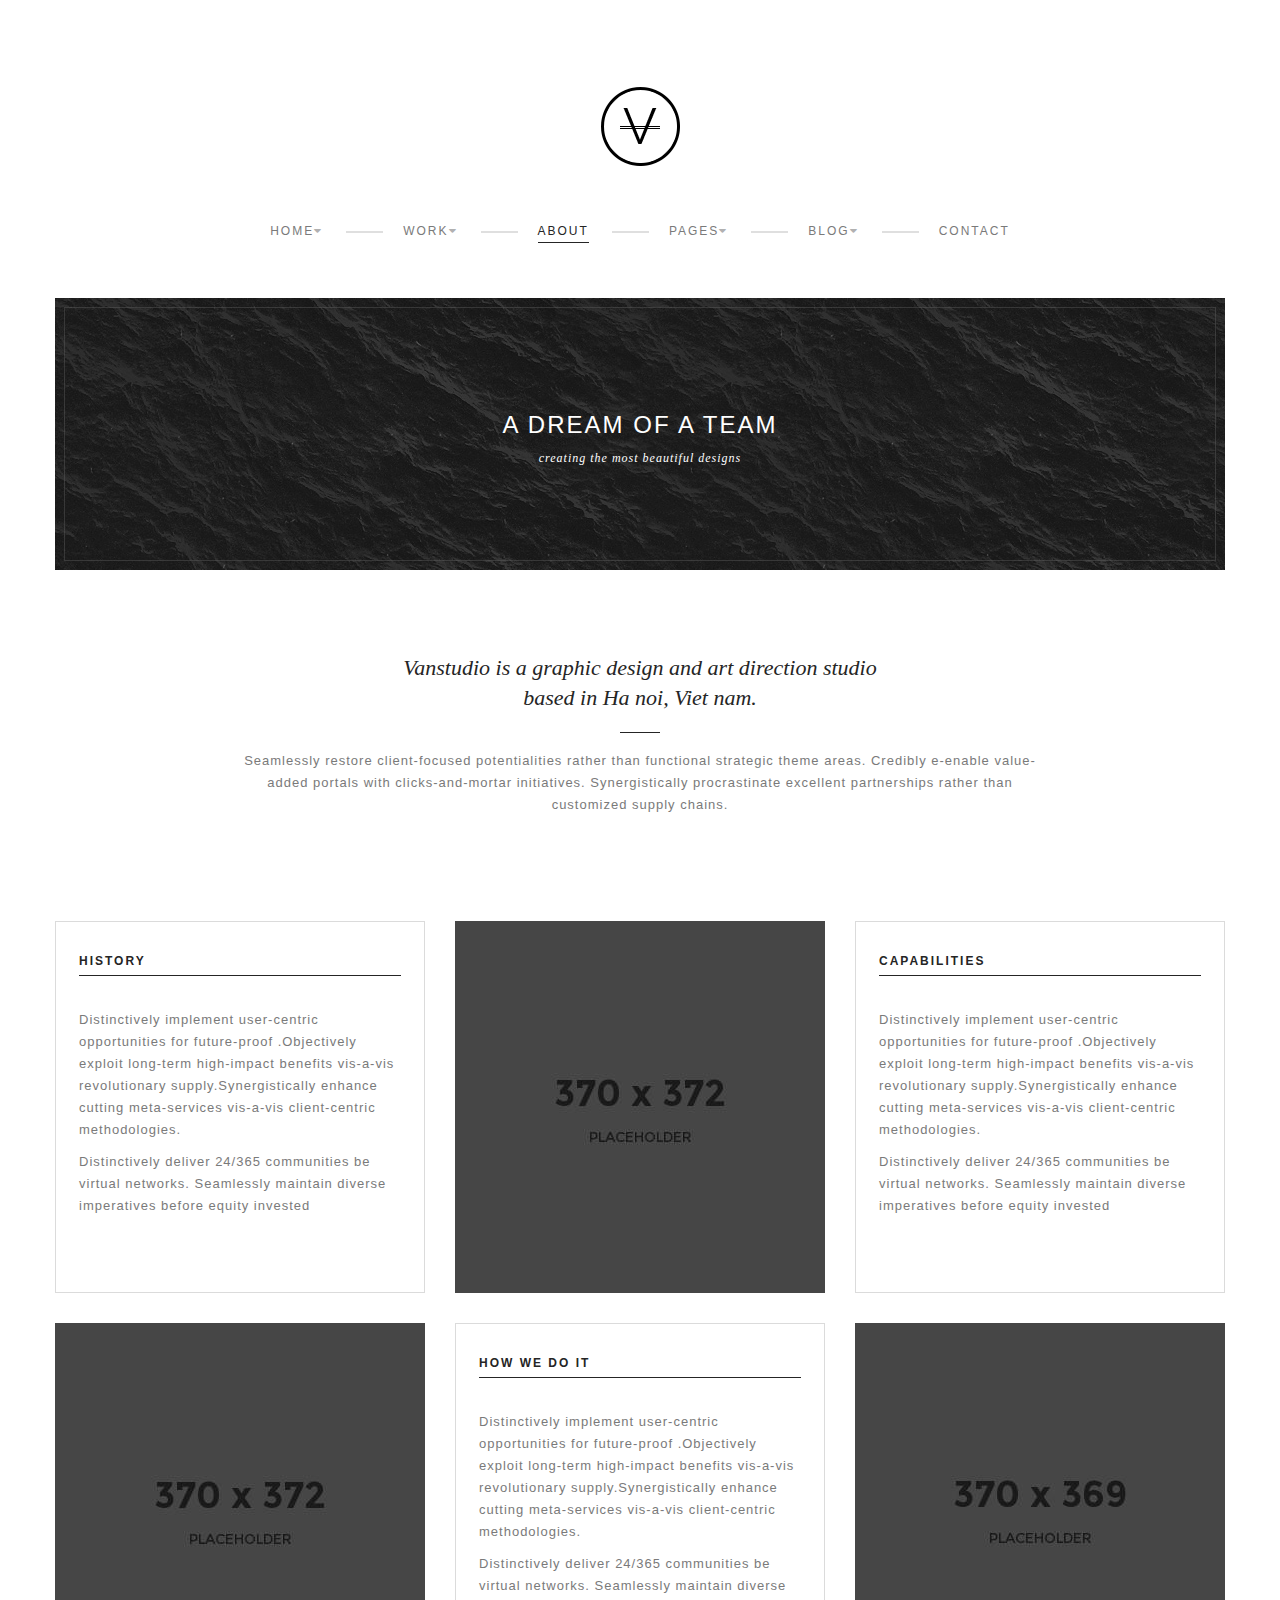
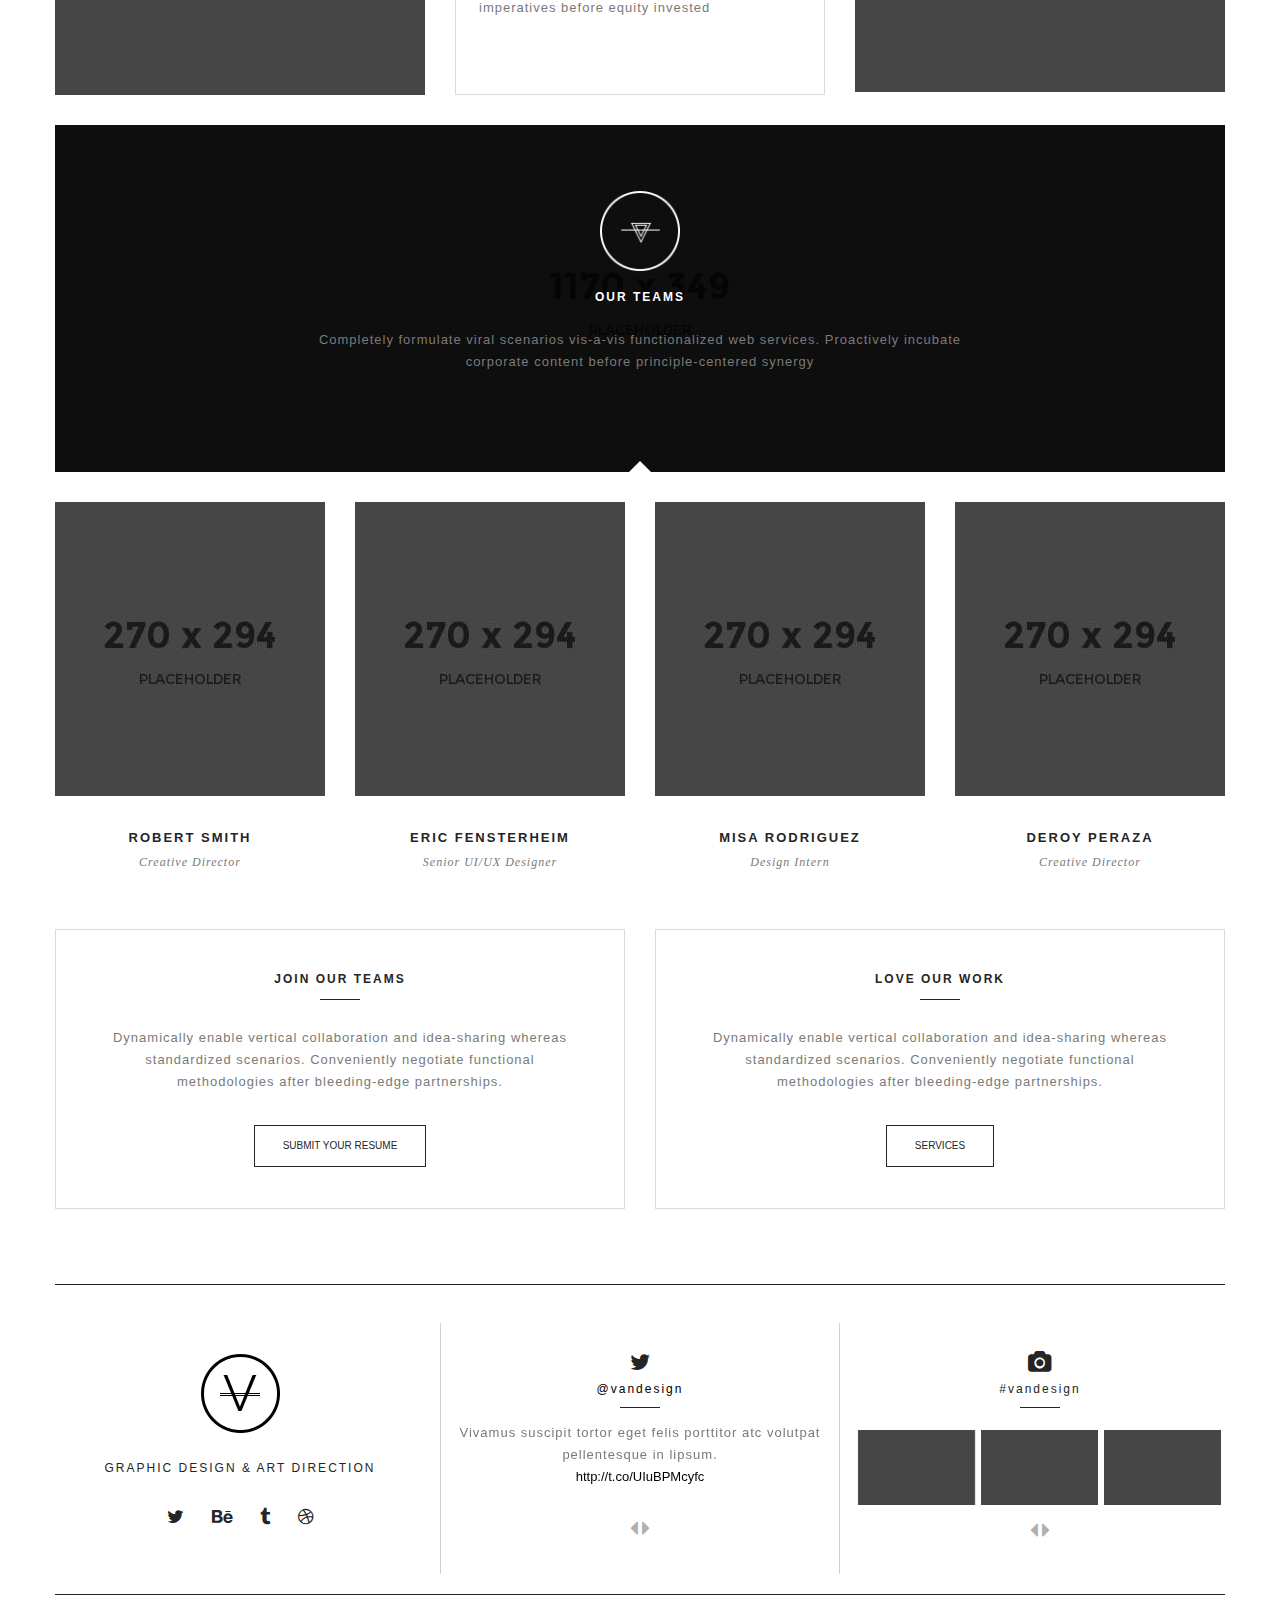
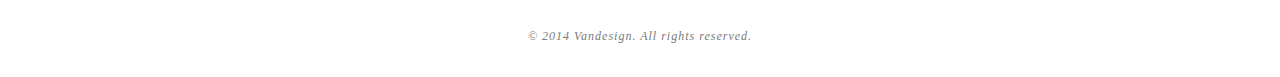
<file: about.html>
<!DOCTYPE html>
<!--[if lt IE 7 ]> <html class="ie ie6"> <![endif]-->
<!--[if IE 7 ]>    <html class="ie ie7"> <![endif]-->
<!--[if IE 8 ]>    <html class="ie ie8"> <![endif]-->
<!--[if IE 9 ]>    <html class="ie ie9"> <![endif]-->
<!--[if (gt IE 9)|!(IE)]><!--> <html class="" lang="en"> <!--<![endif]-->
<head>
	<meta charset="UTF-8">

	<title>VAN | About page</title>
	<meta name="viewport" content="width=device-width, initial-scale=1.0, maximum-scale=1.0, user-scalable=no">

	<link rel="stylesheet" href="css/lib/bootstrap.min.css">
	<link rel="stylesheet" href="css/lib/font-awesome.min.css">
	<link rel="stylesheet" href="css/lib/owl.carousel.css">
	<link rel="stylesheet" href="css/lib/owl.theme.css">
	<link rel="stylesheet" href="css/lib/owl.transitions.css">
	<link rel="stylesheet" href="css/style.css">
	<link rel="stylesheet" href="css/colors/cyan.css">
    
</head>
<body>

	<div id="loader-wrapper">
        <div id="loader"></div>
        <div class="loader-logo">
            <img src="images/logo.png" alt="">
        </div>
        <div class="loader-section section-left"></div>
        <div class="loader-section section-right"></div>
    </div>
	
	<div class="wrapper">
		
		<section id="header" class="header">
			<div class="container">
				<div class="row">
					<div class="col-md-12">


						<div class="logo">
							<a href="/"><img src="images/logo.png" alt="LOGO"></a>
						</div>
						

						<button class="menu-responsive-toggle">
                            <span></span>
                            <span></span>
                            <span></span>
                        </button>
                        

						<nav>
                            <ul class="menu-nav">
                                <li class="menu-dropdown">
                                    <a href="/">Home</a>
                                    <ul class="dropdown">
                                        <li><a href="index.html">Home 1</a></li>
                                        <li><a href="index2.html">Home 2</a></li>
                                    </ul>
                                </li>
                                <li class="menu-dropdown">
                                    <a href="work-1.html">Work</a>
                                    <ul class="dropdown">
                                        <li><a href="work-1.html">Work 1</a></li>
                                        <li><a href="work-2.html">Work 2</a></li>
                                    </ul>
                                </li>
                                <li class="current"><a href="about.html">About</a></li>
                                <li class="menu-dropdown">
                                    <a href="#">Pages</a>
                                    <ul class="dropdown">
                                        <li><a href="services.html">Services</a></li>
                                        <li><a href="single-project.html">Single portfolio</a></li>
                                        <li><a href="404.html">404 page</a></li>
                                    </ul>
                                </li>
                                <li class="menu-dropdown">
                                    <a href="#">Blog</a>
                                    <ul class="dropdown">
                                        <li><a href="blog.html">Blog</a></li>
                                        <li><a href="blog-default.html">Blog default</a></li>
                                        <li><a href="blog-single-post.html">Single post</a></li>
                                    </ul>
                                </li>
                                <li><a href="contact.html">Contact</a></li>
                            </ul>   
                        </nav>



					</div>
				</div>
			</div>
		</section><!-- /header -->




		<section class="title">
			<div class="container">
				<div class="row">
					<div class="col-md-12">
						<div class="title-inner text-center">
							<div class="title-border">
								<h2 class="title-heading">A DREAM OF A TEAM</h2>
								<p class="title-dsc">creating the most beautiful designs</p>
							</div>
						</div>
					</div>
				</div>
			</div>
		</section><!--  /title -->



		
		<section class="text-block">
			<div class="container">
				<div class="row">
					<div class="col-md-12">
						<h3 class="text-block-title about-text-block">Vanstudio is a graphic design and art direction studio based in Ha noi, Viet nam.</h3>
						<p class="text-block-dsc">Seamlessly restore client-focused potentialities rather than functional strategic theme areas. Credibly e-enable value-added portals with clicks-and-mortar initiatives. Synergistically procrastinate excellent partnerships rather than customized supply chains.</p>
					</div>
				</div>
			</div>
		</section><!-- /text-block -->
	
		<section class="about-box-wrap">
			<div class="container">
				<div class="row">
					
						
					<div class="col-md-4">
						<div class="text-box">
							<h4 class="box-title">HISTORY</h4>
							<p>Distinctively implement user-centric opportunities for future-proof .Objectively exploit long-term high-impact benefits vis-a-vis revolutionary supply.Synergistically enhance cutting meta-services vis-a-vis client-centric methodologies. </p>
							<p>Distinctively deliver 24/365 communities be virtual networks. Seamlessly maintain diverse imperatives before equity invested </p>
						</div>
					</div>
					<div class="col-md-4">
						<div class="text-box image">
							<img class="img-block" src="images/about/1.jpg" alt="">
							
						</div>
					</div>
					<div class="col-md-4">
						<div class="text-box">
							<h4 class="box-title">Capabilities</h4>
							<p>Distinctively implement user-centric opportunities for future-proof .Objectively exploit long-term high-impact benefits vis-a-vis revolutionary supply.Synergistically enhance cutting meta-services vis-a-vis client-centric methodologies. </p>
							<p>Distinctively deliver 24/365 communities be virtual networks. Seamlessly maintain diverse imperatives before equity invested </p>
						</div>
					</div>
					<div class="col-md-4">
						<div class="text-box image">
							<img class="img-block" src="images/about/2.jpg" alt="">
							
						</div>
					</div>
					<div class="col-md-4">
						<div class="text-box">
							<h4 class="box-title">HOW WE DO IT</h4>
							<p>Distinctively implement user-centric opportunities for future-proof .Objectively exploit long-term high-impact benefits vis-a-vis revolutionary supply.Synergistically enhance cutting meta-services vis-a-vis client-centric methodologies. </p>
							<p>Distinctively deliver 24/365 communities be virtual networks. Seamlessly maintain diverse imperatives before equity invested </p>
						</div>
					</div>
					<div class="col-md-4">
						<div class="text-box image">
							<img class="img-block" src="images/about/3.jpg" alt="">

						</div>
					</div>
						
				</div>
			</div>
		</section><!-- /about-box-wrap -->
		
		<section class="team-title-wrap">
			<div class="container">
				<div class="row">
					<div class="col-md-12">
						<div class="team-title-content">
							<div class="overlay">
								<a class="team-logo" href="#"><img src="images/logo2.png" alt=""></a>
								<h3 class="team-title">OUR TEAMS</h3>
								<p>Completely formulate viral scenarios vis-a-vis functionalized web services. Proactively incubate corporate content before principle-centered synergy</p>
							</div>
						</div>
					</div>
				</div>
			</div>
		</section><!-- /team-title-wrap  -->

		<section class="our-team-wrap">
			<div class="container">
				<div class="row">
					<div class="col-md-3">
						<div class="team-member">
							<div class="avatar">
								<img src="images/members/1.jpg" alt="">
								<ul class="member-social">
									<li><a href="#"><i class="fa fa-twitter"></i></a></li>
									<li><a href="#"><i class="fa fa-behance"></i></a></li>
									<li><a href="#"><i class="fa fa-dribbble"></i></a></li>
								</ul>
							</div>
							<div class="member-info">
								<h4>ROBERT SMITH</h4>
								<p>Creative Director</p>
							</div>
						</div>
					</div>
					<div class="col-md-3">
						<div class="team-member">
							<div class="avatar">
								<img src="images/members/2.jpg" alt="">
								<ul class="member-social">
									<li><a href="#"><i class="fa fa-twitter"></i></a></li>
									<li><a href="#"><i class="fa fa-behance"></i></a></li>
									<li><a href="#"><i class="fa fa-dribbble"></i></a></li>
								</ul>
							</div>
							<div class="member-info">
								<h4>Eric Fensterheim</h4>
								<p>Senior UI/UX Designer</p>
							</div>
						</div>
					</div>
					<div class="col-md-3">
						<div class="team-member">
							<div class="avatar">
								<img src="images/members/3.jpg" alt="">
								<ul class="member-social">
									<li><a href="#"><i class="fa fa-twitter"></i></a></li>
									<li><a href="#"><i class="fa fa-behance"></i></a></li>
									<li><a href="#"><i class="fa fa-dribbble"></i></a></li>
								</ul>
							</div>
							<div class="member-info">
								<h4>Misa Rodriguez</h4>
								<p>Design Intern</p>
							</div>
						</div>
					</div>
					<div class="col-md-3">
						<div class="team-member">
							<div class="avatar">
								<img src="images/members/4.jpg" alt="">
								<ul class="member-social">
									<li><a href="#"><i class="fa fa-twitter"></i></a></li>
									<li><a href="#"><i class="fa fa-behance"></i></a></li>
									<li><a href="#"><i class="fa fa-dribbble"></i></a></li>
								</ul>
							</div>
							<div class="member-info">
								<h4>Deroy Peraza</h4>
								<p>Creative Director</p>
							</div>
						</div>
					</div>
				</div>
			</div>
		</section><!-- /our-team-wrap -->

		<section class="post-box">
			<div class="container">
				<div class="row">
					<div class="col-md-6">
						<div class="post-box-content">
							<h3 class="post-box-title">JOIN OUR TEAMS</h3>
							<p>Dynamically enable vertical collaboration and idea-sharing whereas standardized scenarios. Conveniently negotiate functional methodologies after bleeding-edge partnerships. </p>
							<a href="#" class="btn btn-default">SUBMIT YOUR RESUME</a>
						</div>
					</div>
					<div class="col-md-6">
						<div class="post-box-content">
							<h3 class="post-box-title">LOVE OUR WORK</h3>
							<p>Dynamically enable vertical collaboration and idea-sharing whereas standardized scenarios. Conveniently negotiate functional methodologies after bleeding-edge partnerships. </p>
							<a href="blog.html" class="btn btn-default">SERVICES</a>
						</div>
					</div>
				</div>
			</div>
		</section><!-- /post-box -->
		
		<footer class="footer">
            <div class="container">
                
                <hr class="divider">
                
                <div class="footer-info">
                    <div class="row">
                        <div class="col-md-4">
                            <div class="logo-footer equal-height">
                                
                                <a href="#"><img src="images/logo.png" alt=""></a>

                                <h3 class="head-title">Graphic Design &amp; Art Direction</h3>
                                
                                <ul class="social-link">
                                    <li><a href="#"><i class="fa fa-twitter"></i></a></li>
                                    <li><a href="#"><i class="fa fa-behance"></i></a></li>
                                    <li><a href="#"><i class="fa fa-tumblr"></i></a></li>
                                    <li><a href="#"><i class="fa fa-dribbble"></i></a></li>
                                </ul>
                            </div>
                        </div>
                        <div class="col-md-4">
                            <div class="twitter text-center equal-height">
                                <div class="f-title">
                                    <i class="fa fa-twitter"></i>
                                    <a href="#">@vandesign</a>
                                </div>
                                <div class="slider">
                                    <div class="item">
                                        <p>Vivamus suscipit tortor eget felis porttitor atc volutpat pellentesque in lipsum.</p>
                                        <a href="#">http://t.co/UIuBPMcyfc</a>
                                    </div>
                                    <div class="item">
                                        <p>Efficiently procrastinate cost effective infomediaries whereas open-source alignments.</p>
                                        <a href="#">http://t.co/UIuBPMcyfc</a>
                                    </div>
                                </div>
                            </div>
                        </div>
                        <div class="col-md-4">
                            <div class="footer-slide text-center equal-height">
                                <div class="f-title">
                                    <i class="fa fa-camera"></i>
                                    <a href="#">#vandesign</a>
                                </div>
                                <div class="slider2">
                                    <div class="item">
                                        <a href="#"><img src="images/footer/1.jpg" alt=""></a>
                                    </div>
                                    <div class="item">
                                        <a href="#"><img src="images/footer/2.jpg" alt=""></a>
                                    </div>
                                    <div class="item">
                                        <a href="#"><img src="images/footer/3.jpg" alt=""></a>
                                    </div>
                                    <div class="item">
                                        <a href="#"><img src="images/footer/1.jpg" alt=""></a>
                                    </div>
                                    <div class="item">
                                        <a href="#"><img src="images/footer/3.jpg" alt=""></a>
                                    </div>
                                    <div class="item">
                                        <a href="#"><img src="images/footer/3.jpg" alt=""></a>
                                    </div>
                                </div>
                            </div>
                        </div>
                    </div>
                </div>
            </div>
            <div class="container">
                <hr class="divider">
                <div class="row">
                    <div class="col-md-12">
                        <div class="copy-right text-center">
                            <p>&copy; 2014 Vandesign. All rights reserved.</p>
                        </div>
                    </div>
                </div>
                
            </div>
        </footer>




	</div><!-- /wrapper -->

    <script type="text/javascript" src="js/lib/jquery-1.11.2.min.js"></script>
    <script type="text/javascript" src="http://maps.google.com/maps/api/js?sensor=false"></script>
    <script type="text/javascript" src="js/lib/ie10-viewport-bug-workaround.js"></script>
    <script type="text/javascript" src="js/lib/isotope.pkgd.min.js"></script>
    <script type="text/javascript" src="js/lib/imagesloaded.min.js"></script>
    <script type="text/javascript" src="js/lib/owl.carousel.min.js"></script>
    <script type="text/javascript" src="js/lib/jquery.matchHeight-min.js"></script>
    <script type="text/javascript" src="js/lib/masonry.pkgd.min.js"></script>
    <script type="text/javascript" src="js/scripts.js"></script>

</body>
</html>
</file>
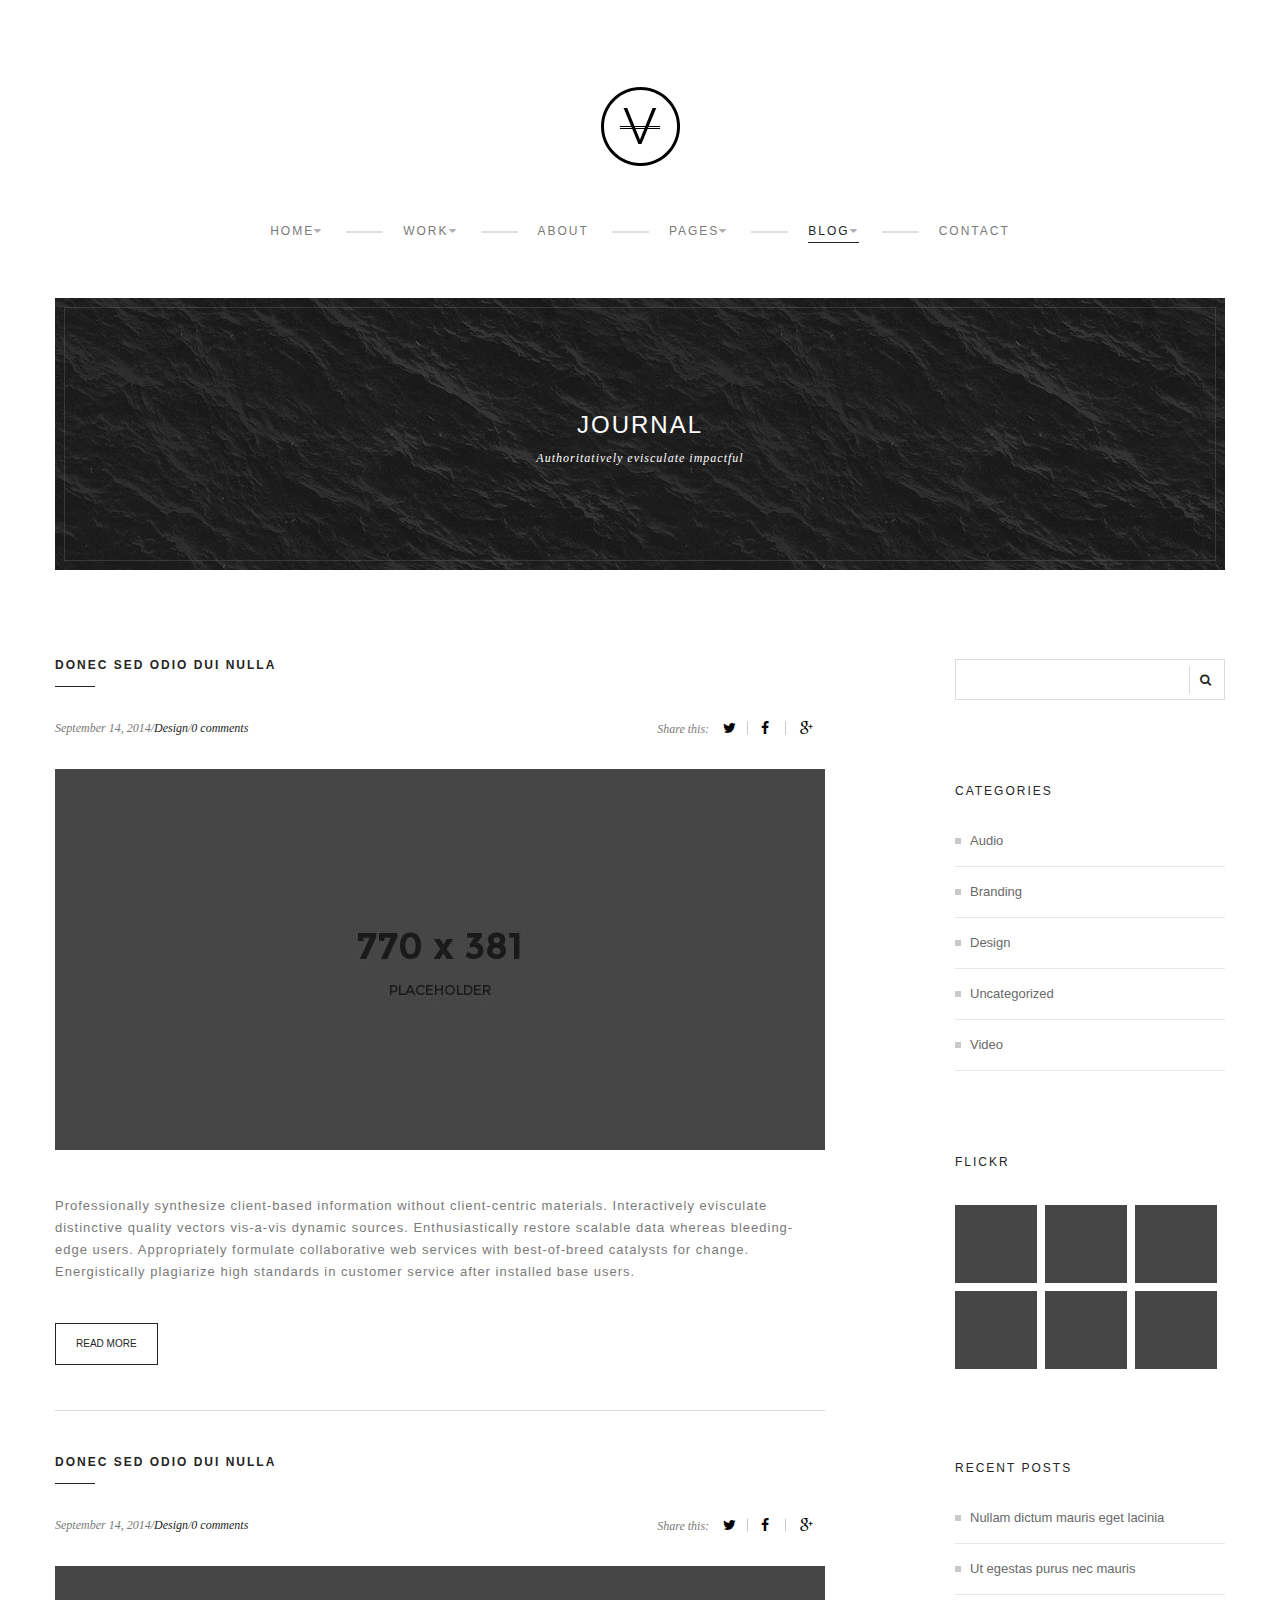
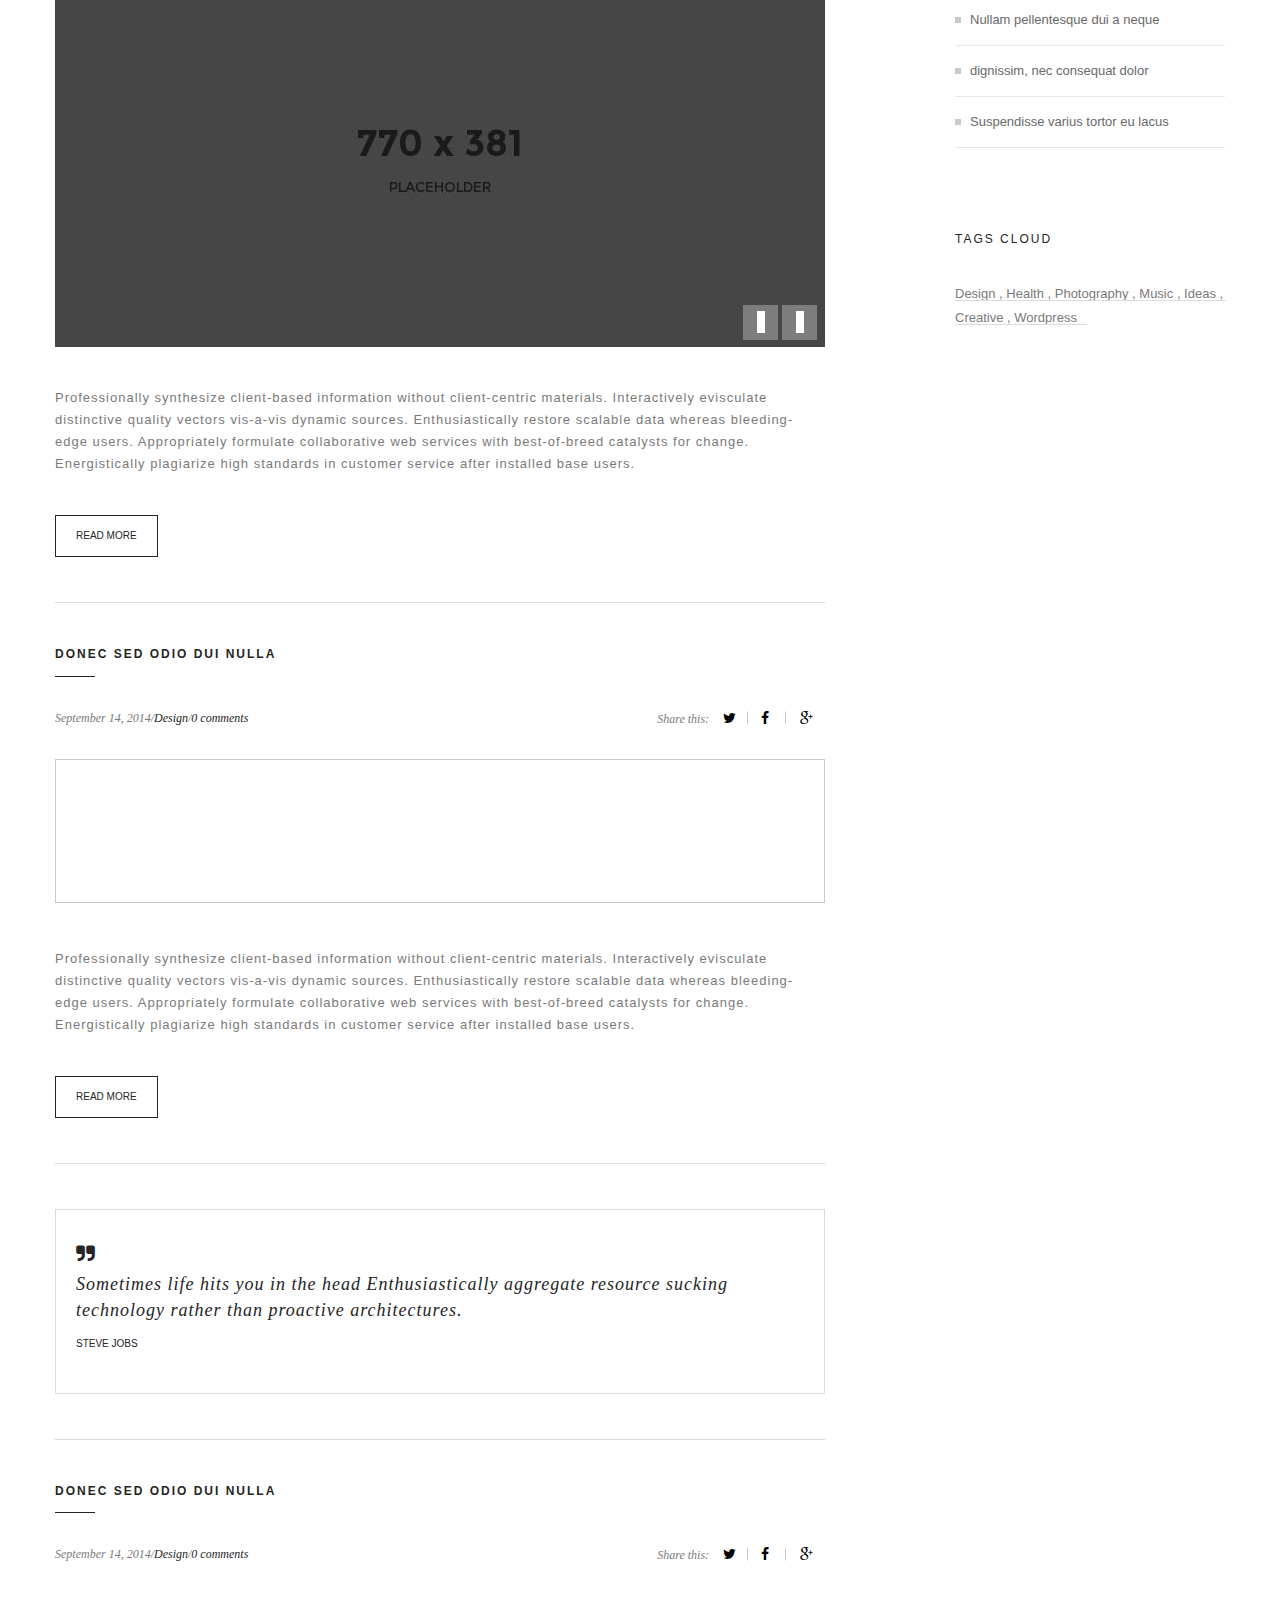
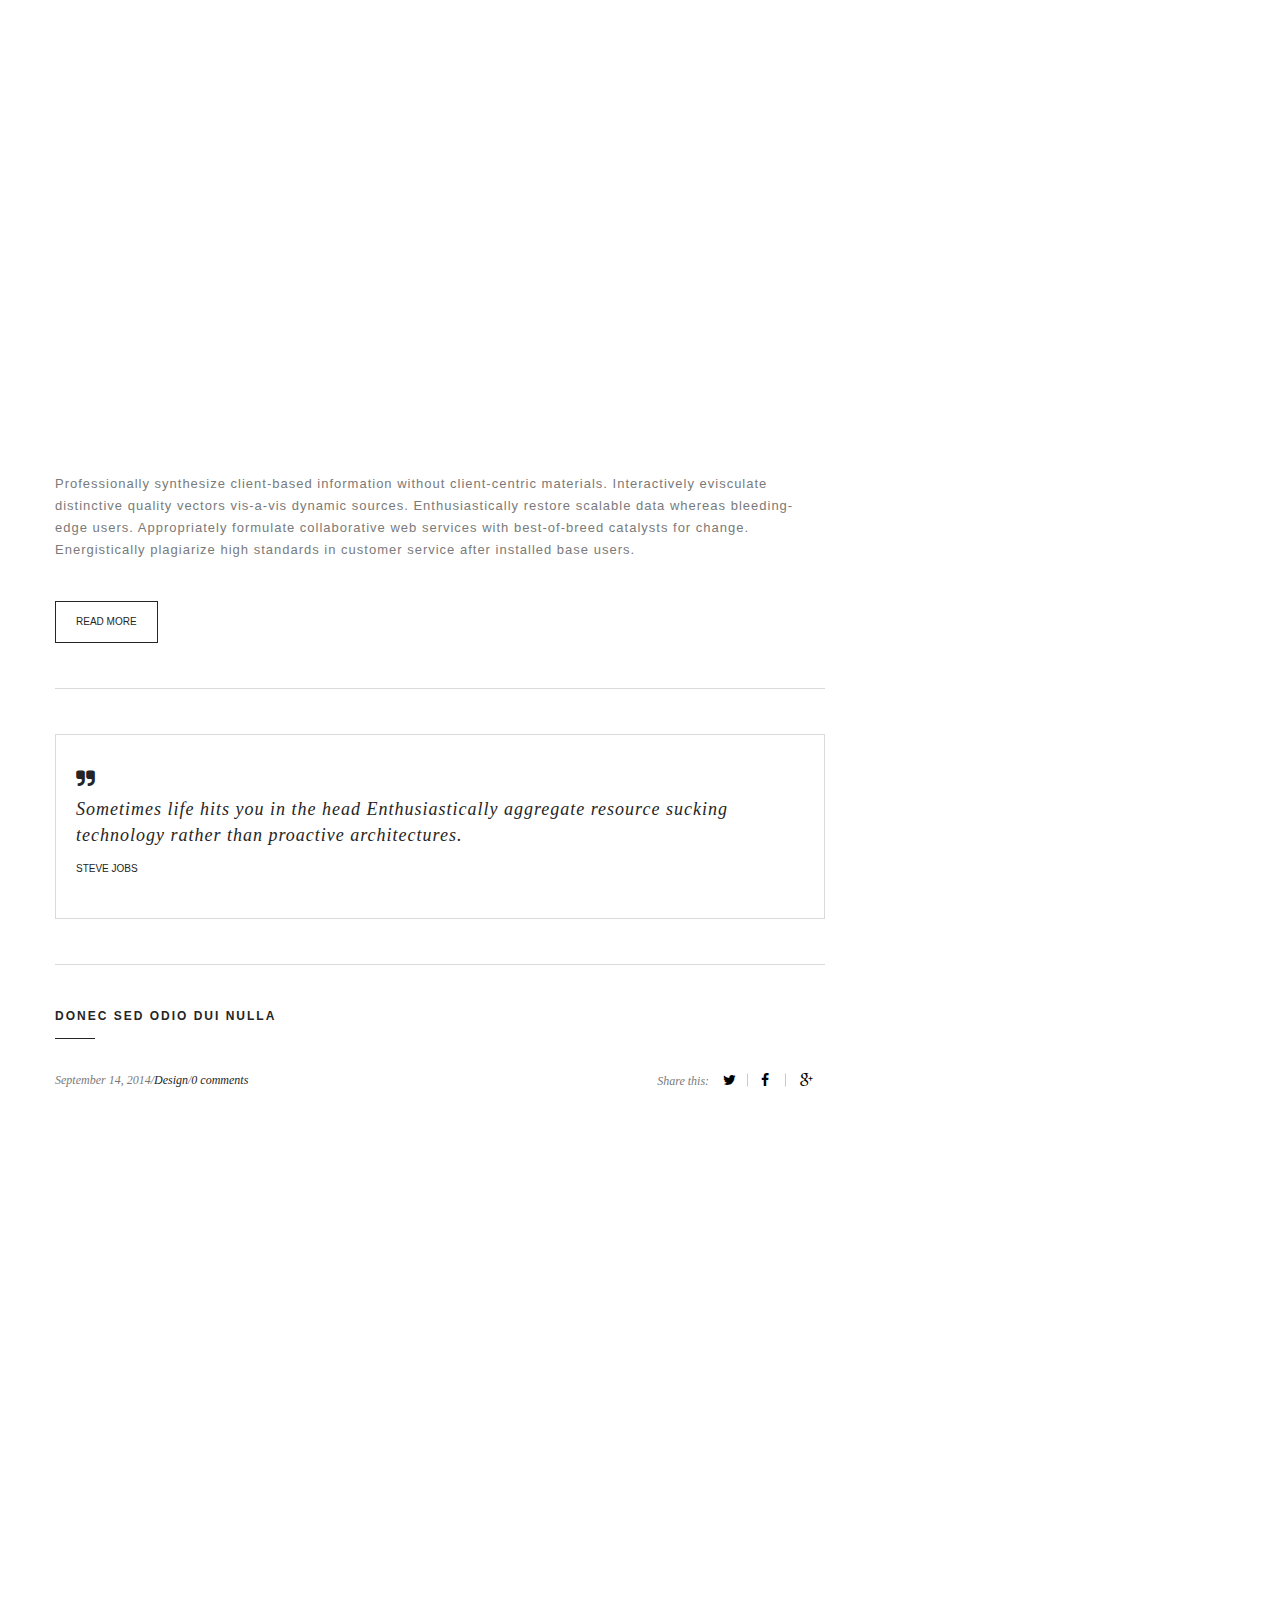
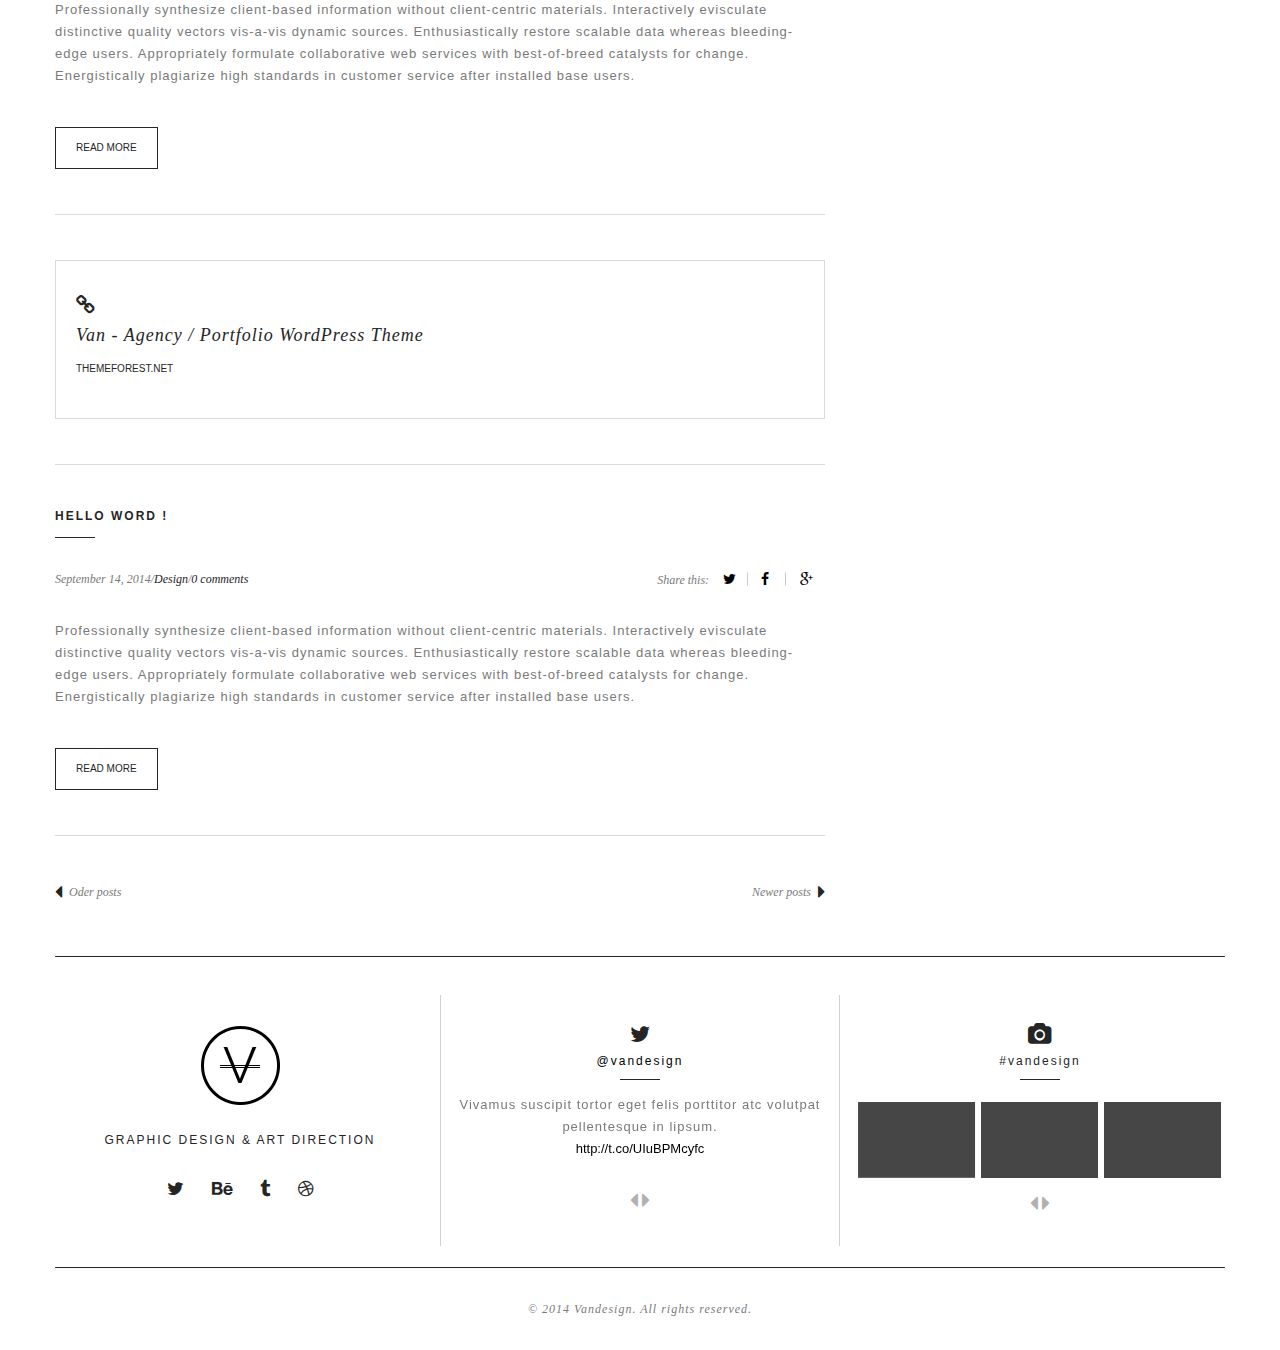
<file: blog-default.html>
<!DOCTYPE html>
<!--[if lt IE 7 ]> <html class="ie ie6"> <![endif]-->
<!--[if IE 7 ]>    <html class="ie ie7"> <![endif]-->
<!--[if IE 8 ]>    <html class="ie ie8"> <![endif]-->
<!--[if IE 9 ]>    <html class="ie ie9"> <![endif]-->
<!--[if (gt IE 9)|!(IE)]><!--> <html class="" lang="en"> <!--<![endif]-->
<head>
	<meta charset="UTF-8">

	<title>VAN | Blog page</title>
	<meta name="viewport" content="width=device-width, initial-scale=1.0, maximum-scale=1.0, user-scalable=no">

	<link rel="stylesheet" href="css/lib/bootstrap.min.css">
	<link rel="stylesheet" href="css/lib/font-awesome.min.css">
	<link rel="stylesheet" href="css/lib/owl.carousel.css">
	<link rel="stylesheet" href="css/lib/owl.theme.css">
	<link rel="stylesheet" href="css/lib/owl.transitions.css">
	<link rel="stylesheet" href="css/style.css">
	<link rel="stylesheet" href="css/colors/cyan.css">
    
</head>
<body>

	<div id="loader-wrapper">
        <div id="loader"></div>
        <div class="loader-logo">
            <img src="images/logo.png" alt="">
        </div>
        <div class="loader-section section-left"></div>
        <div class="loader-section section-right"></div>
    </div>
	
	<div class="wrapper">
		
		<section id="header" class="header">
			<div class="container">
				<div class="row">
					<div class="col-md-12">


						<div class="logo">
							<a href="/"><img src="images/logo.png" alt="LOGO"></a>
						</div>

						<button class="menu-responsive-toggle">
                            <span></span>
                            <span></span>
                            <span></span>
                        </button>

                        
						<nav>
                            <ul class="menu-nav">
                                <li class="menu-dropdown">
                                    <a href="/">Home</a>
                                    <ul class="dropdown">
                                        <li><a href="index.html">Home 1</a></li>
                                        <li><a href="index2.html">Home 2</a></li>
                                    </ul>
                                </li>
                                <li class="menu-dropdown">
                                    <a href="work-1.html">Work</a>
                                    <ul class="dropdown">
                                        <li><a href="work-1.html">Work 1</a></li>
                                        <li><a href="work-2.html">Work 2</a></li>
                                    </ul>
                                </li>
                                <li><a href="about.html">About</a></li>
                                <li class="menu-dropdown">
                                    <a href="#">Pages</a>
                                    <ul class="dropdown">
                                        <li><a href="services.html">Services</a></li>
                                        <li><a href="single-project.html">Single portfolio</a></li>
                                        <li><a href="404.html">404 page</a></li>
                                    </ul>
                                </li>
                                <li class="menu-dropdown current">
                                    <a href="#">Blog</a>
                                    <ul class="dropdown">
                                        <li><a href="blog.html">Blog</a></li>
                                        <li class="current"><a href="blog-default.html">Blog default</a></li>
                                        <li><a href="blog-single-post.html">Single post</a></li>
                                    </ul>
                                </li>
                                <li><a href="contact.html">Contact</a></li>
                            </ul>   
                        </nav>



					</div>
				</div>
			</div>
		</section><!-- /header -->




		<section class="title">
			<div class="container">
				<div class="row">
					<div class="col-md-12">
						<div class="title-inner text-center">
							<div class="title-border">
								<h2 class="title-heading">Journal</h2>
								<p class="title-dsc">Authoritatively evisculate impactful</p>
							</div>
						</div>
					</div>
				</div>
			</div>
		</section><!--  /title -->


		

		<section class="blog-wrap" >
			<div class="container">
				<div class="row">
					<div class="col-md-8">
						<div class="blog-default">
							<div class="blog-item">

								<h3 class="blog-title"><a href="blog-single-post.html">DONEC SED ODIO DUI NULLA</a></h3>

								<div class="blog-meta">
									<div class="meta-data">September 14, 2014/<a href="#">Design</a>/<a href="#">0 comments</a></div>
									<div class="share-wrap">
										<span>Share this:</span>
										<ul class="social-share">
											<li><a href="#"><i class="fa fa-twitter"></i></a></li>
											<li><a href="#"><i class="fa fa-facebook"></i></a></li>
											<li><a href="#"><i class="fa fa-google-plus"></i></a></li>
										</ul>
									</div>
								</div>


								<a class="thumbnail" href="blog-single-post.html"><img src="images/blog/7.jpg" alt=""></a>

								<p>Professionally synthesize client-based information without client-centric materials. Interactively evisculate distinctive quality vectors vis-a-vis dynamic sources. Enthusiastically restore scalable data whereas bleeding-edge users. Appropriately formulate collaborative web services with best-of-breed catalysts for change. Energistically plagiarize high standards in customer service after installed base users.</p>

								<a href="blog-single-post.html" class="read-more">read more</a>


								
							</div><!-- /blog-item -->


							<div class="blog-item slider-item">

								<h3 class="blog-title"><a href="blog-single-post.html">DONEC SED ODIO DUI NULLA</a></h3>

								<div class="blog-meta">
									<div class="meta-data">September 14, 2014/<a href="#">Design</a>/<a href="#">0 comments</a></div>
									<div class="share-wrap">
										<span>Share this:</span>
										<ul class="social-share">
											<li><a href="#"><i class="fa fa-twitter"></i></a></li>
											<li><a href="#"><i class="fa fa-facebook"></i></a></li>
											<li><a href="#"><i class="fa fa-google-plus"></i></a></li>
										</ul>
									</div>
								</div>


								<div class="blog-slide">
									<div class="item">
										<a href="blog-single-post.html"><img src="images/blog/7.jpg" alt=""></a>
									</div>
									<div class="item">
										<a href="blog-single-post.html"><img src="images/blog/8.jpg" alt=""></a>
									</div>
						        </div>

								<p>Professionally synthesize client-based information without client-centric materials. Interactively evisculate distinctive quality vectors vis-a-vis dynamic sources. Enthusiastically restore scalable data whereas bleeding-edge users. Appropriately formulate collaborative web services with best-of-breed catalysts for change. Energistically plagiarize high standards in customer service after installed base users.</p>

								<a href="blog-single-post.html" class="read-more">read more</a>


								
							</div><!-- /blog-item -->


							<div class="blog-item">

								<h3 class="blog-title"><a href="blog-single-post.html">DONEC SED ODIO DUI NULLA</a></h3>

								<div class="blog-meta">
									<div class="meta-data">September 14, 2014/<a href="#">Design</a>/<a href="#">0 comments</a></div>
									<div class="share-wrap">
										<span>Share this:</span>
										<ul class="social-share">
											<li><a href="#"><i class="fa fa-twitter"></i></a></li>
											<li><a href="#"><i class="fa fa-facebook"></i></a></li>
											<li><a href="#"><i class="fa fa-google-plus"></i></a></li>
										</ul>
									</div>
								</div>

								<div class="thumbnail border-solid">
									<iframe height="137" style="border: 0px;width: 100%;" src="https://w.soundcloud.com/player/?url=https%3A//api.soundcloud.com/tracks/154798838&amp;auto_play=false&amp;hide_related=false&amp;show_comments=true&amp;show_user=true&amp;show_reposts=false&amp;visual=true"></iframe>
								</div>

								<p>Professionally synthesize client-based information without client-centric materials. Interactively evisculate distinctive quality vectors vis-a-vis dynamic sources. Enthusiastically restore scalable data whereas bleeding-edge users. Appropriately formulate collaborative web services with best-of-breed catalysts for change. Energistically plagiarize high standards in customer service after installed base users.</p>

								<a href="blog-single-post.html" class="read-more">read more</a>


								
							</div><!-- /blog-item -->

							<div class="blog-item">

								<blockquote class="quote">
									<i class="fa fa-quote-right"></i>
									<p>Sometimes life hits you in the head Enthusiastically aggregate resource sucking technology rather than proactive architectures. </p>
									<footer>Steve Jobs</footer>
								</blockquote>
								


								
							</div><!-- /blog-item -->


							<div class="blog-item">

								<h3 class="blog-title"><a href="blog-single-post.html">DONEC SED ODIO DUI NULLA</a></h3>

								<div class="blog-meta">
									<div class="meta-data">September 14, 2014/<a href="#">Design</a>/<a href="#">0 comments</a></div>
									<div class="share-wrap">
										<span>Share this:</span>
										<ul class="social-share">
											<li><a href="#"><i class="fa fa-twitter"></i></a></li>
											<li><a href="#"><i class="fa fa-facebook"></i></a></li>
											<li><a href="#"><i class="fa fa-google-plus"></i></a></li>
										</ul>
									</div>
								</div>

								<div class="thumbnail">
									<div class="embed-responsive embed-responsive-16by9">
									 	 <iframe class="embed-responsive-item" src="//www.youtube.com/embed/y-ZeBO0ro8Q" allowfullscreen></iframe>
									</div>
								</div>

								<p>Professionally synthesize client-based information without client-centric materials. Interactively evisculate distinctive quality vectors vis-a-vis dynamic sources. Enthusiastically restore scalable data whereas bleeding-edge users. Appropriately formulate collaborative web services with best-of-breed catalysts for change. Energistically plagiarize high standards in customer service after installed base users.</p>

								<a href="blog-single-post.html" class="read-more">read more</a>


								
							</div><!-- /blog-item -->

							<div class="blog-item">

								<blockquote class="quote">
									<i class="fa fa-quote-right"></i>
									<p>Sometimes life hits you in the head Enthusiastically aggregate resource sucking technology rather than proactive architectures. </p>
									<footer>Steve Jobs</footer>
								</blockquote>
								


								
							</div><!-- /blog-item -->


							<div class="blog-item">

								<h3 class="blog-title"><a href="blog-single-post.html">DONEC SED ODIO DUI NULLA</a></h3>

								<div class="blog-meta">
									<div class="meta-data">September 14, 2014/<a href="#">Design</a>/<a href="#">0 comments</a></div>
									<div class="share-wrap">
										<span>Share this:</span>
										<ul class="social-share">
											<li><a href="#"><i class="fa fa-twitter"></i></a></li>
											<li><a href="#"><i class="fa fa-facebook"></i></a></li>
											<li><a href="#"><i class="fa fa-google-plus"></i></a></li>
										</ul>
									</div>
								</div>

								<div class="thumbnail">
									<div class="embed-responsive embed-responsive-16by9">
									 	 <iframe class="embed-responsive-item" src="//player.vimeo.com/video/110690554" allowfullscreen></iframe>
									</div>
								</div>

								<p>Professionally synthesize client-based information without client-centric materials. Interactively evisculate distinctive quality vectors vis-a-vis dynamic sources. Enthusiastically restore scalable data whereas bleeding-edge users. Appropriately formulate collaborative web services with best-of-breed catalysts for change. Energistically plagiarize high standards in customer service after installed base users.</p>

								<a href="blog-single-post.html" class="read-more">read more</a>


								
							</div><!-- /blog-item -->


							<div class="blog-item">

								<blockquote class="quote">
									<i class="fa fa-link"></i>
									  <p><a href="blog-single-post.html">Van - Agency / Portfolio WordPress Theme</a></p>
									  <footer>themeforest.net</footer>
								</blockquote>


								
							</div><!-- /blog-item -->



							<div class="blog-item">

								<h3 class="blog-title"><a href="blog-single-post.html">HELLO WORD !</a></h3>

								<div class="blog-meta">
									<div class="meta-data">September 14, 2014/<a href="#">Design</a>/<a href="#">0 comments</a></div>
									<div class="share-wrap">
										<span>Share this:</span>
										<ul class="social-share">
											<li><a href="#"><i class="fa fa-twitter"></i></a></li>
											<li><a href="#"><i class="fa fa-facebook"></i></a></li>
											<li><a href="#"><i class="fa fa-google-plus"></i></a></li>
										</ul>
									</div>
								</div>


								

								<p>Professionally synthesize client-based information without client-centric materials. Interactively evisculate distinctive quality vectors vis-a-vis dynamic sources. Enthusiastically restore scalable data whereas bleeding-edge users. Appropriately formulate collaborative web services with best-of-breed catalysts for change. Energistically plagiarize high standards in customer service after installed base users.</p>

								<a href="blog-single-post.html" class="read-more">read more</a>


								
							</div><!-- /blog-item -->
						</div><!-- /blog -->

						<div class="post-pagination">
							<a href="#" class="pre pull-left"><i class="fa fa-caret-left"></i> Oder posts</a>
							<a href="#" class="next pull-right">Newer posts <i class="fa fa-caret-right"></i></a>
						</div><!-- /post-pagination -->
					</div>
					<div class="col-md-3 col-md-push-1">
						<div class="sidebar">
							<div class="widget widget_search">
								<form role="form">
									  <div class="form-group">
									    <input class="form-control" name="search-form" type="text" value="">
									    <button type="submit" class="btn-search"><i class="fa fa-search"></i></button>
									  </div>
								</form>
							</div><!-- /widget-search -->

							<div class="widget widget_categories">
								<div class="sidebar-widget-heading">
									<h3>CATEGORIES</h3>
								</div>
								<ul>
									<li><a href="#">Audio</a></li>
									<li><a href="#">Branding</a></li>
									<li><a href="#">Design</a></li>
									<li><a href="#">Uncategorized</a></li>
									<li><a href="#">Video</a></li>
								</ul>
							</div><!-- /widget-categories -->

							<div class="widget flickr-stream">
								<div class="sidebar-widget-heading">
									<h3>FLICKR</h3>
								</div>
								<a href="#" class="link-middle-image"><img src="images/flickr/1.jpg" alt=""></a>
								<a href="#" class="link-middle-image"><img src="images/flickr/2.jpg" alt=""></a>
								<a href="#" class="link-middle-image"><img src="images/flickr/3.jpg" alt=""></a>
								<a href="#" class="link-middle-image"><img src="images/flickr/4.jpg" alt=""></a>
								<a href="#" class="link-middle-image"><img src="images/flickr/5.jpg" alt=""></a>
								<a href="#" class="link-middle-image"><img src="images/flickr/6.jpg" alt=""></a>
							</div><!-- /flickr-stream -->

							<div class="widget widget_recent_entries">
								<div class="sidebar-widget-heading">
									<h3>Recent Posts</h3>
								</div>
								<ul>
									<li><a href="#">Nullam dictum mauris eget lacinia</a></li>
									<li><a href="#">Ut egestas purus nec mauris</a></li>
									<li><a href="#">Nullam pellentesque dui a neque</a></li>
									<li><a href="#">dignissim, nec consequat dolor </a></li>
									<li><a href="#">Suspendisse varius tortor eu lacus</a></li>
								</ul>
							</div><!-- /recent-posts -->

							<div class="widget widget_tag_cloud">
								<div class="sidebar-widget-heading">
									<h3>TAGS CLOUD</h3>
								</div>

								<div class="tagcloud">
									<a href="#">Design</a> ,
									<a href="#">Health</a> ,
									<a href="#">Photography</a> ,
									<a href="#">Music</a> ,
									<a href="#">Ideas</a> ,
									<a href="#">Creative</a> ,
									<a href="#">Wordpress</a>
								</div>

							</div><!-- /widget-tag-cloud -->
						</div>
					</div>
				</div>
			</div>
		</section><!-- /blog-wrap -->


		<footer class="footer">
            <div class="container">
                
                <hr class="divider">
                
                <div class="footer-info">
                    <div class="row">
                        <div class="col-md-4">
                            <div class="logo-footer equal-height">
                                
                                <a href="#"><img src="images/logo.png" alt=""></a>

                                <h3 class="head-title">Graphic Design &amp; Art Direction</h3>
                                
                                <ul class="social-link">
                                    <li><a href="#"><i class="fa fa-twitter"></i></a></li>
                                    <li><a href="#"><i class="fa fa-behance"></i></a></li>
                                    <li><a href="#"><i class="fa fa-tumblr"></i></a></li>
                                    <li><a href="#"><i class="fa fa-dribbble"></i></a></li>
                                </ul>
                            </div>
                        </div>
                        <div class="col-md-4">
                            <div class="twitter text-center equal-height">
                                <div class="f-title">
                                    <i class="fa fa-twitter"></i>
                                    <a href="#">@vandesign</a>
                                </div>
                                <div class="slider">
                                    <div class="item">
                                        <p>Vivamus suscipit tortor eget felis porttitor atc volutpat pellentesque in lipsum.</p>
                                        <a href="#">http://t.co/UIuBPMcyfc</a>
                                    </div>
                                    <div class="item">
                                        <p>Efficiently procrastinate cost effective infomediaries whereas open-source alignments.</p>
                                        <a href="#">http://t.co/UIuBPMcyfc</a>
                                    </div>
                                </div>
                            </div>
                        </div>
                        <div class="col-md-4">
                            <div class="footer-slide text-center equal-height">
                                <div class="f-title">
                                    <i class="fa fa-camera"></i>
                                    <a href="#">#vandesign</a>
                                </div>
                                <div class="slider2">
                                    <div class="item">
                                        <a href="#"><img src="images/footer/1.jpg" alt=""></a>
                                    </div>
                                    <div class="item">
                                        <a href="#"><img src="images/footer/2.jpg" alt=""></a>
                                    </div>
                                    <div class="item">
                                        <a href="#"><img src="images/footer/3.jpg" alt=""></a>
                                    </div>
                                    <div class="item">
                                        <a href="#"><img src="images/footer/1.jpg" alt=""></a>
                                    </div>
                                    <div class="item">
                                        <a href="#"><img src="images/footer/3.jpg" alt=""></a>
                                    </div>
                                    <div class="item">
                                        <a href="#"><img src="images/footer/3.jpg" alt=""></a>
                                    </div>
                                </div>
                            </div>
                        </div>
                    </div>
                </div>
            </div>
            <div class="container">
                <hr class="divider">
                <div class="row">
                    <div class="col-md-12">
                        <div class="copy-right text-center">
                            <p>&copy; 2014 Vandesign. All rights reserved.</p>
                        </div>
                    </div>
                </div>
                
            </div>
        </footer>




	</div><!-- /wrapper -->


    <script type="text/javascript" src="js/lib/jquery-1.11.2.min.js"></script>
    <script type="text/javascript" src="http://maps.google.com/maps/api/js?sensor=false"></script>
    <script type="text/javascript" src="js/lib/ie10-viewport-bug-workaround.js"></script>
    <script type="text/javascript" src="js/lib/isotope.pkgd.min.js"></script>
    <script type="text/javascript" src="js/lib/imagesloaded.min.js"></script>
    <script type="text/javascript" src="js/lib/owl.carousel.min.js"></script>
    <script type="text/javascript" src="js/lib/jquery.matchHeight-min.js"></script>
    <script type="text/javascript" src="js/lib/masonry.pkgd.min.js"></script>
    <script type="text/javascript" src="js/scripts.js"></script>

</body>
</html>
</file>
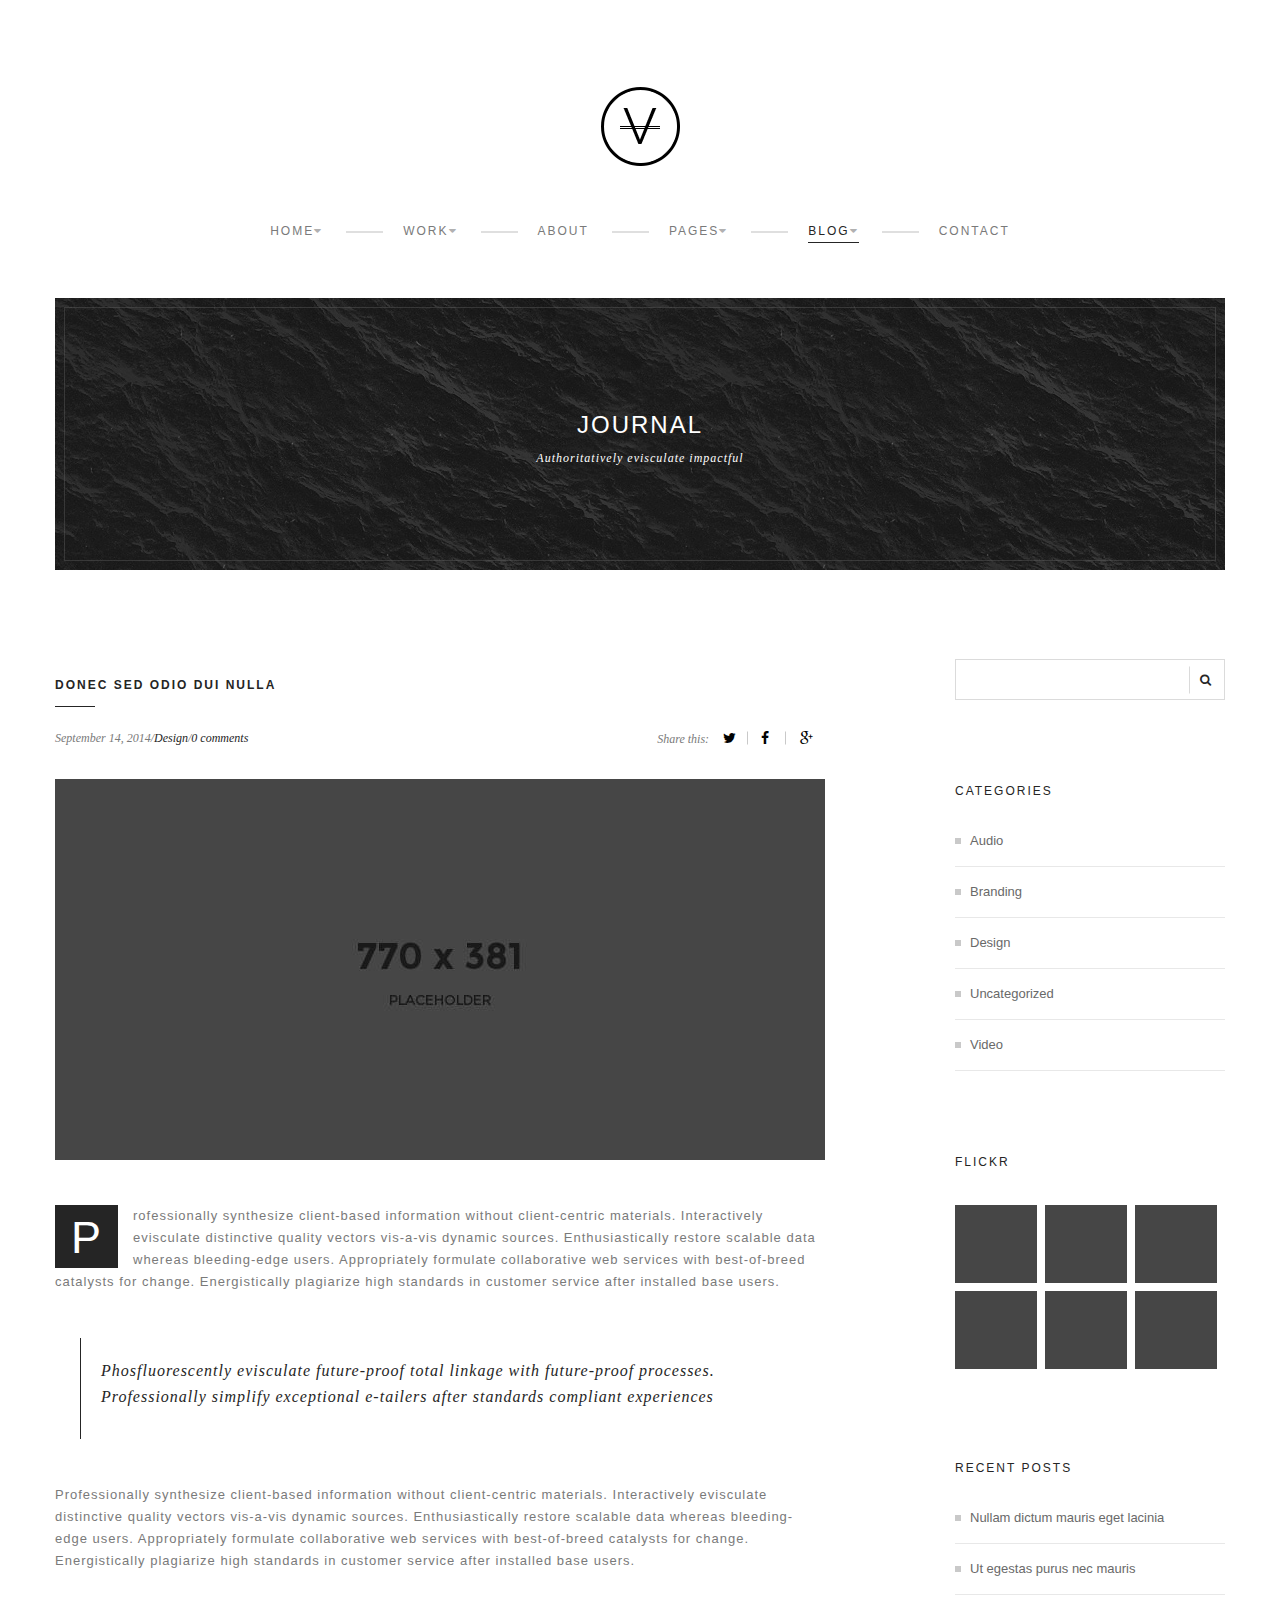
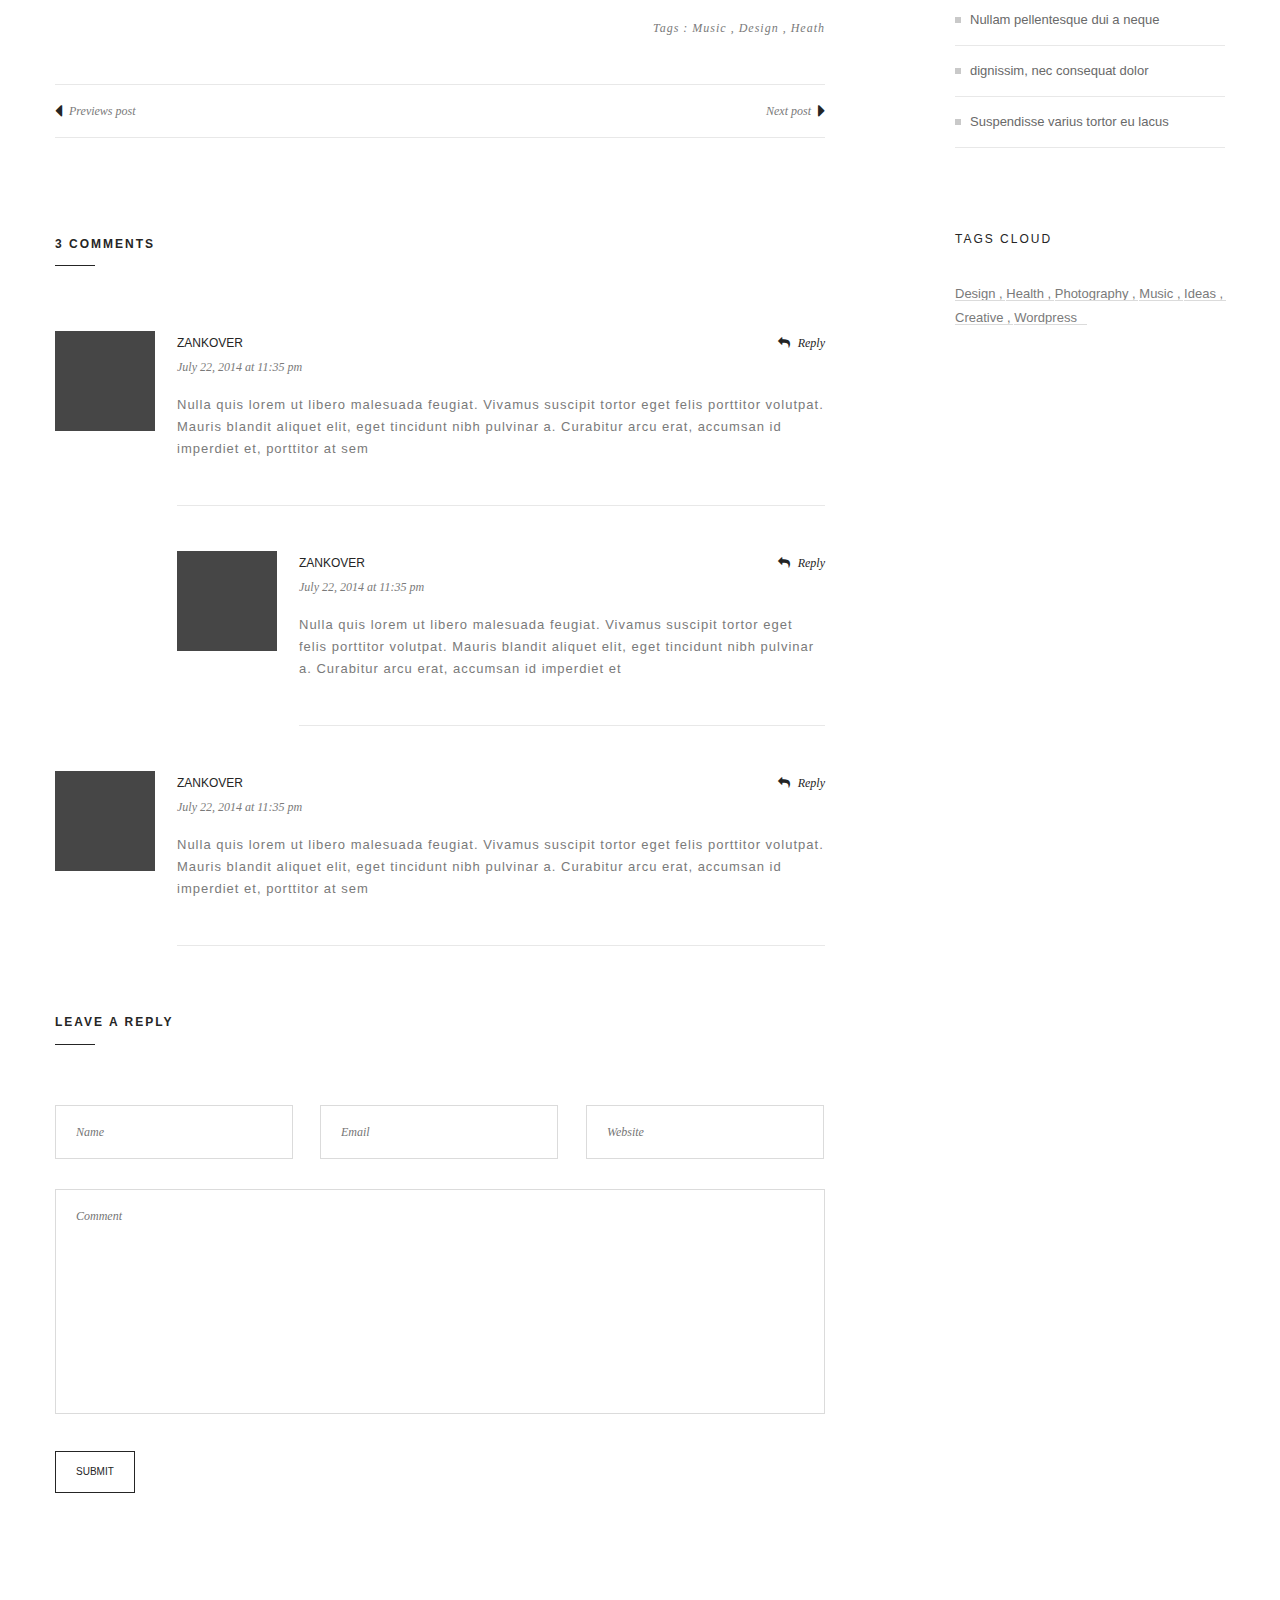
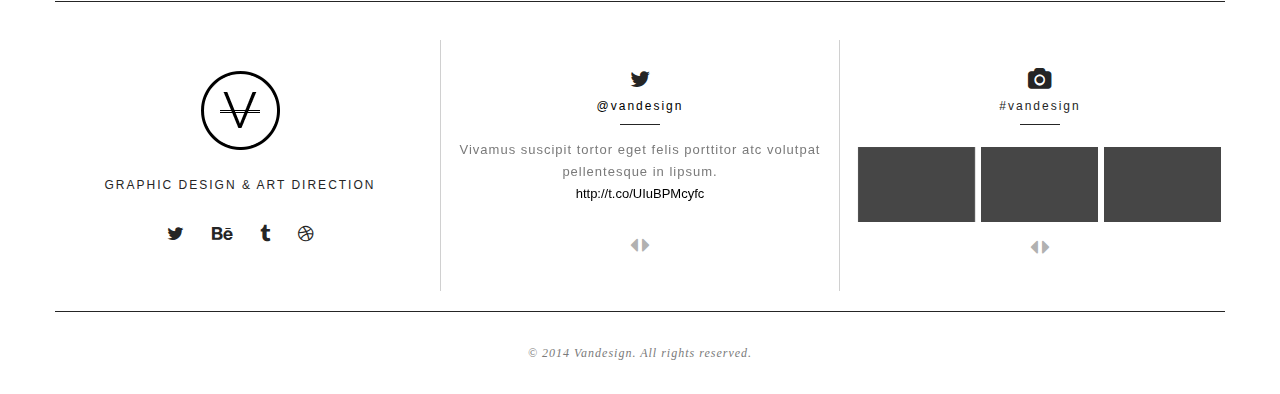
<file: blog-single-post.html>
<!DOCTYPE html>
<!--[if lt IE 7 ]> <html class="ie ie6"> <![endif]-->
<!--[if IE 7 ]>    <html class="ie ie7"> <![endif]-->
<!--[if IE 8 ]>    <html class="ie ie8"> <![endif]-->
<!--[if IE 9 ]>    <html class="ie ie9"> <![endif]-->
<!--[if (gt IE 9)|!(IE)]><!--> <html class="" lang="en"> <!--<![endif]-->
<head>
	<meta charset="UTF-8">

	<title>VAN | Blog single post</title>
	<meta name="viewport" content="width=device-width, initial-scale=1.0, maximum-scale=1.0, user-scalable=no">

	<link rel="stylesheet" href="css/lib/bootstrap.min.css">
	<link rel="stylesheet" href="css/lib/font-awesome.min.css">
	<link rel="stylesheet" href="css/lib/owl.carousel.css">
	<link rel="stylesheet" href="css/lib/owl.theme.css">
	<link rel="stylesheet" href="css/lib/owl.transitions.css">
	<link rel="stylesheet" href="css/style.css">
	<link rel="stylesheet" href="css/colors/cyan.css">
    
</head>
<body>

	<div id="loader-wrapper">
        <div id="loader"></div>
        <div class="loader-logo">
            <img src="images/logo.png" alt="">
        </div>
        <div class="loader-section section-left"></div>
        <div class="loader-section section-right"></div>
    </div>
	
	<div class="wrapper">
		
		<section id="header" class="header">
			<div class="container">
				<div class="row">
					<div class="col-md-12">


						<div class="logo">
							<a href="/"><img src="images/logo.png" alt="LOGO"></a>
						</div>

						<button class="menu-responsive-toggle">
                            <span></span>
                            <span></span>
                            <span></span>
                        </button>

                        

						<nav>
                            <ul class="menu-nav">
                                <li class="menu-dropdown">
                                    <a href="/">Home</a>
                                    <ul class="dropdown">
                                        <li><a href="index.html">Home 1</a></li>
                                        <li><a href="index2.html">Home 2</a></li>
                                    </ul>
                                </li>
                                <li class="menu-dropdown">
                                    <a href="work-1.html">Work</a>
                                    <ul class="dropdown">
                                        <li><a href="work-1.html">Work 1</a></li>
                                        <li><a href="work-2.html">Work 2</a></li>
                                    </ul>
                                </li>
                                <li><a href="about.html">About</a></li>
                                <li class="menu-dropdown">
                                    <a href="#">Pages</a>
                                    <ul class="dropdown">
                                        <li><a href="services.html">Services</a></li>
                                        <li><a href="single-project.html">Single portfolio</a></li>
                                        <li><a href="404.html">404 page</a></li>
                                    </ul>
                                </li>
                                <li class="menu-dropdown current">
                                    <a href="#">Blog</a>
                                    <ul class="dropdown">
                                        <li><a href="blog.html">Blog</a></li>
                                        <li><a href="blog-default.html">Blog default</a></li>
                                        <li class="current"><a href="blog-single-post.html">Single post</a></li>
                                    </ul>
                                </li>
                                <li><a href="contact.html">Contact</a></li>
                            </ul>   
                        </nav>



					</div>
				</div>
			</div>
		</section><!-- /header -->


		<section class="title">
			<div class="container">
				<div class="row">
					<div class="col-md-12">
						<div class="title-inner text-center">
							<div class="title-border">
								<h2 class="title-heading">Journal</h2>
								<p class="title-dsc">Authoritatively evisculate impactful</p>
							</div>
						</div>
					</div>
				</div>
			</div>
		</section><!--  /title -->

		<section class="blog-wrap" >
			<div class="container">
				<div class="row">
					<div class="col-md-8">
						<div class="body-post single-post">
							

							<h3 class="blog-title">DONEC SED ODIO DUI NULLA</h3>

							<div class="blog-meta">
								<div class="meta-data">September 14, 2014/<a href="#">Design</a>/<a href="#">0 comments</a></div>
								<div class="share-wrap">
									<span>Share this:</span>
									<ul class="social-share">
										<li><a href="#"><i class="fa fa-twitter"></i></a></li>
										<li><a href="#"><i class="fa fa-facebook"></i></a></li>
										<li><a href="#"><i class="fa fa-google-plus"></i></a></li>
									</ul>
								</div>
							</div>


							<img src="images/blog/7.jpg" alt="">

							<!-- <div class="blog-slide">
								<div class="item">
									<img src="images/blog/7.jpg" alt="">
								</div>
								<div class="item">
									<img src="images/blog/8.jpg" alt="">
								</div>
					        </div> -->

					  	<!-- <div class="thumbnail border-solid">
								<iframe width="100%" height="137" scrolling="no" frameborder="no" src="https://w.soundcloud.com/player/?url=https%3A//api.soundcloud.com/tracks/154798838&amp;auto_play=false&amp;hide_related=false&amp;show_comments=true&amp;show_user=true&amp;show_reposts=false&amp;visual=true"></iframe>
							</div> -->

							<!-- <div class="thumbnail">
								<div class="embed-responsive embed-responsive-16by9">
								 	 <iframe class="embed-responsive-item" src="//www.youtube.com/embed/y-ZeBO0ro8Q" allowfullscreen></iframe>
								</div>
							</div> -->

							<!-- <blockquote class="quote">
								<i class="fa fa-quote-right"></i>
								<p>Sometimes life hits you in the head Enthusiastically aggregate resource sucking technology rather than proactive architectures. </p>
								<footer>Steve Jobs</footer>
							</blockquote> -->

							<!-- <div class="thumbnail">
								<div class="embed-responsive embed-responsive-16by9">
								 	 <iframe class="embed-responsive-item" src="//player.vimeo.com/video/110690554" allowfullscreen></iframe>
								</div>
							</div> -->

							<!-- <blockquote class="quote">
								<i class="fa fa-link"></i>
								  <p><a href="#">Van - Agency / Portfolio WordPress Theme</a></p>
								  <footer>themeforest.net</footer>
							</blockquote> -->

							<p><span class="dropcap">P</span>rofessionally synthesize client-based information without client-centric materials. Interactively evisculate distinctive quality vectors vis-a-vis dynamic sources. Enthusiastically restore scalable data whereas bleeding-edge users. Appropriately formulate collaborative web services with best-of-breed catalysts for change. Energistically plagiarize high standards in customer service after installed base users.</p>

							<blockquote class="quote">
								<p>Phosfluorescently evisculate future-proof total linkage with future-proof processes. Professionally simplify exceptional e-tailers after standards compliant experiences</p>
							</blockquote>

							<p>Professionally synthesize client-based information without client-centric materials. Interactively evisculate distinctive quality vectors vis-a-vis dynamic sources. Enthusiastically restore scalable data whereas bleeding-edge users. Appropriately formulate collaborative web services with best-of-breed catalysts for change. Energistically plagiarize high standards in customer service after installed base users.</p>
							
							<div class="postmeta-tags">
								<p class="post_meta_tags pull-right">
									Tags :
									<a href="#">Music</a> ,
									<a href="#">Design</a> ,
									<a href="#">Heath</a>
								</p>
							</div><!-- /postmeta-tags -->
							
							<div class="post-pagination">
								<a href="#" class="pre pull-left"><i class="fa fa-caret-left"></i> Previews post</a>
								<a href="#" class="next pull-right">Next post <i class="fa fa-caret-right"></i></a>
							</div><!-- /post-pagination -->

						</div><!-- /body-post -->
						
						<section id="comments_section" class="section_border_top">
							<div id="comments">


								<h3 id="comments-title" class="blog-title">3 comments</h3>

							
									<ol class="commentlist">
										<li class="comment clearfix">

											<img alt="" src="images/blog/9.jpg" class="avatar photo" height="100" width="100"/>
											<span class="comment-author">zankover</span>  
											<time datetime="2014-10-14T08:49:49+00:00">July 22, 2014 at 11:35 pm</time>					
											<span class="reply">
												<a class="comment-reply-link" href="#"><i class="fa fa-reply"></i> Reply</a>				
											</span><!-- .reply -->

											<div class="comment-text">
												<p>Nulla quis lorem ut libero malesuada feugiat. Vivamus suscipit tortor eget felis porttitor volutpat. Mauris blandit aliquet elit, eget tincidunt nibh pulvinar a. Curabitur arcu erat, accumsan id imperdiet et, porttitor at sem</p>
											</div>

											<ul class="children">
												<li class="comment clearfix">

													<img alt="" src="images/blog/10.jpg" class="avatar photo" height="100" width="100">
													<span class="comment-author">zankover</span>  
													<time datetime="2014-10-14T08:49:49+00:00">July 22, 2014 at 11:35 pm</time>								
													<span class="reply">
														<a class="comment-reply-link" href="#"><i class="fa fa-reply"></i> Reply</a>				
													</span><!-- .reply -->

													<div class="comment-text">
														<p>Nulla quis lorem ut libero malesuada feugiat. Vivamus suscipit tortor eget felis porttitor volutpat. Mauris blandit aliquet elit, eget tincidunt nibh pulvinar a. Curabitur arcu erat, accumsan id imperdiet et</p>
													</div>

												</li><!-- /comment -->
											</ul><!-- .children -->
										</li><!-- /comment -->
										<li class="comment clearfix">

											<img alt="" src="images/blog/11.jpg" class="avatar photo" height="100" width="100">
											<span class="comment-author">zankover</span>  
											<time datetime="2014-10-14T08:49:49+00:00">July 22, 2014 at 11:35 pm</time>

											<span class="reply">
												<a class="comment-reply-link" href="#"><i class="fa fa-reply"></i> Reply</a>				
											</span><!-- .reply -->

											<div class="comment-text">
												<p>Nulla quis lorem ut libero malesuada feugiat. Vivamus suscipit tortor eget felis porttitor volutpat. Mauris blandit aliquet elit, eget tincidunt nibh pulvinar a. Curabitur arcu erat, accumsan id imperdiet et, porttitor at sem</p>
											</div>

										</li><!-- /comment -->
									</ol>

									
									<div id="respond" class="comment-respond">
										<h3 id="reply-title" class="comment-reply-title blog-title">
											Leave a reply
										</h3>
										<form method="post" id="commentform" class="comment-form">
											
											<div class="form-item comment-form-author">
												<input id="author" name="author" type="text" placeholder="Name" value="" size="30">
											</div>
											<div class="form-item comment-form-email">
												<input id="email" name="email" type="text" placeholder="Email" value="" size="30">
											</div>
											<div class="form-item comment-form-url">
												<input id="url" name="url" type="text" placeholder="Website" value="" size="30">
											</div>
											
											<div class="form-item comment-form-comment">
												<textarea id="comment" name="comment" placeholder="Comment" cols="45" rows="8" ></textarea>
											</div>
											<div class="form-action">
												<input name="submit"  type="submit" id="comment-submit" class="comment-submit" value="SUBMIT">
											</div>
										</form>
									</div><!-- #respond -->
										
							</div><!-- #comments -->
						</section>
					</div>
					<div class="col-md-3 col-md-push-1">
						<div class="sidebar">
							<div class="widget widget_search">
								<form>
									  <div class="form-group">
									    	<input class="form-control" name="search-form" type="text" value="">
									    	<button type="submit" class="btn-search"><i class="fa fa-search"></i></button>
									  </div>
								</form>
							</div><!-- /widget-search -->

							<div class="widget widget_categories">
								<div class="sidebar-widget-heading">
									<h3>CATEGORIES</h3>
								</div>
								<ul>
									<li><a href="#">Audio</a></li>
									<li><a href="#">Branding</a></li>
									<li><a href="#">Design</a></li>
									<li><a href="#">Uncategorized</a></li>
									<li><a href="#">Video</a></li>
								</ul>
							</div><!-- /widget-categories -->

							<div class="widget flickr-stream">
								<div class="sidebar-widget-heading">
									<h3>FLICKR</h3>
								</div>
								<a href="#" class="link-middle-image"><img src="images/flickr/1.jpg" alt=""></a>
								<a href="#" class="link-middle-image"><img src="images/flickr/2.jpg" alt=""></a>
								<a href="#" class="link-middle-image"><img src="images/flickr/3.jpg" alt=""></a>
								<a href="#" class="link-middle-image"><img src="images/flickr/4.jpg" alt=""></a>
								<a href="#" class="link-middle-image"><img src="images/flickr/5.jpg" alt=""></a>
								<a href="#" class="link-middle-image"><img src="images/flickr/6.jpg" alt=""></a>
							</div><!-- /flickr-stream -->

							<div class="widget widget_recent_entries">
								<div class="sidebar-widget-heading">
									<h3>Recent Posts</h3>
								</div>
								<ul>
									<li><a href="#">Nullam dictum mauris eget lacinia</a></li>
									<li><a href="#">Ut egestas purus nec mauris</a></li>
									<li><a href="#">Nullam pellentesque dui a neque</a></li>
									<li><a href="#">dignissim, nec consequat dolor </a></li>
									<li><a href="#">Suspendisse varius tortor eu lacus</a></li>
								</ul>
							</div><!-- /recent-posts -->

							<div class="widget widget_tag_cloud">
								<div class="sidebar-widget-heading">
									<h3>TAGS CLOUD</h3>
								</div>

								<div class="tagcloud">
									<a href="#">Design</a> ,
									<a href="#">Health</a> ,
									<a href="#">Photography</a> ,
									<a href="#">Music</a> ,
									<a href="#">Ideas</a> ,
									<a href="#">Creative</a> ,
									<a href="#">Wordpress</a>
								</div>

							</div><!-- /widget-tag-cloud -->
						</div>
					</div>
				</div>
			</div>
		</section><!-- /blog-wrap -->


		<footer class="footer">
            <div class="container">
                
                <hr class="divider">
                
                <div class="footer-info">
                    <div class="row">
                        <div class="col-md-4">
                            <div class="logo-footer equal-height">
                                
                                <a href="#"><img src="images/logo.png" alt=""></a>

                                <h3 class="head-title">Graphic Design &amp; Art Direction</h3>
                                
                                <ul class="social-link">
                                    <li><a href="#"><i class="fa fa-twitter"></i></a></li>
                                    <li><a href="#"><i class="fa fa-behance"></i></a></li>
                                    <li><a href="#"><i class="fa fa-tumblr"></i></a></li>
                                    <li><a href="#"><i class="fa fa-dribbble"></i></a></li>
                                </ul>
                            </div>
                        </div>
                        <div class="col-md-4">
                            <div class="twitter text-center equal-height">
                                <div class="f-title">
                                    <i class="fa fa-twitter"></i>
                                    <a href="#">@vandesign</a>
                                </div>
                                <div class="slider">
                                    <div class="item">
                                        <p>Vivamus suscipit tortor eget felis porttitor atc volutpat pellentesque in lipsum.</p>
                                        <a href="#">http://t.co/UIuBPMcyfc</a>
                                    </div>
                                    <div class="item">
                                        <p>Efficiently procrastinate cost effective infomediaries whereas open-source alignments.</p>
                                        <a href="#">http://t.co/UIuBPMcyfc</a>
                                    </div>
                                </div>
                            </div>
                        </div>
                        <div class="col-md-4">
                            <div class="footer-slide text-center equal-height">
                                <div class="f-title">
                                    <i class="fa fa-camera"></i>
                                    <a href="#">#vandesign</a>
                                </div>
                                <div class="slider2">
                                    <div class="item">
                                        <a href="#"><img src="images/footer/1.jpg" alt=""></a>
                                    </div>
                                    <div class="item">
                                        <a href="#"><img src="images/footer/2.jpg" alt=""></a>
                                    </div>
                                    <div class="item">
                                        <a href="#"><img src="images/footer/3.jpg" alt=""></a>
                                    </div>
                                    <div class="item">
                                        <a href="#"><img src="images/footer/1.jpg" alt=""></a>
                                    </div>
                                    <div class="item">
                                        <a href="#"><img src="images/footer/3.jpg" alt=""></a>
                                    </div>
                                    <div class="item">
                                        <a href="#"><img src="images/footer/3.jpg" alt=""></a>
                                    </div>
                                </div>
                            </div>
                        </div>
                    </div>
                </div>
            </div>
            <div class="container">
                <hr class="divider">
                <div class="row">
                    <div class="col-md-12">
                        <div class="copy-right text-center">
                            <p>&copy; 2014 Vandesign. All rights reserved.</p>
                        </div>
                    </div>
                </div>
                
            </div>
        </footer>




	</div><!-- /wrapper -->

    <script type="text/javascript" src="js/lib/jquery-1.11.2.min.js"></script>
    <script type="text/javascript" src="http://maps.google.com/maps/api/js?sensor=false"></script>
    <script type="text/javascript" src="js/lib/ie10-viewport-bug-workaround.js"></script>
    <script type="text/javascript" src="js/lib/isotope.pkgd.min.js"></script>
    <script type="text/javascript" src="js/lib/imagesloaded.min.js"></script>
    <script type="text/javascript" src="js/lib/owl.carousel.min.js"></script>
    <script type="text/javascript" src="js/lib/jquery.matchHeight-min.js"></script>
    <script type="text/javascript" src="js/lib/masonry.pkgd.min.js"></script>
    <script type="text/javascript" src="js/scripts.js"></script>

</body>
</html>
</file>
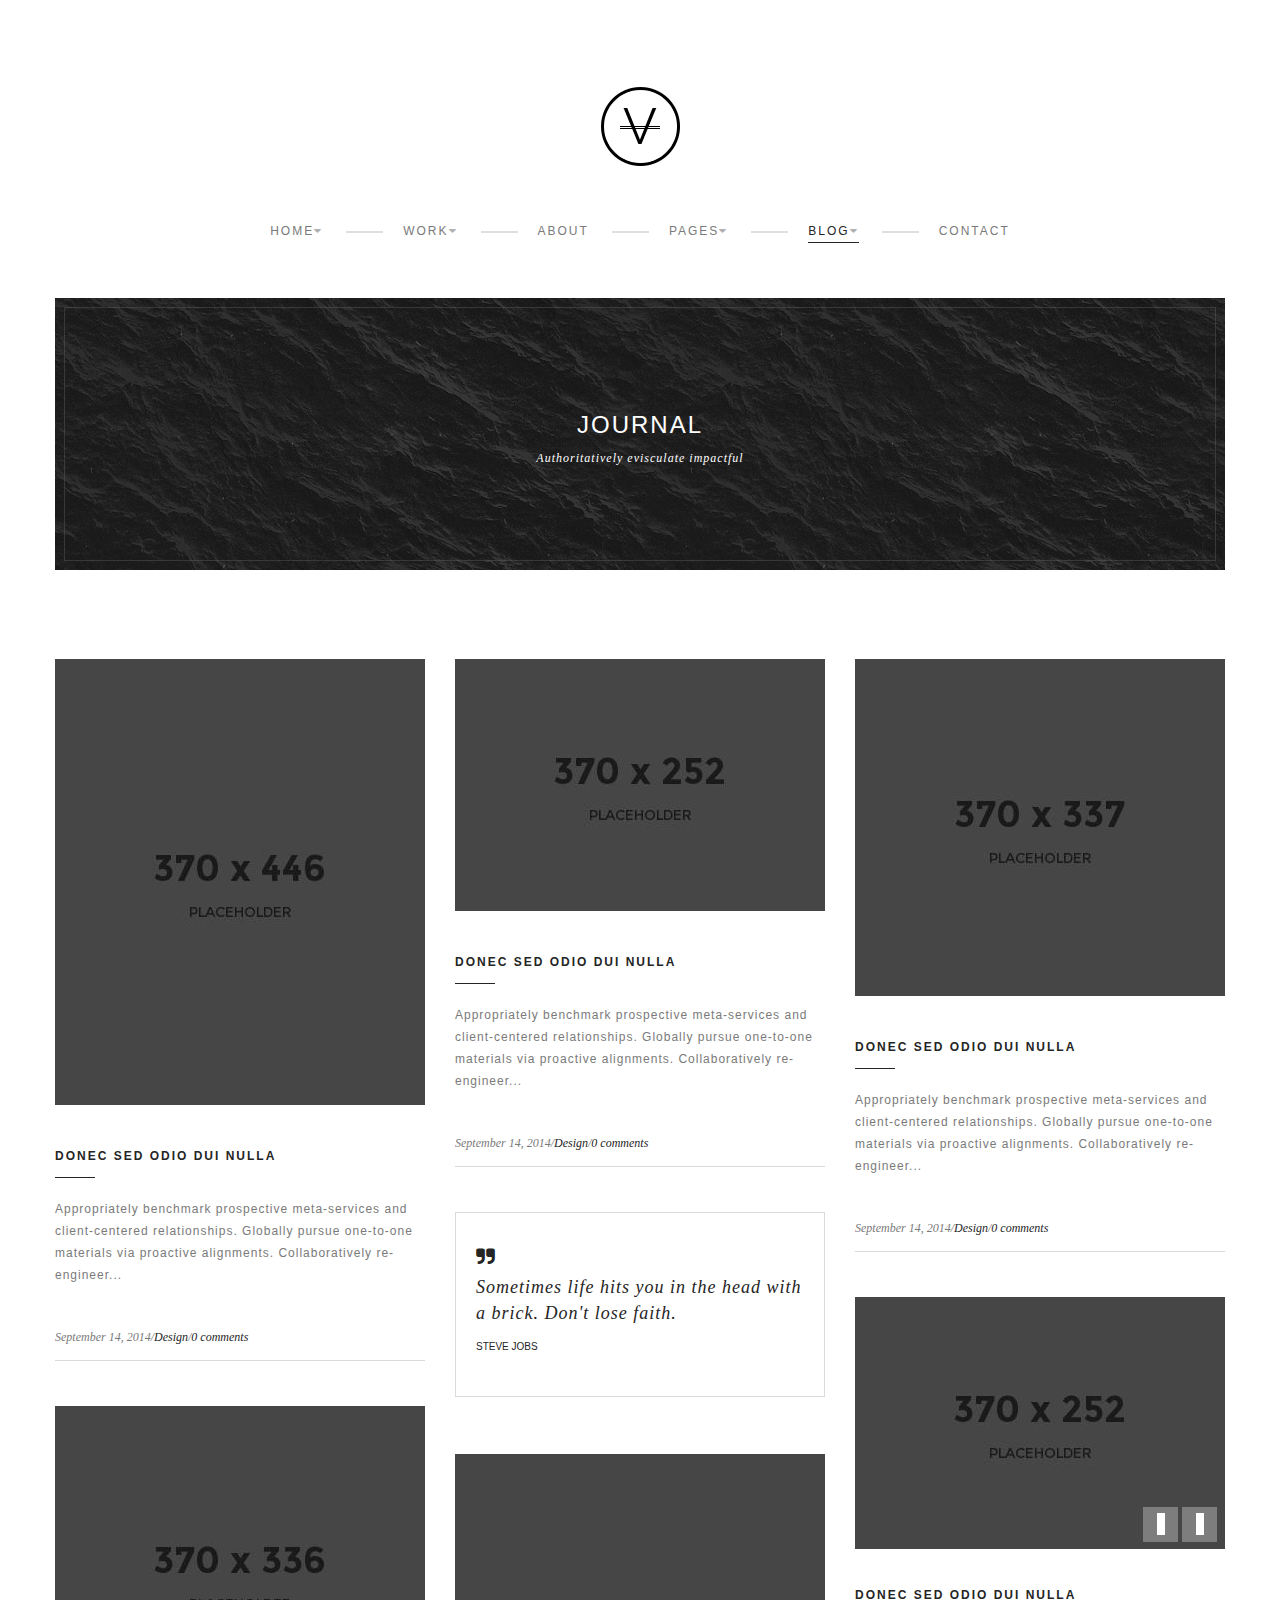
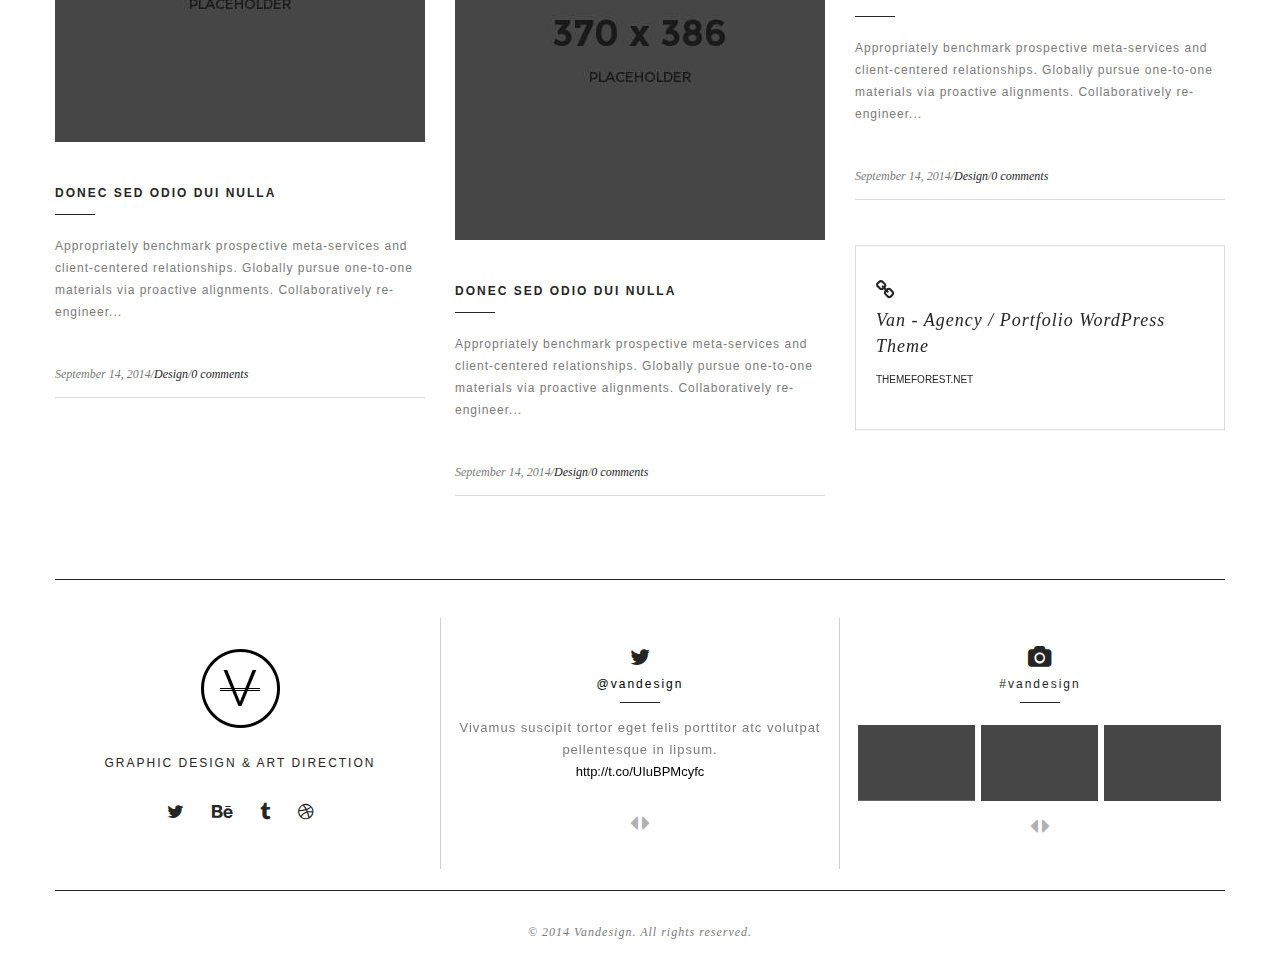
<file: blog.html>
<!DOCTYPE html>
<!--[if lt IE 7 ]> <html class="ie ie6"> <![endif]-->
<!--[if IE 7 ]>    <html class="ie ie7"> <![endif]-->
<!--[if IE 8 ]>    <html class="ie ie8"> <![endif]-->
<!--[if IE 9 ]>    <html class="ie ie9"> <![endif]-->
<!--[if (gt IE 9)|!(IE)]><!--> <html class="" lang="en"> <!--<![endif]-->
<head>
	<meta charset="UTF-8">

	<title>VAN | Blog page</title>
	<meta name="viewport" content="width=device-width, initial-scale=1.0, maximum-scale=1.0, user-scalable=no">

	<link rel="stylesheet" href="css/lib/bootstrap.min.css">
	<link rel="stylesheet" href="css/lib/font-awesome.min.css">
	<link rel="stylesheet" href="css/lib/owl.carousel.css">
	<link rel="stylesheet" href="css/lib/owl.theme.css">
	<link rel="stylesheet" href="css/lib/owl.transitions.css">
	<link rel="stylesheet" href="css/style.css">
	<link rel="stylesheet" href="css/colors/cyan.css">
    
</head>
<body>

	<div id="loader-wrapper">
        <div id="loader"></div>
        <div class="loader-logo">
            <img src="images/logo.png" alt="">
        </div>
        <div class="loader-section section-left"></div>
        <div class="loader-section section-right"></div>
    </div>
	
	<div class="wrapper">
		
		<section id="header" class="header">
			<div class="container">
				<div class="row">
					<div class="col-md-12">


						<div class="logo">
							<a href="/"><img src="images/logo.png" alt="LOGO"></a>
						</div>

						<button class="menu-responsive-toggle">
                            <span></span>
                            <span></span>
                            <span></span>
                        </button>

                        
						<nav>
                            <ul class="menu-nav">
                                <li class="menu-dropdown">
                                    <a href="/">Home</a>
                                    <ul class="dropdown">
                                        <li><a href="index.html">Home 1</a></li>
                                        <li><a href="index2.html">Home 2</a></li>
                                    </ul>
                                </li>
                                <li class="menu-dropdown">
                                    <a href="work-1.html">Work</a>
                                    <ul class="dropdown">
                                        <li><a href="work-1.html">Work 1</a></li>
                                        <li><a href="work-2.html">Work 2</a></li>
                                    </ul>
                                </li>
                                <li><a href="about.html">About</a></li>
                                <li class="menu-dropdown">
                                    <a href="#">Pages</a>
                                    <ul class="dropdown">
                                        <li><a href="services.html">Services</a></li>
                                        <li><a href="single-project.html">Single portfolio</a></li>
                                        <li><a href="404.html">404 page</a></li>
                                    </ul>
                                </li>
                                <li class="menu-dropdown current">
                                    <a href="#">Blog</a>
                                    <ul class="dropdown">
                                        <li class="current"><a href="blog.html">Blog</a></li>
                                        <li><a href="blog-default.html">Blog default</a></li>
                                        <li><a href="blog-single-post.html">Single post</a></li>
                                    </ul>
                                </li>
                                <li><a href="contact.html">Contact</a></li>
                            </ul>   
                        </nav>



					</div>
				</div>
			</div>
		</section><!-- /header -->




		<section class="title">
			<div class="container">
				<div class="row">
					<div class="col-md-12">
						<div class="title-inner text-center">
							<div class="title-border">
								<h2 class="title-heading">Journal</h2>
								<p class="title-dsc">Authoritatively evisculate impactful</p>
							</div>
						</div>
					</div>
				</div>
			</div>
		</section><!--  /title -->

		<section class="blog-wrap" >
			<div class="container">
				<div class="row">
					<div class="blog masonry js-masonry">
						<div class="js-item col-md-4 col-sm-12 col-xs-12 grid-sizer">
							<div class="blog-item">
								<a class="thumbnail" href="blog-single-post.html"><img src="images/blog/1.jpg" alt=""></a>
								<h3 class="blog-title"><a href="blog-single-post.html">DONEC SED ODIO DUI NULLA</a></h3>
								<p>Appropriately benchmark prospective meta-services and client-centered relationships. Globally pursue one-to-one materials via proactive alignments. Collaboratively re-engineer...</p>
								<div class="meta-data">September 14, 2014/<a href="#">Design</a>/<a href="#">0 comments</a></div>
							</div>
						</div>
						<div class="js-item col-md-4 col-sm-12 col-xs-12">
							<div class="blog-item">
								<a class="thumbnail" href="blog-single-post.html"><img src="images/blog/2.jpg" alt=""></a>
								<h3 class="blog-title"><a href="blog-single-post.html">DONEC SED ODIO DUI NULLA</a></h3>
								<p>Appropriately benchmark prospective meta-services and client-centered relationships. Globally pursue one-to-one materials via proactive alignments. Collaboratively re-engineer...</p>
								<div class="meta-data">September 14, 2014/<a href="#">Design</a>/<a href="#">0 comments</a></div>
							</div>
						</div>
						<div class="js-item col-md-4 col-sm-12 col-xs-12">
							<div class="blog-item">
								<a class="thumbnail" href="blog-single-post.html"><img src="images/blog/3.jpg" alt=""></a>
								<h3 class="blog-title"><a href="blog-single-post.html">DONEC SED ODIO DUI NULLA</a></h3>
								<p>Appropriately benchmark prospective meta-services and client-centered relationships. Globally pursue one-to-one materials via proactive alignments. Collaboratively re-engineer...</p>
								<div class="meta-data">September 14, 2014/<a href="#">Design</a>/<a href="#">0 comments</a></div>
							</div>
						</div>

						<div class="js-item col-md-4 col-sm-12 col-xs-12">
							<div class="blog-item quote-item">
								<blockquote class="quote">
									<i class="fa fa-quote-right"></i>
									<p>Sometimes life hits you in the head with a brick. Don't lose faith.</p>
									<footer>Steve Jobs</footer>
								</blockquote>
							</div>
						</div>
						<div class="js-item col-md-4 col-sm-12 col-xs-12">
							<div class="blog-item slider-item">
								 <div class="blog-slide">
									<div class="item">
										<a href="blog-single-post.html"><img src="images/blog/6.jpg" alt=""></a>
									</div>
									<div class="item">
										<a href="blog-single-post.html"><img src="images/blog/6-1.jpg" alt=""></a>
									</div>
									<div class="item">
										<a href="blog-single-post.html"><img src="images/blog/6-2.jpg" alt=""></a>
									</div>
									<div class="item">
										<a href="blog-single-post.html"><img src="images/blog/6-3.jpg" alt=""></a>
									</div>
									<div class="item">
										<a href="blog-single-post.html"><img src="images/blog/6-4.jpg" alt=""></a>
									</div>
									<div class="item">
										<a href="blog-single-post.html"><img src="images/blog/6-5.jpg" alt=""></a>
									</div>
						        </div>
								<h3 class="blog-title"><a href="blog-single-post.html">DONEC SED ODIO DUI NULLA</a></h3>
								<p>Appropriately benchmark prospective meta-services and client-centered relationships. Globally pursue one-to-one materials via proactive alignments. Collaboratively re-engineer...</p>
								<div class="meta-data">September 14, 2014/<a href="#">Design</a>/<a href="#">0 comments</a></div>
							</div>
						</div>

						<div class="js-item col-md-4 col-sm-12 col-xs-12">
							<div class="blog-item">
								<a class="thumbnail" href="blog-single-post.html"><img src="images/blog/4.jpg" alt=""></a>
								<h3 class="blog-title"><a href="blog-single-post.html">DONEC SED ODIO DUI NULLA</a></h3>
								<p>Appropriately benchmark prospective meta-services and client-centered relationships. Globally pursue one-to-one materials via proactive alignments. Collaboratively re-engineer...</p>
								<div class="meta-data">September 14, 2014/<a href="#">Design</a>/<a href="#">0 comments</a></div>
							</div>
						</div>

						<div class="js-item col-md-4 col-sm-12 col-xs-12">
							<div class="blog-item">
								<a class="thumbnail" href="blog-single-post.html"><img src="images/blog/5.jpg" alt=""></a>
								<h3 class="blog-title"><a href="blog-single-post.html">DONEC SED ODIO DUI NULLA</a></h3>
								<p>Appropriately benchmark prospective meta-services and client-centered relationships. Globally pursue one-to-one materials via proactive alignments. Collaboratively re-engineer...</p>
								<div class="meta-data">September 14, 2014/<a href="#">Design</a>/<a href="#">0 comments</a></div>
							</div>
						</div>

						<div class="js-item col-md-4 col-sm-12 col-xs-12">
							<div class="blog-item quote-item">
								<blockquote class="quote">
									<i class="fa fa-link"></i>
								  	<p><a href="blog-single-post.html">Van - Agency / Portfolio WordPress Theme</a></p>
								  	<footer>themeforest.net</footer>
								</blockquote>
							</div>
						</div>

					</div><!-- /blog -->

				</div>
			</div>
		</section><!-- /blog-wrap -->


		<footer class="footer">
            <div class="container">
                
                <hr class="divider">
                
                <div class="footer-info">
                    <div class="row">
                        <div class="col-md-4">
                            <div class="logo-footer equal-height">
                                
                                <a href="#"><img src="images/logo.png" alt=""></a>

                                <h3 class="head-title">Graphic Design &amp; Art Direction</h3>
                                
                                <ul class="social-link">
                                    <li><a href="#"><i class="fa fa-twitter"></i></a></li>
                                    <li><a href="#"><i class="fa fa-behance"></i></a></li>
                                    <li><a href="#"><i class="fa fa-tumblr"></i></a></li>
                                    <li><a href="#"><i class="fa fa-dribbble"></i></a></li>
                                </ul>
                            </div>
                        </div>
                        <div class="col-md-4">
                            <div class="twitter text-center equal-height">
                                <div class="f-title">
                                    <i class="fa fa-twitter"></i>
                                    <a href="#">@vandesign</a>
                                </div>
                                <div class="slider">
                                    <div class="item">
                                        <p>Vivamus suscipit tortor eget felis porttitor atc volutpat pellentesque in lipsum.</p>
                                        <a href="#">http://t.co/UIuBPMcyfc</a>
                                    </div>
                                    <div class="item">
                                        <p>Efficiently procrastinate cost effective infomediaries whereas open-source alignments.</p>
                                        <a href="#">http://t.co/UIuBPMcyfc</a>
                                    </div>
                                </div>
                            </div>
                        </div>
                        <div class="col-md-4">
                            <div class="footer-slide text-center equal-height">
                                <div class="f-title">
                                    <i class="fa fa-camera"></i>
                                    <a href="#">#vandesign</a>
                                </div>
                                <div class="slider2">
                                    <div class="item">
                                        <a href="#"><img src="images/footer/1.jpg" alt=""></a>
                                    </div>
                                    <div class="item">
                                        <a href="#"><img src="images/footer/2.jpg" alt=""></a>
                                    </div>
                                    <div class="item">
                                        <a href="#"><img src="images/footer/3.jpg" alt=""></a>
                                    </div>
                                    <div class="item">
                                        <a href="#"><img src="images/footer/1.jpg" alt=""></a>
                                    </div>
                                    <div class="item">
                                        <a href="#"><img src="images/footer/3.jpg" alt=""></a>
                                    </div>
                                    <div class="item">
                                        <a href="#"><img src="images/footer/3.jpg" alt=""></a>
                                    </div>
                                </div>
                            </div>
                        </div>
                    </div>
                </div>
            </div>
            <div class="container">
                <hr class="divider">
                <div class="row">
                    <div class="col-md-12">
                        <div class="copy-right text-center">
                            <p>&copy; 2014 Vandesign. All rights reserved.</p>
                        </div>
                    </div>
                </div>
                
            </div>
        </footer>




	</div><!-- /wrapper -->

    <script type="text/javascript" src="js/lib/jquery-1.11.2.min.js"></script>
    <script type="text/javascript" src="http://maps.google.com/maps/api/js?sensor=false"></script>
    <script type="text/javascript" src="js/lib/ie10-viewport-bug-workaround.js"></script>
    <script type="text/javascript" src="js/lib/isotope.pkgd.min.js"></script>
    <script type="text/javascript" src="js/lib/imagesloaded.min.js"></script>
    <script type="text/javascript" src="js/lib/owl.carousel.min.js"></script>
    <script type="text/javascript" src="js/lib/jquery.matchHeight-min.js"></script>
    <script type="text/javascript" src="js/lib/masonry.pkgd.min.js"></script>
    <script type="text/javascript" src="js/scripts.js"></script>

</body>
</html>
</file>
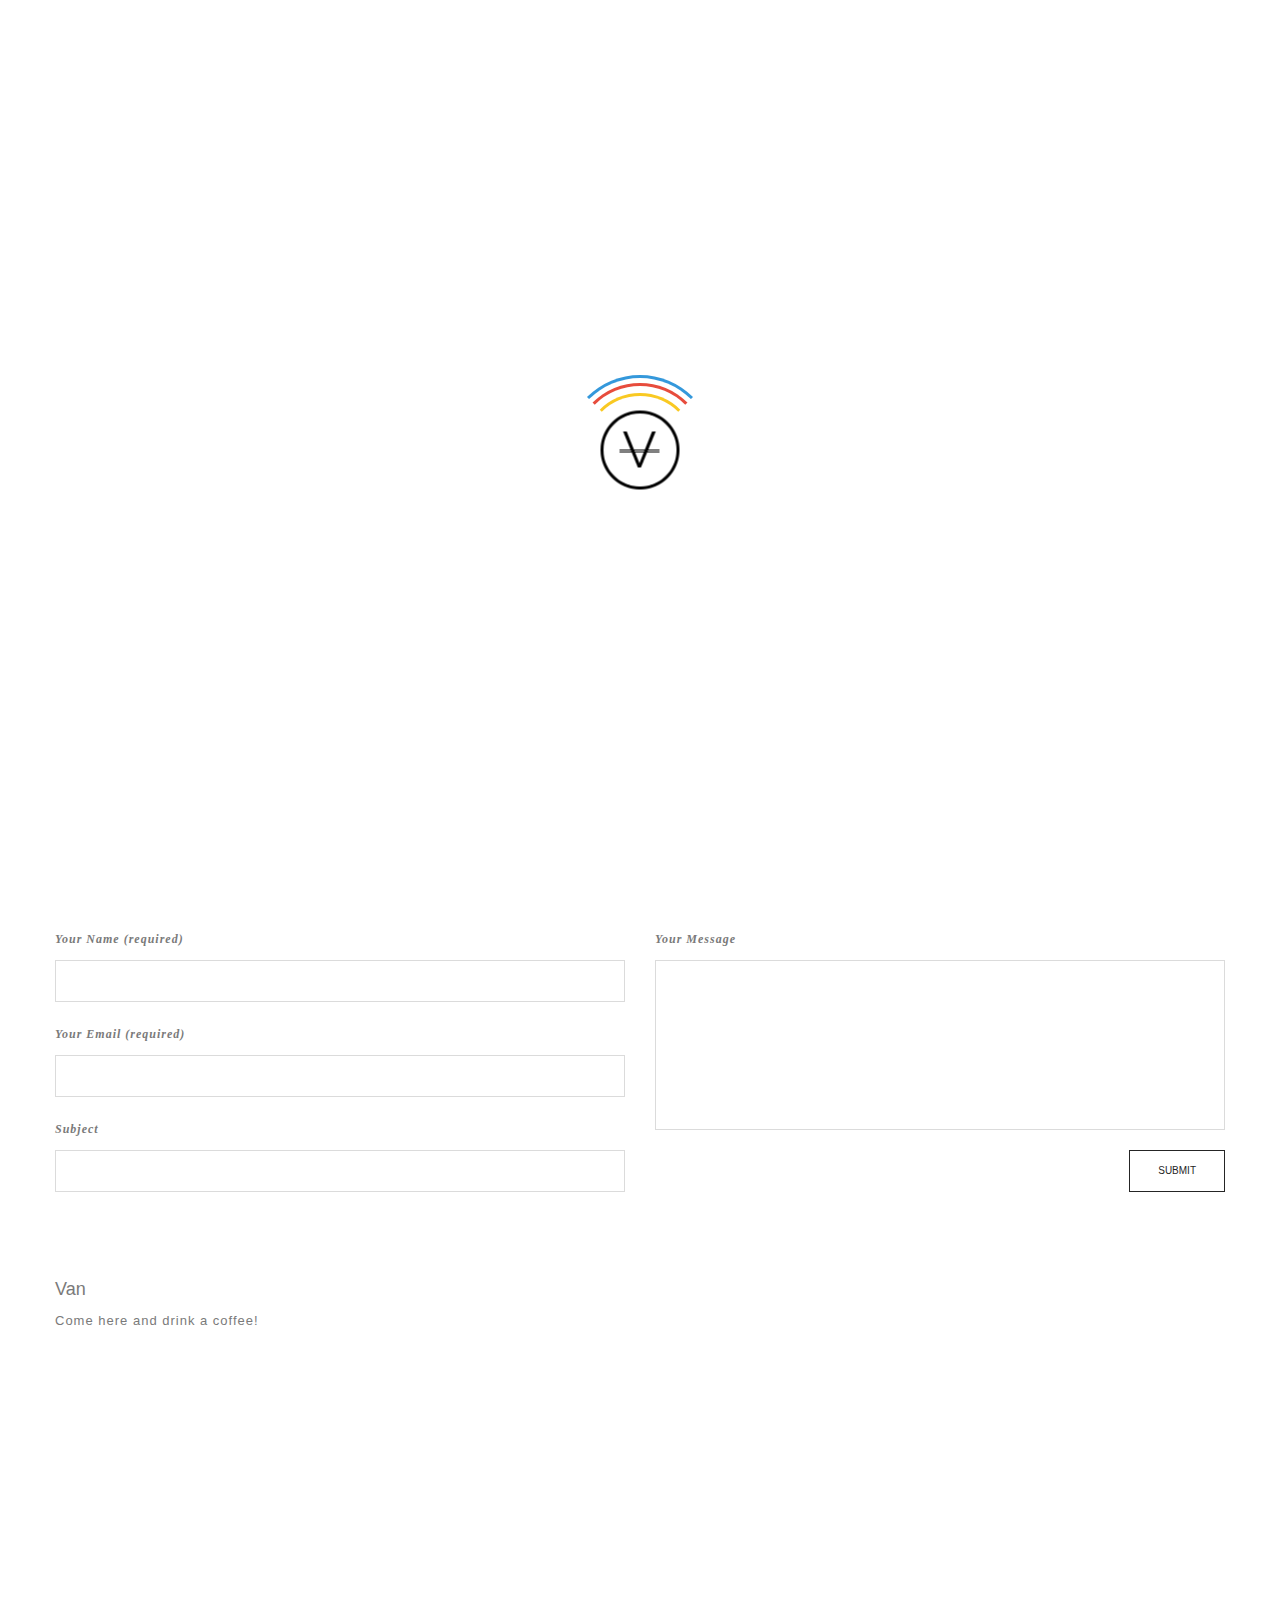
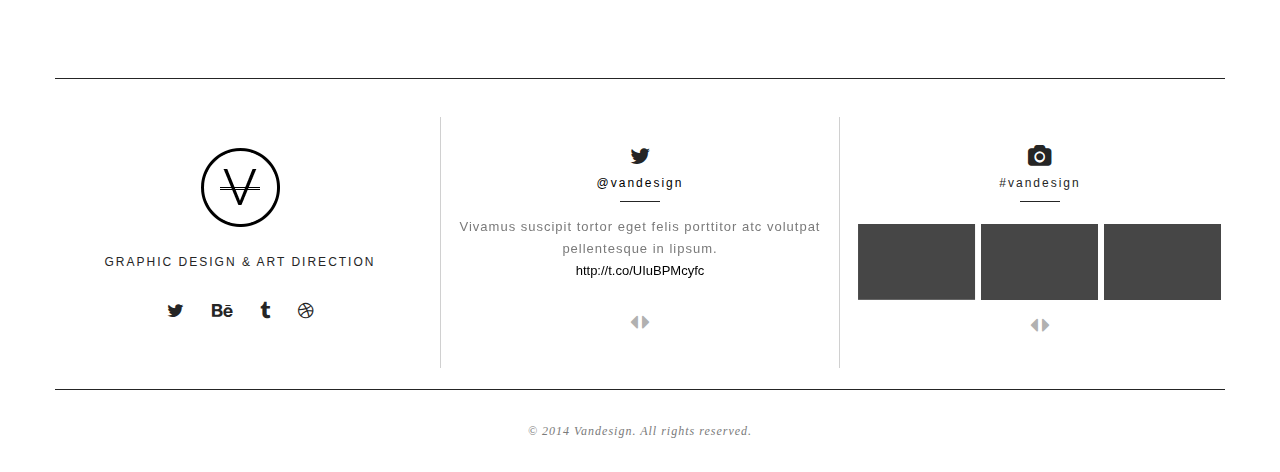
<file: contact.html>
<!DOCTYPE html>
<!--[if lt IE 7 ]> <html class="ie ie6"> <![endif]-->
<!--[if IE 7 ]>    <html class="ie ie7"> <![endif]-->
<!--[if IE 8 ]>    <html class="ie ie8"> <![endif]-->
<!--[if IE 9 ]>    <html class="ie ie9"> <![endif]-->
<!--[if (gt IE 9)|!(IE)]><!--> <html class="" lang="en"> <!--<![endif]-->
<head>
	<meta charset="UTF-8">

	<title>VAN | Contact page</title>
	<meta name="viewport" content="width=device-width, initial-scale=1.0, maximum-scale=1.0, user-scalable=no">

	<link rel="stylesheet" href="css/lib/bootstrap.min.css">
	<link rel="stylesheet" href="css/lib/font-awesome.min.css">
	<link rel="stylesheet" href="css/lib/owl.carousel.css">
	<link rel="stylesheet" href="css/lib/owl.theme.css">
	<link rel="stylesheet" href="css/lib/owl.transitions.css">
	<link rel="stylesheet" href="css/style.css">
	<link rel="stylesheet" href="css/colors/cyan.css">
    
</head>
<body>

	<div id="loader-wrapper">
        <div id="loader"></div>
        <div class="loader-logo">
            <img src="images/logo.png" alt="">
        </div>
        <div class="loader-section section-left"></div>
        <div class="loader-section section-right"></div>
    </div>
	
	<div class="wrapper">
		
		<section id="header" class="header">
			<div class="container">
				<div class="row">
					<div class="col-md-12">


						<div class="logo">
							<a href="/"><img src="images/logo.png" alt="LOGO"></a>
						</div>

						<button class="menu-responsive-toggle">
                            <span></span>
                            <span></span>
                            <span></span>
                        </button>

                        
						<nav>
                            <ul class="menu-nav">
                                <li class="menu-dropdown">
                                    <a href="/">Home</a>
                                    <ul class="dropdown">
                                        <li><a href="index.html">Home 1</a></li>
                                        <li><a href="index2.html">Home 2</a></li>
                                    </ul>
                                </li>
                                <li class="menu-dropdown">
                                    <a href="work-1.html">Work</a>
                                    <ul class="dropdown">
                                        <li><a href="work-1.html">Work 1</a></li>
                                        <li><a href="work-2.html">Work 2</a></li>
                                    </ul>
                                </li>
                                <li><a href="about.html">About</a></li>
                                <li class="menu-dropdown">
                                    <a href="#">Pages</a>
                                    <ul class="dropdown">
                                        <li><a href="services.html">Services</a></li>
                                        <li><a href="single-project.html">Single portfolio</a></li>
                                        <li><a href="404.html">404 page</a></li>
                                    </ul>
                                </li>
                                <li class="menu-dropdown">
                                    <a href="#">Blog</a>
                                    <ul class="dropdown">
                                        <li><a href="blog.html">Blog</a></li>
                                        <li><a href="blog-default.html">Blog default</a></li>
                                        <li><a href="blog-single-post.html">Single post</a></li>
                                    </ul>
                                </li>
                                <li class="current"><a href="contact.html">Contact</a></li>
                            </ul>   
                        </nav>



					</div>
				</div>
			</div>
		</section><!-- /header -->




		<section class="title">
			<div class="container">
				<div class="row">
					<div class="col-md-12">
						<div class="title-inner text-center">
							<div class="title-border">
								<h2 class="title-heading">Let’s work togetheR</h2>
								<p class="title-dsc">Authoritatively evisculate impactful</p>
							</div>
						</div>
					</div>
				</div>
			</div>
		</section><!--  /title -->

		
		<section class="contact-wrap">
			<div class="container">

				<div class="contact">


					<div class="row">
					
						<div class="col-md-4">
							<div class="info info-tel">
								<div class="info-icon">
									<i class="fa fa-phone"></i>
								</div>
								<p>+1 (415) 521-8775-123</p>
							</div>
						</div>

						<div class="col-md-4">
							<div class="info info-add">
								<div class="info-icon">
									<i class="fa fa-map-marker"></i>
								</div>
								<p>121 King Street, Melbourne ,Victoria 3000 Australia</p>
							</div>
						</div>

						<div class="col-md-4">
							<div class="info info-email">
								<div class="info-icon">
									<i class="fa fa-envelope"></i>
								</div>
								<p><a href="mailto:sayhello@vandesign.com">sayhello@vandesign.com</a></p>
							</div>
						</div>


					</div>
				

					<div class="row">
						<div class="col-md-12">
							<p class="info-dsc">Uniquely negotiate equity invested systems and high standards in applications. Energistically maintain proactive manufactured products for client-centered users.</p>
						</div>
					</div>

					
					<form role="form" class="contact-form" action="processContact.php" method="post">
						<div class="row">
							<div class="col-md-6">
								<div class="form-group">
								    <label for="inputName">Your Name (required)</label>
								    <input type="text" class="name form-control" name="name" id="inputName">
								</div>

								<div class="form-group">
								    <label for="inputEmail">Your Email (required)</label>
								    <input type="text" class="email form-control" name="email" id="inputEmail">
								</div>

								<div class="form-group">
								    <label for="inputSubject">Subject</label>
								    <input type="text" class="form-control" name="subject" id="inputSubject">
								</div>
							</div>
						  	<div class="col-md-6">
							  	<div class="form-group">
								    <label for="areaMessage">Your Message</label>
								    <textarea name="message" id="areaMessage" class="form-control" cols="30" rows="6"></textarea>
								</div>
							  	 <button type="submit" class="submit-contact btn btn-default pull-right">Submit</button>
						  	</div>
						  	<div id="contact-content"></div>
						</div>
					</form>
				</div>
			</div>
		</section><!-- /contact-wrap -->

		<section class="map-wrap">
			<div class="container">
				<div class="row">
					<div class="col-md-12">
						 <div id="map" data-map-zoom="14" data-map-latlng="36.805178, -76.2707557" data-snazzy-map-theme="dark" data-map-marker="images/marker.png" data-map-marker-size="23*35">
						 	<h4>Van</h4>
        					<p>Come here and drink a coffee!</p>
						 </div>
					</div>
				</div>
			</div>
		</section>

		<footer class="footer">
            <div class="container">
                
                <hr class="divider">
                
                <div class="footer-info">
                    <div class="row">
                        <div class="col-md-4">
                            <div class="logo-footer equal-height">
                                
                                <a href="#"><img src="images/logo.png" alt=""></a>

                                <h3 class="head-title">Graphic Design &amp; Art Direction</h3>
                                
                                <ul class="social-link">
                                    <li><a href="#"><i class="fa fa-twitter"></i></a></li>
                                    <li><a href="#"><i class="fa fa-behance"></i></a></li>
                                    <li><a href="#"><i class="fa fa-tumblr"></i></a></li>
                                    <li><a href="#"><i class="fa fa-dribbble"></i></a></li>
                                </ul>
                            </div>
                        </div>
                        <div class="col-md-4">
                            <div class="twitter text-center equal-height">
                                <div class="f-title">
                                    <i class="fa fa-twitter"></i>
                                    <a href="#">@vandesign</a>
                                </div>
                                <div class="slider">
                                    <div class="item">
                                        <p>Vivamus suscipit tortor eget felis porttitor atc volutpat pellentesque in lipsum.</p>
                                        <a href="#">http://t.co/UIuBPMcyfc</a>
                                    </div>
                                    <div class="item">
                                        <p>Efficiently procrastinate cost effective infomediaries whereas open-source alignments.</p>
                                        <a href="#">http://t.co/UIuBPMcyfc</a>
                                    </div>
                                </div>
                            </div>
                        </div>
                        <div class="col-md-4">
                            <div class="footer-slide text-center equal-height">
                                <div class="f-title">
                                    <i class="fa fa-camera"></i>
                                    <a href="#">#vandesign</a>
                                </div>
                                <div class="slider2">
                                    <div class="item">
                                        <a href="#"><img src="images/footer/1.jpg" alt=""></a>
                                    </div>
                                    <div class="item">
                                        <a href="#"><img src="images/footer/2.jpg" alt=""></a>
                                    </div>
                                    <div class="item">
                                        <a href="#"><img src="images/footer/3.jpg" alt=""></a>
                                    </div>
                                    <div class="item">
                                        <a href="#"><img src="images/footer/1.jpg" alt=""></a>
                                    </div>
                                    <div class="item">
                                        <a href="#"><img src="images/footer/3.jpg" alt=""></a>
                                    </div>
                                    <div class="item">
                                        <a href="#"><img src="images/footer/3.jpg" alt=""></a>
                                    </div>
                                </div>
                            </div>
                        </div>
                    </div>
                </div>
            </div>
            <div class="container">
                <hr class="divider">
                <div class="row">
                    <div class="col-md-12">
                        <div class="copy-right text-center">
                            <p>&copy; 2014 Vandesign. All rights reserved.</p>
                        </div>
                    </div>
                </div>
                
            </div>
        </footer>



	</div><!-- /wrapper -->

    <script type="text/javascript" src="js/lib/jquery-1.11.2.min.js"></script>
    <script type="text/javascript" src="http://maps.google.com/maps/api/js?sensor=false"></script>
    <script type="text/javascript" src="js/lib/ie10-viewport-bug-workaround.js"></script>
    <script type="text/javascript" src="js/lib/isotope.pkgd.min.js"></script>
    <script type="text/javascript" src="js/lib/imagesloaded.min.js"></script>
    <script type="text/javascript" src="js/lib/owl.carousel.min.js"></script>
    <script type="text/javascript" src="js/lib/jquery.matchHeight-min.js"></script>
    <script type="text/javascript" src="js/lib/masonry.pkgd.min.js"></script>
	<script type="text/javascript" src="js/lib/jquery.form.min.js"></script>
	<script type="text/javascript" src="js/lib/jquery.validate.min.js"></script>
    <script type="text/javascript" src="js/scripts.js"></script>

</body>
</html>
</file>
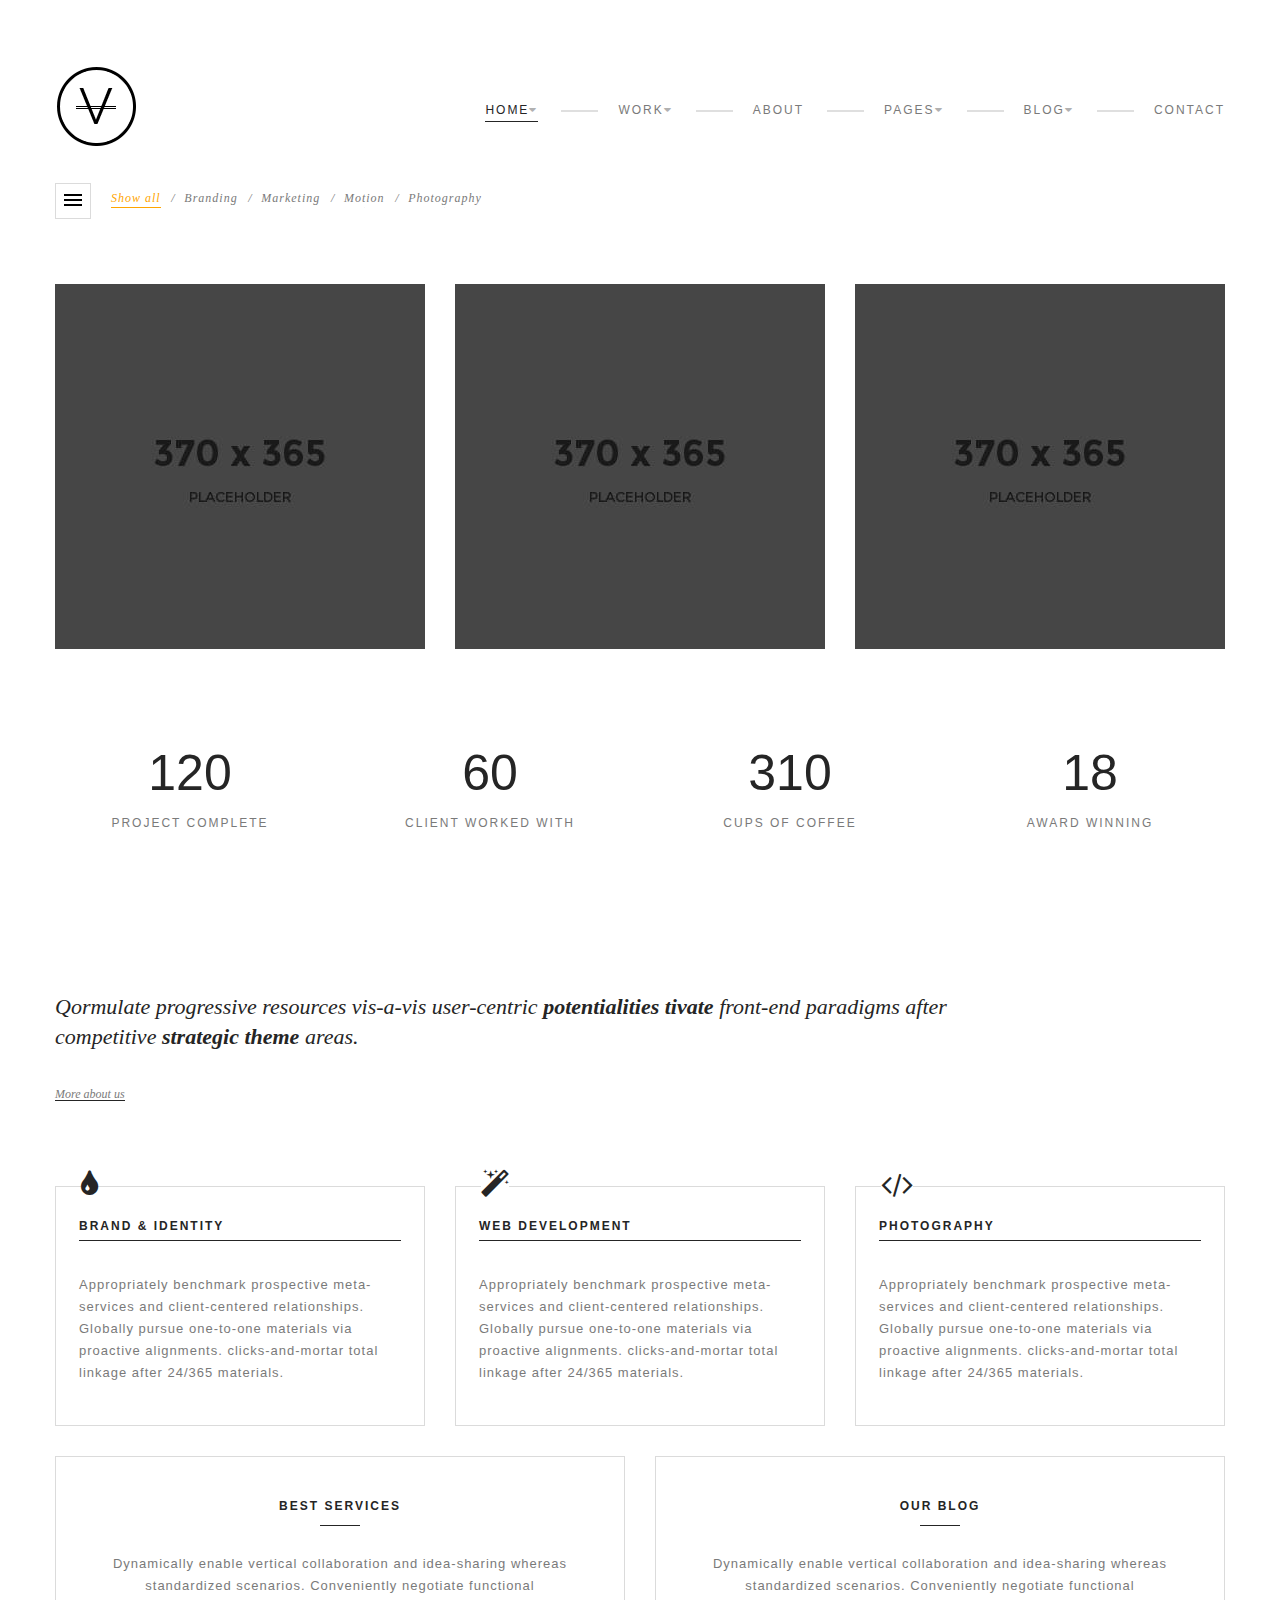
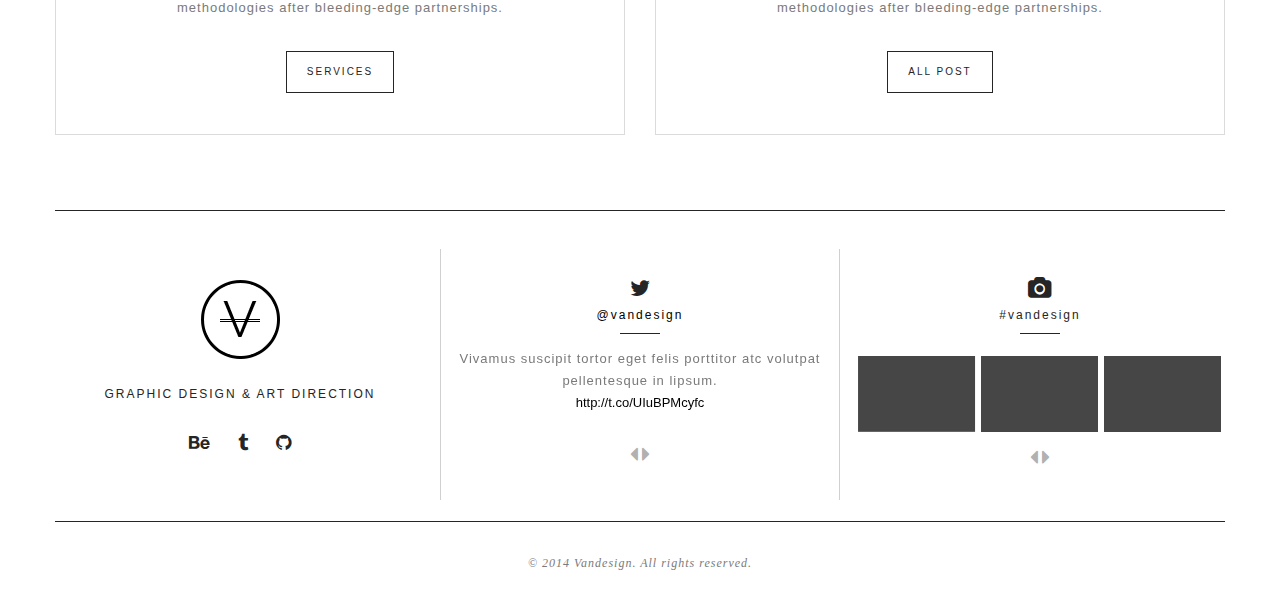
<file: index2.html>
<!DOCTYPE html>
<!--[if lt IE 7 ]> <html class="ie ie6"> <![endif]-->
<!--[if IE 7 ]>    <html class="ie ie7"> <![endif]-->
<!--[if IE 8 ]>    <html class="ie ie8"> <![endif]-->
<!--[if IE 9 ]>    <html class="ie ie9"> <![endif]-->
<!--[if (gt IE 9)|!(IE)]><!--> <html class="" lang="en"> <!--<![endif]-->
<head>
	<meta charset="UTF-8">

	<title>VAN | HTML templates</title>
	<meta name="viewport" content="width=device-width, initial-scale=1.0, maximum-scale=1.0, user-scalable=no">

	<link rel="stylesheet" href="css/lib/bootstrap.min.css">
	<link rel="stylesheet" href="css/lib/font-awesome.min.css">
	<link rel="stylesheet" href="css/lib/owl.carousel.css">
	<link rel="stylesheet" href="css/lib/owl.theme.css">
	<link rel="stylesheet" href="css/lib/owl.transitions.css">
	<link rel="stylesheet" href="css/style.css">
	<link rel="stylesheet" href="css/colors/orange.css">

</head>
<body>

	<div id="loader-wrapper">
        <div id="loader"></div>
        <div class="loader-logo">
            <img src="images/logo.png" alt="">
        </div>
        <div class="loader-section section-left"></div>
        <div class="loader-section section-right"></div>
    </div>

	<div class="wrapper">

		<section id="header" class="header header_v2 header-sticky">
			<div class="container">
				<div class="row">
					<div class="col-md-12">


						<div class="logo">

							<a href="/"><img src="images/logo.png" alt="LOGO"></a>
						</div>


						<button class="menu-responsive-toggle">
                            <span></span>
                            <span></span>
                            <span></span>
                        </button>


						<nav>
							<ul class="menu-nav">
								<li class="menu-dropdown current">
									<a href="/">Home</a>
									<ul class="dropdown">
										<li><a href="index.html">Home 1</a></li>
										<li class="current"><a href="index2.html">Home 2</a></li>
									</ul>
								</li>
								<li class="menu-dropdown">
                                    <a href="work-1.html">Work</a>
                                    <ul class="dropdown">
                                        <li><a href="work-1.html">Work 1</a></li>
                                        <li><a href="work-2.html">Work 2</a></li>
                                    </ul>
                                </li>
								<li><a href="about.html">About</a></li>
								<li class="menu-dropdown">
									<a href="#">Pages</a>
									<ul class="dropdown">
										<li><a href="services.html">Services</a></li>
										<li><a href="single-project.html">Single portfolio</a></li>
										<li><a href="404.html">404 page</a></li>
									</ul>
								</li>
								<li class="menu-dropdown">
									<a href="#">Blog</a>
									<ul class="dropdown">
                                        <li><a href="blog.html">Blog</a></li>
										<li><a href="blog-default.html">Blog default</a></li>
										<li><a href="blog-single-post.html">Single post</a></li>
									</ul>
								</li>
								<li><a href="contact.html">Contact</a></li>
							</ul>
						</nav>



					</div>
				</div>
			</div>
		</section><!-- /header -->

		<section class="portfolio portfolio_v2">
			<div class="container">

				<div class="row">
					<div class="col-md-12">



						<a href="#" class="toggle-button">
							<span></span>
							<span></span>
							<span></span>
						</a>


						<div id="filters" class="filters text-uppercase text-center">
			                <ul class="show-filters">
			                    <li class="select-filter"><a href="#" data-filter="*" id="all">Show all</a></li>
			                    <li><a href="#" data-filter=".branding">Branding</a></li>
			                    <li><a href="#" data-filter=".marketing">Marketing</a></li>
			                    <li><a href="#" data-filter=".motion">Motion</a></li>
			                    <li><a href="#" data-filter=".photography">Photography</a></li>
			                </ul>
			            </div><!-- /filters -->


					</div>
				</div>
				<label id="Compte"></label>

		            	<div id="work-wrap" class="row">


				            <!-- WORK ITEM -->
				            <div class="item work-item zoomOut col-xs-12 col-sm-6 col-md-4 branding">
  										<a class="image-wrap" href="single-project.html">
												<div class="item-inner">
					                <img src="images/portfolio/1.jpg" alt="" class="image">
					                <div class="caption bg-orange">
					                    <div class="inner">
					                        <h4 class="sm text-uppercase">DISK &amp; ENVELOP</h4>
					                        <em>Branding</em>
					                    </div>
					                    <div class="work-favorite">
					                        <i class="fa fa-user"></i>
					                    </div>
					                </div>
					            	</div>
											</a>
				            </div>
				            <!-- END / WORK ITEM -->

										<!-- WORK ITEM -->
				            <div class="item work-item zoomOut col-xs-12 col-sm-6 col-md-4 branding">
  										<a class="image-wrap" href="single-project.html">
												<div class="item-inner">
					                <img src="images/portfolio/1.jpg" alt="" class="image">
					                <div class="caption bg-orange">
					                    <div class="inner">
					                        <h4 class="sm text-uppercase">DISK &amp; ENVELOP</h4>
					                        <em>Branding</em>
					                    </div>
					                    <div class="work-favorite">
					                        <i class="fa fa-user"></i>
					                    </div>
					                </div>
					            	</div>
											</a>
				            </div>
				            <!-- END / WORK ITEM -->

										<!-- WORK ITEM -->
				            <div class="item work-item zoomOut col-xs-12 col-sm-6 col-md-4 branding">
  										<a class="image-wrap" href="single-project.html">
												<div class="item-inner">
					                <img src="images/portfolio/1.jpg" alt="" class="image">
					                <div class="caption bg-orange">
					                    <div class="inner">
					                        <h4 class="sm text-uppercase">DISK &amp; ENVELOP</h4>
					                        <em>Branding</em>
					                    </div>
					                    <div class="work-favorite">
					                        <i class="fa fa-user"></i>
					                    </div>
					                </div>
					            	</div>
											</a>
				            </div>
				            <!-- END / WORK ITEM -->


			        	</div>

			</div>

		</section> <!-- /portfolio -->

		<section class="project-count">
			<div class="container">
				<div class="row">
					<div class="col-md-3">
						<div class="count-to">
							<b class="timer" id="countdown-project" data-from="3" data-to="1" data-speed="3000">120</b>
							<p>PROJECT COMPLETE</p>
						</div>
					</div>
					<div class="col-md-3">
						<div class="count-to">
							<b class="timer" id="countdown-client" data-from="3" data-to="1" data-speed="3000">60</b>
							<p>CLIENT WORKED WITH</p>
						</div>
					</div>
					<div class="col-md-3">
						<div class="count-to">
							<b class="timer" id="countdown-cups" data-from="3" data-to="1" data-speed="3000">310</b>
							<p>CUPS OF COFFEE</p>
						</div>
					</div>
					<div class="col-md-3">
						<div class="count-to">
							<b class="timer" id="countdown-award" data-from="3" data-to="1" data-speed="3000">18</b>
							<p>AWARD WINNING</p>
						</div>
					</div>
				</div>
			</div>
		</section><!-- /project-count -->

		<section class="about-more-wrap">
			<div class="container">
				<div class="about-more">
					<div class="row">
						<div class="col-md-10">
							<h2 class="about-title">Qormulate progressive resources vis-a-vis user-centric <span>potentialities tivate</span> front-end paradigms after competitive <span>strategic theme</span> areas.</h2>

							<a href="#" class="more-about-us">More about us</a>
						</div>
					</div>

					<div class="row">

						<div class="col-md-4">
							<div class="text-box">
								<div class="box-icon"><i class="fa fa-tint"></i></div>
								<h4 class="box-title">BRAND &amp; IDENTITY</h4>
								<p>Appropriately benchmark prospective meta-services and client-centered relationships. Globally pursue one-to-one materials via proactive alignments. clicks-and-mortar total linkage after 24/365 materials.</p>
							</div><!-- /text-box -->
						</div>

						<div class="col-md-4">
							<div class="text-box">
								<div class="box-icon"><i class="fa fa-magic"></i></div>
								<h4 class="box-title">WEB DEVELOPMENT</h4>
								<p>Appropriately benchmark prospective meta-services and client-centered relationships. Globally pursue one-to-one materials via proactive alignments. clicks-and-mortar total linkage after 24/365 materials.</p>
							</div><!-- /text-box -->
						</div>

						<div class="col-md-4">
							<div class="text-box">
								<div class="box-icon"><i class="fa fa-code"></i></div>
								<h4 class="box-title">PHOTOGRAPHY</h4>
								<p>Appropriately benchmark prospective meta-services and client-centered relationships. Globally pursue one-to-one materials via proactive alignments. clicks-and-mortar total linkage after 24/365 materials.</p>
							</div><!-- /text-box -->
						</div>

					</div>
				</div><!-- /about-more -->
			</div>
		</section><!-- /about-more-wrap -->

		<section class="post-box">
			<div class="container">
				<div class="row">
					<div class="col-md-6">
						<div class="post-box-content">
							<h3 class="post-box-title">BEST SERVICES</h3>
							<p>Dynamically enable vertical collaboration and idea-sharing whereas standardized scenarios. Conveniently negotiate functional methodologies after bleeding-edge partnerships. </p>
							<a href="#" class="link-button">SERVICES</a>
						</div>
					</div>
					<div class="col-md-6">
						<div class="post-box-content">
							<h3 class="post-box-title">OUR BLOG</h3>
							<p>Dynamically enable vertical collaboration and idea-sharing whereas standardized scenarios. Conveniently negotiate functional methodologies after bleeding-edge partnerships. </p>
							<a href="#" class="link-button">ALL POST</a>
						</div>
					</div>
				</div>
			</div>
		</section><!-- /post-box -->


		<footer class="footer">
            <div class="container">

                <hr class="divider">

                <div class="footer-info">
                    <div class="row">
                        <div class="col-md-4">
                            <div class="logo-footer equal-height">

                                <a href="#"><img src="images/logo.png" alt=""></a>

                                <h3 class="head-title">Graphic Design &amp; Art Direction</h3>

                                <ul class="social-link">
                                    <li><a href="#"><i class="fa fa-behance"></i></a></li>
                                    <li><a href="http://pi-ixd.tumblr.com/"><i class="fa fa-tumblr"></i></a></li>
                                    <li><a href="https://github.com/Lamalice60"><i class="fa fa-github"></i></a></li>
                                </ul>
                            </div>
                        </div>
                        <div class="col-md-4">
                            <div class="twitter text-center equal-height">
                                <div class="f-title">
                                    <i class="fa fa-twitter"></i>
                                    <a href="#">@vandesign</a>
                                </div>
                                <div class="slider">
                                    <div class="item">
                                        <p>Vivamus suscipit tortor eget felis porttitor atc volutpat pellentesque in lipsum.</p>
                                        <a href="#">http://t.co/UIuBPMcyfc</a>
                                    </div>
                                    <div class="item">
                                        <p>Efficiently procrastinate cost effective infomediaries whereas open-source alignments.</p>
                                        <a href="#">http://t.co/UIuBPMcyfc</a>
                                    </div>
                                </div>
                            </div>
                        </div>
                        <div class="col-md-4">
                            <div class="footer-slide text-center equal-height">
                                <div class="f-title">
                                    <i class="fa fa-camera"></i>
                                    <a href="#">#vandesign</a>
                                </div>
                                <div class="slider2">
                                    <div class="item">
                                        <a href="#"><img src="images/footer/1.jpg" alt=""></a>
                                    </div>
                                    <div class="item">
                                        <a href="#"><img src="images/footer/2.jpg" alt=""></a>
                                    </div>
                                    <div class="item">
                                        <a href="#"><img src="images/footer/3.jpg" alt=""></a>
                                    </div>
                                    <div class="item">
                                        <a href="#"><img src="images/footer/1.jpg" alt=""></a>
                                    </div>
                                    <div class="item">
                                        <a href="#"><img src="images/footer/3.jpg" alt=""></a>
                                    </div>
                                    <div class="item">
                                        <a href="#"><img src="images/footer/3.jpg" alt=""></a>
                                    </div>
                                </div>
                            </div>
                        </div>
                    </div>
                </div>
            </div>
            <div class="container">
                <hr class="divider">
                <div class="row">
                    <div class="col-md-12">
                        <div class="copy-right text-center">
                            <p>&copy; 2014 Vandesign. All rights reserved.</p>
                        </div>
                    </div>
                </div>

            </div>
        </footer>




	</div><!-- /wrapper -->

    <script type="text/javascript" src="js/lib/jquery-1.11.2.min.js"></script>
    <script type="text/javascript" src="http://maps.google.com/maps/api/js?sensor=false"></script>
    <script type="text/javascript" src="js/lib/ie10-viewport-bug-workaround.js"></script>
    <script type="text/javascript" src="js/lib/isotope.pkgd.min.js"></script>
    <script type="text/javascript" src="js/lib/imagesloaded.min.js"></script>
    <script type="text/javascript" src="js/lib/owl.carousel.min.js"></script>
    <script type="text/javascript" src="js/lib/jquery.matchHeight-min.js"></script>
    <script type="text/javascript" src="js/lib/masonry.pkgd.min.js"></script>
    <script type="text/javascript" src="js/scripts.js"></script>


</body>
</html>
</file>
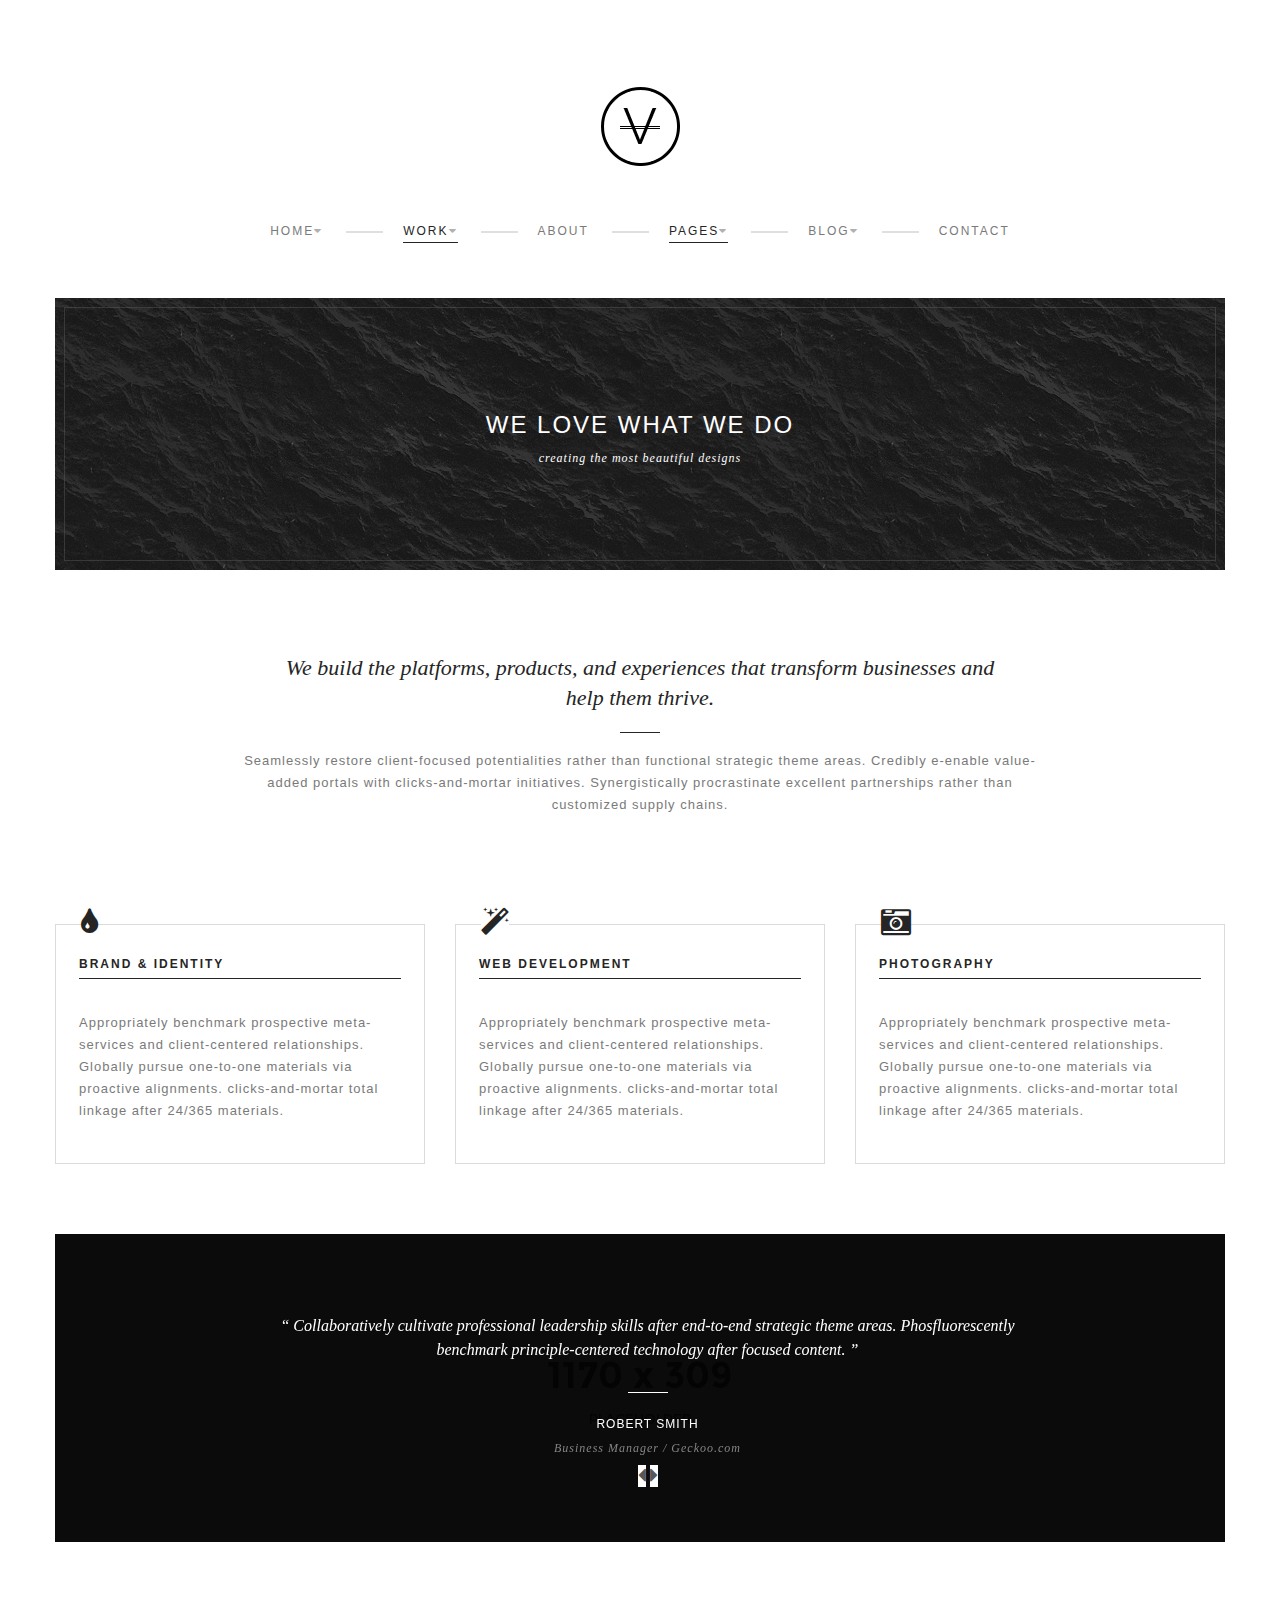
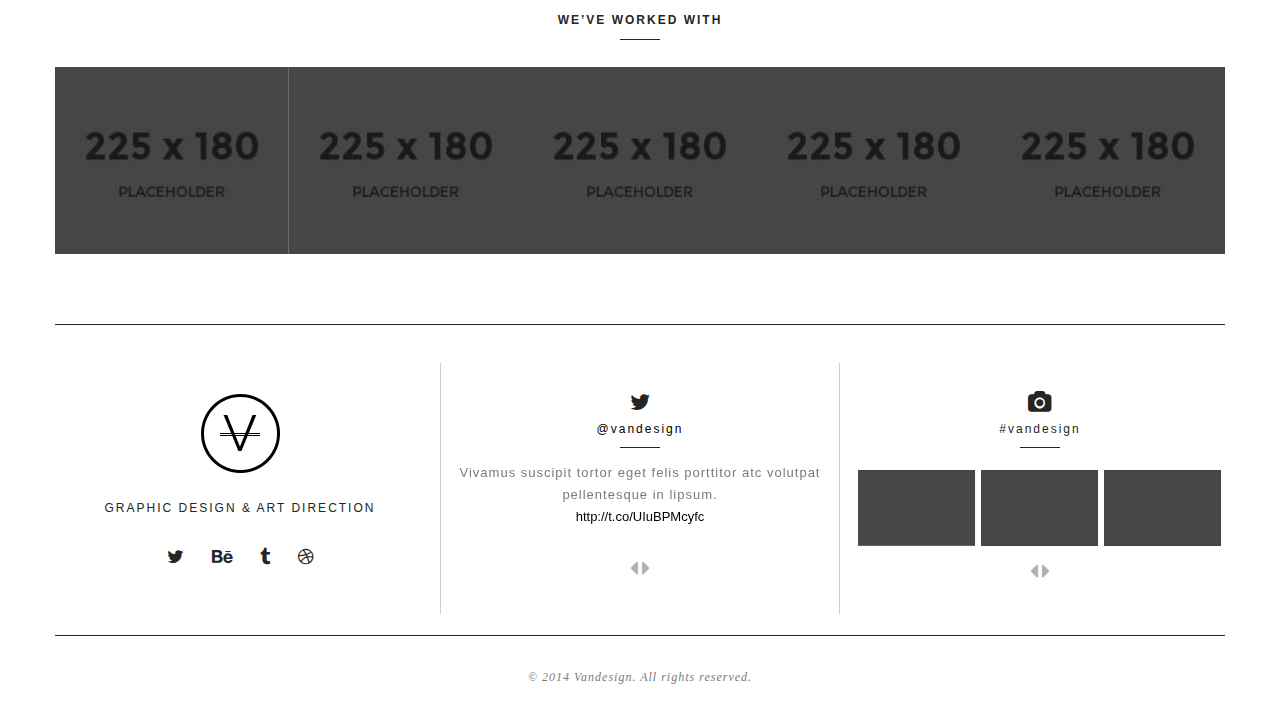
<file: services.html>
<!DOCTYPE html>
<!--[if lt IE 7 ]> <html class="ie ie6"> <![endif]-->
<!--[if IE 7 ]>    <html class="ie ie7"> <![endif]-->
<!--[if IE 8 ]>    <html class="ie ie8"> <![endif]-->
<!--[if IE 9 ]>    <html class="ie ie9"> <![endif]-->
<!--[if (gt IE 9)|!(IE)]><!--> <html class="" lang="en"> <!--<![endif]-->
<head>
	<meta charset="UTF-8">

	<title>VAN | Services page</title>
	<meta name="viewport" content="width=device-width, initial-scale=1.0, maximum-scale=1.0, user-scalable=no">

	<link rel="stylesheet" href="css/lib/bootstrap.min.css">
	<link rel="stylesheet" href="css/lib/font-awesome.min.css">
	<link rel="stylesheet" href="css/lib/owl.carousel.css">
	<link rel="stylesheet" href="css/lib/owl.theme.css">
	<link rel="stylesheet" href="css/lib/owl.transitions.css">
	<link rel="stylesheet" href="css/style.css">
	<link rel="stylesheet" href="css/colors/cyan.css">
    
</head>
<body>

	<div id="loader-wrapper">
        <div id="loader"></div>
        <div class="loader-logo">
            <img src="images/logo.png" alt="">
        </div>
        <div class="loader-section section-left"></div>
        <div class="loader-section section-right"></div>
    </div>
	
	<div class="wrapper">
		
		<section id="header" class="header">
			<div class="container">
				<div class="row">
					<div class="col-md-12">


						<div class="logo">
							<a href="/"><img src="images/logo.png" alt="LOGO"></a>
						</div>

						<button class="menu-responsive-toggle">
                            <span></span>
                            <span></span>
                            <span></span>
                        </button>
                        

						<nav>
							<ul class="menu-nav">
								<li class="menu-dropdown">
									<a href="/">Home</a>
									<ul class="dropdown">
										<li><a href="index.html">Home 1</a></li>
										<li><a href="index2.html">Home 2</a></li>
									</ul>
								</li>
								<li class="menu-dropdown current">
                                    <a href="work-1.html">Work</a>
                                    <ul class="dropdown">
                                        <li><a href="work-1.html">Work 1</a></li>
                                        <li class="current"><a href="work-2.html">Work 2</a></li>
                                    </ul>
                                </li>
								<li><a href="about.html">About</a></li>
								<li class="menu-dropdown current">
									<a href="#">Pages</a>
									<ul class="dropdown">
										<li class="current"><a href="services.html">Services</a></li>
										<li><a href="single-project.html">Single portfolio</a></li>
										<li><a href="404.html">404 page</a></li>
									</ul>
								</li>
								<li class="menu-dropdown">
									<a href="#">Blog</a>
									<ul class="dropdown">
                                        <li><a href="blog.html">Blog</a></li>
										<li><a href="blog-default.html">Blog default</a></li>
										<li><a href="blog-single-post.html">Single post</a></li>
									</ul>
								</li>
								<li><a href="contact.html">Contact</a></li>
							</ul>	
						</nav>



					</div>
				</div>
			</div>
		</section><!-- /header -->




		<section class="title">
			<div class="container">
				<div class="row">
					<div class="col-md-12">
						<div class="title-inner text-center">
							<div class="title-border">
								<h2 class="title-heading">WE LOVE WHAT WE DO</h2>
								<p class="title-dsc">creating the most beautiful designs</p>
							</div>
						</div>
					</div>
				</div>
			</div>
		</section><!--  /title -->



		
		<section class="text-block">
			<div class="container">
				<div class="row">
					<div class="col-md-12">
						<h3 class="text-block-title">We build the platforms, products, and experiences that transform businesses and help them thrive.</h3>
						<p class="text-block-dsc">Seamlessly restore client-focused potentialities rather than functional strategic theme areas. Credibly e-enable value-added portals with clicks-and-mortar initiatives. Synergistically procrastinate excellent partnerships rather than customized supply chains.</p>
					</div>
				</div>

				<div class="row">

					<div class="col-md-4">
						<div class="text-box">
							<div class="box-icon"><i class="fa fa-tint"></i></div>
							<h4 class="box-title">BRAND &amp; IDENTITY</h4>
							<p>Appropriately benchmark prospective meta-services and client-centered relationships. Globally pursue one-to-one materials via proactive alignments. clicks-and-mortar total linkage after 24/365 materials.</p>
						</div><!-- /text-box -->
					</div>

					<div class="col-md-4">
						<div class="text-box">
							<div class="box-icon"><i class="fa fa-magic"></i></div>
							<h4 class="box-title">WEB DEVELOPMENT</h4>
							<p>Appropriately benchmark prospective meta-services and client-centered relationships. Globally pursue one-to-one materials via proactive alignments. clicks-and-mortar total linkage after 24/365 materials.</p>
						</div><!-- /text-box -->
					</div>

					<div class="col-md-4">
						<div class="text-box">
							<div class="box-icon"><i class="fa fa-camera-retro"></i></div>
							<h4 class="box-title">PHOTOGRAPHY</h4>
							<p>Appropriately benchmark prospective meta-services and client-centered relationships. Globally pursue one-to-one materials via proactive alignments. clicks-and-mortar total linkage after 24/365 materials.</p>
						</div><!-- /text-box -->
					</div>

				</div>

			</div>
		</section><!-- /text-block -->



		<section class="block-quote-wrap">
			<div class="container">
				<div class="row">
					<div class="col-md-12">
						<div class="block-quote">
							<div class="overlay">
								<div class="slider3">
									<div class="item">
										<blockquote>
											<p>“ Collaboratively cultivate professional leadership skills after end-to-end strategic theme areas. Phosfluorescently benchmark principle-centered technology after focused content. ”</p>
											<footer>
												<h3>ROBERT SMITH</h3>
												<span>Business Manager / <a href="#">Geckoo.com</a></span>
											</footer>
										</blockquote>
									</div>

									<div class="item">
										<blockquote>
											<p>“ Collaboratively cultivate professional leadership skills after end-to-end strategic theme areas. Phosfluorescently benchmark principle-centered technology after focused content. ”</p>
											<footer>
												<h3>ROBERT SMITH</h3>
												<span>Business Manager / <a href="#">Geckoo.com</a></span>
											</footer>
										</blockquote>
									</div>

									<div class="item">
										<blockquote>
											<p>“ Collaboratively cultivate professional leadership skills after end-to-end strategic theme areas. Phosfluorescently benchmark principle-centered technology after focused content. ”</p>
											<footer>
												<h3>ROBERT SMITH</h3>
												<span>Business Manager / <a href="#">Geckoo.com</a></span>
											</footer>
										</blockquote>
									</div>

									<div class="item">
										<blockquote>
											<p>“ Collaboratively cultivate professional leadership skills after end-to-end strategic theme areas. Phosfluorescently benchmark principle-centered technology after focused content. ”</p>
											<footer>
												<h3>ROBERT SMITH</h3>
												<span>Business Manager / <a href="#">Geckoo.com</a></span>
											</footer>
										</blockquote>
									</div>
								</div>
							</div>
						</div>
					</div>
				</div>
			</div>
		</section><!-- /block-quote-wrap -->



		<section class="we-worked-wrap">
			<div class="container">
				<div class="we-worked">
					<div class="row">
						<div class="col-md-12">
							<h4 class="post-box-title text-center">we’ve worked with</h4>

							<div class="slider4">
								<div class="item">
									<a href="#"><img src="images/services/1.jpg" alt=""></a>
								</div>
								<div class="item">
									<a href="#"><img src="images/services/2.jpg" alt=""></a>
								</div>
								<div class="item">
									<a href="#"><img src="images/services/3.jpg" alt=""></a>
								</div>
								<div class="item">
									<a href="#"><img src="images/services/4.jpg" alt=""></a>
								</div>
								<div class="item">
									<a href="#"><img src="images/services/5.jpg" alt=""></a>
								</div>
								<div class="item">
									<a href="#"><img src="images/services/1.jpg" alt=""></a>
								</div>
								<div class="item">
									<a href="#"><img src="images/services/2.jpg" alt=""></a>
								</div>
								<div class="item">
									<a href="#"><img src="images/services/3.jpg" alt=""></a>
								</div>
								<div class="item">
									<a href="#"><img src="images/services/4.jpg" alt=""></a>
								</div>
								<div class="item">
									<a href="#"><img src="images/services/5.jpg" alt=""></a>
								</div>
							</div>
						</div>
					</div>
				</div><!-- /we-worked -->
			</div>
		</section><!-- /we-worked-wrap -->
		

		<footer class="footer">
            <div class="container">
                
                <hr class="divider">
                
                <div class="footer-info">
                    <div class="row">
                        <div class="col-md-4">
                            <div class="logo-footer equal-height">
                                
                                <a href="#"><img src="images/logo.png" alt=""></a>

                                <h3 class="head-title">Graphic Design &amp; Art Direction</h3>
                                
                                <ul class="social-link">
                                    <li><a href="#"><i class="fa fa-twitter"></i></a></li>
                                    <li><a href="#"><i class="fa fa-behance"></i></a></li>
                                    <li><a href="#"><i class="fa fa-tumblr"></i></a></li>
                                    <li><a href="#"><i class="fa fa-dribbble"></i></a></li>
                                </ul>
                            </div>
                        </div>
                        <div class="col-md-4">
                            <div class="twitter text-center equal-height">
                                <div class="f-title">
                                    <i class="fa fa-twitter"></i>
                                    <a href="#">@vandesign</a>
                                </div>
                                <div class="slider">
                                    <div class="item">
                                        <p>Vivamus suscipit tortor eget felis porttitor atc volutpat pellentesque in lipsum.</p>
                                        <a href="#">http://t.co/UIuBPMcyfc</a>
                                    </div>
                                    <div class="item">
                                        <p>Efficiently procrastinate cost effective infomediaries whereas open-source alignments.</p>
                                        <a href="#">http://t.co/UIuBPMcyfc</a>
                                    </div>
                                </div>
                            </div>
                        </div>
                        <div class="col-md-4">
                            <div class="footer-slide text-center equal-height">
                                <div class="f-title">
                                    <i class="fa fa-camera"></i>
                                    <a href="#">#vandesign</a>
                                </div>
                                <div class="slider2">
                                    <div class="item">
                                        <a href="#"><img src="images/footer/1.jpg" alt=""></a>
                                    </div>
                                    <div class="item">
                                        <a href="#"><img src="images/footer/2.jpg" alt=""></a>
                                    </div>
                                    <div class="item">
                                        <a href="#"><img src="images/footer/3.jpg" alt=""></a>
                                    </div>
                                    <div class="item">
                                        <a href="#"><img src="images/footer/1.jpg" alt=""></a>
                                    </div>
                                    <div class="item">
                                        <a href="#"><img src="images/footer/3.jpg" alt=""></a>
                                    </div>
                                    <div class="item">
                                        <a href="#"><img src="images/footer/3.jpg" alt=""></a>
                                    </div>
                                </div>
                            </div>
                        </div>
                    </div>
                </div>
            </div>
            <div class="container">
                <hr class="divider">
                <div class="row">
                    <div class="col-md-12">
                        <div class="copy-right text-center">
                            <p>&copy; 2014 Vandesign. All rights reserved.</p>
                        </div>
                    </div>
                </div>
                
            </div>
        </footer>




	</div><!-- /wrapper -->

    <script type="text/javascript" src="js/lib/jquery-1.11.2.min.js"></script>
    <script type="text/javascript" src="http://maps.google.com/maps/api/js?sensor=false"></script>
    <script type="text/javascript" src="js/lib/ie10-viewport-bug-workaround.js"></script>
    <script type="text/javascript" src="js/lib/isotope.pkgd.min.js"></script>
    <script type="text/javascript" src="js/lib/imagesloaded.min.js"></script>
    <script type="text/javascript" src="js/lib/owl.carousel.min.js"></script>
    <script type="text/javascript" src="js/lib/jquery.matchHeight-min.js"></script>
    <script type="text/javascript" src="js/lib/masonry.pkgd.min.js"></script>
    <script type="text/javascript" src="js/scripts.js"></script>

</body>
</html>
</file>
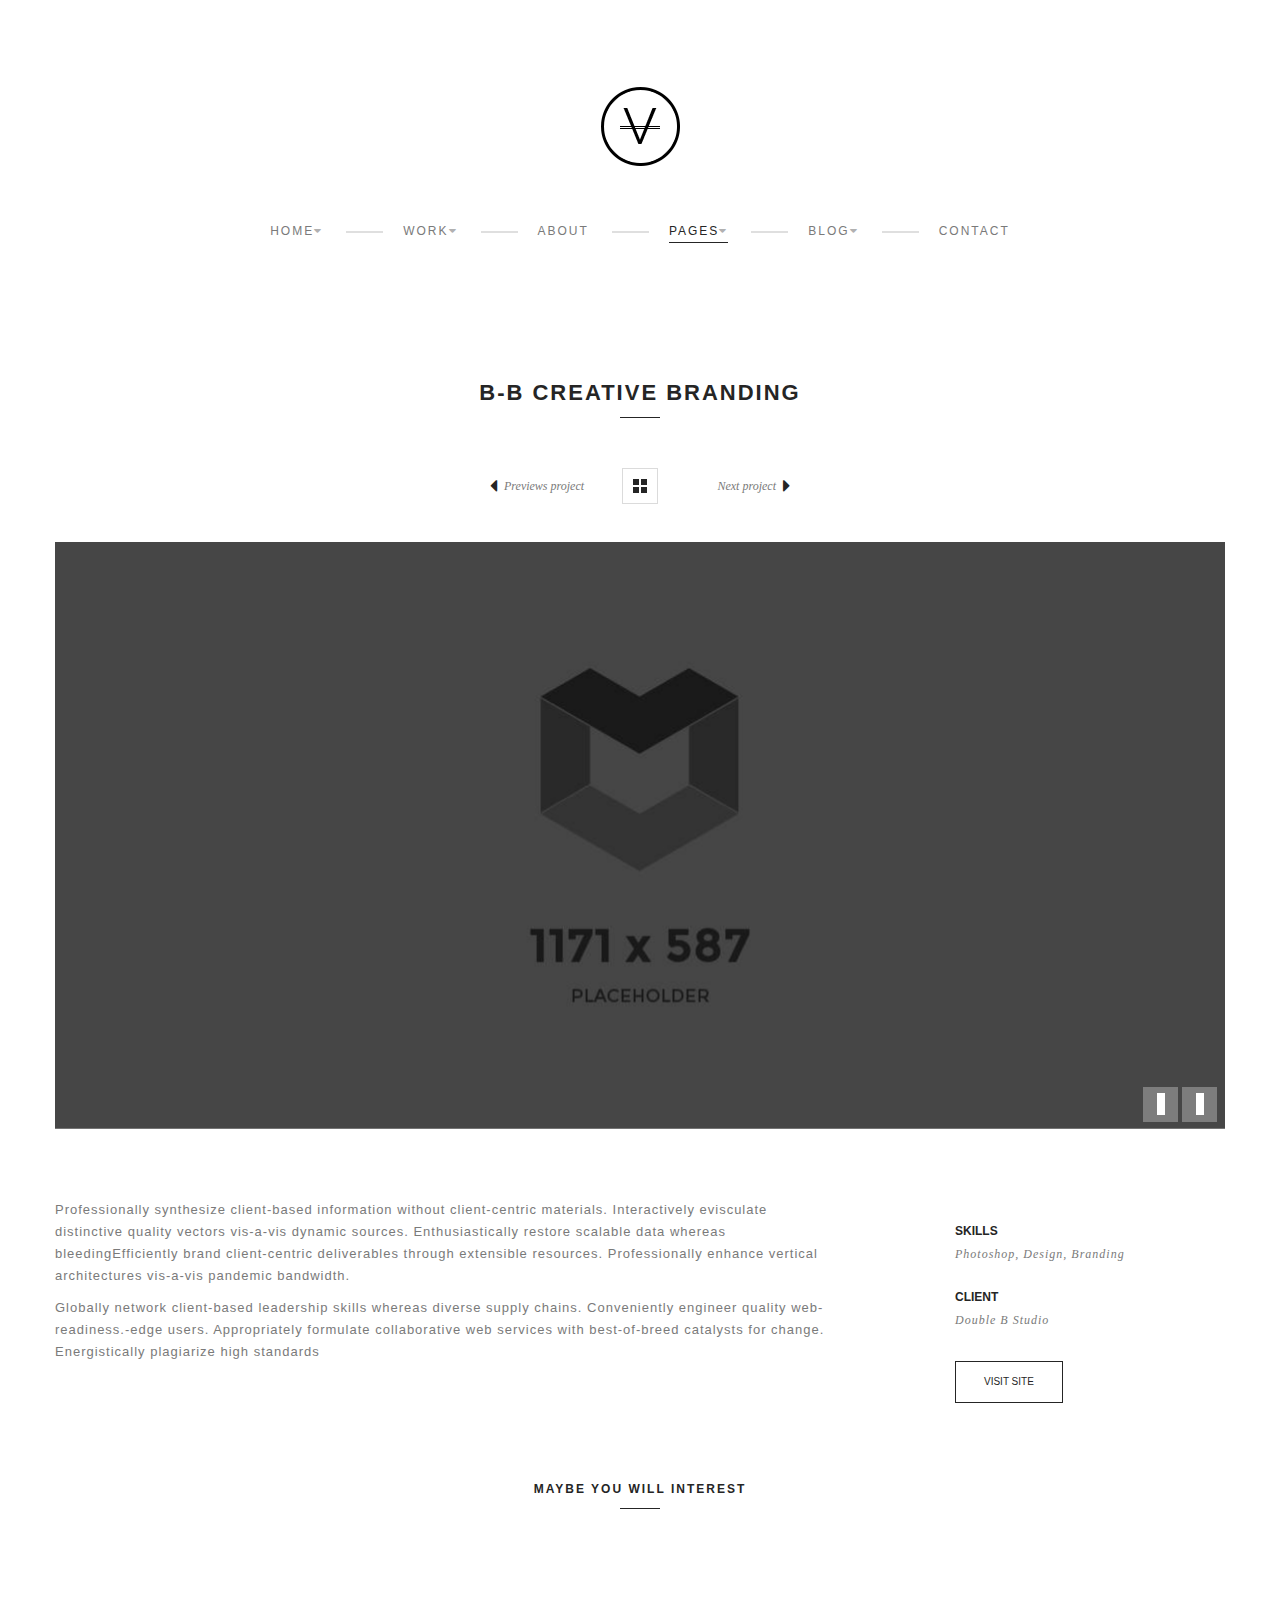
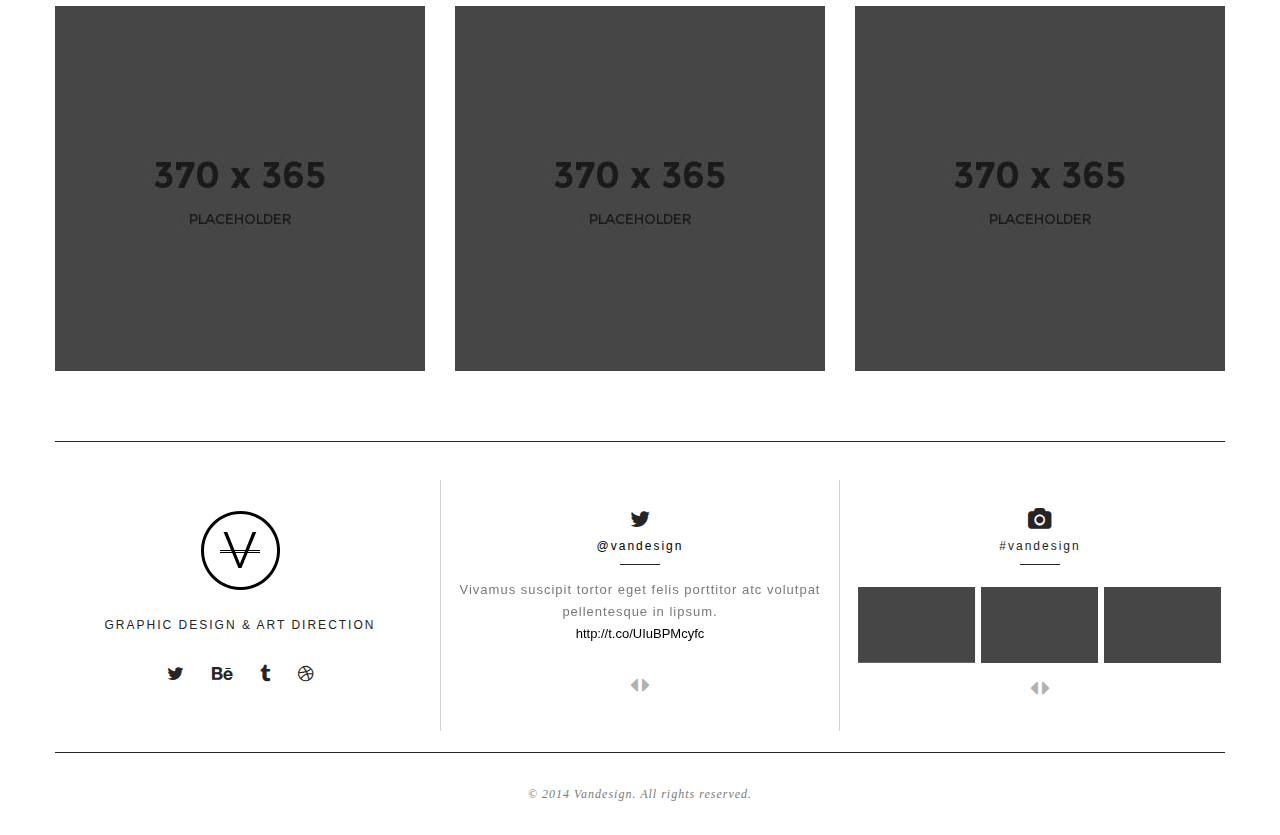
<file: single-project.html>
<!DOCTYPE html>
<!--[if lt IE 7 ]> <html class="ie ie6"> <![endif]-->
<!--[if IE 7 ]>    <html class="ie ie7"> <![endif]-->
<!--[if IE 8 ]>    <html class="ie ie8"> <![endif]-->
<!--[if IE 9 ]>    <html class="ie ie9"> <![endif]-->
<!--[if (gt IE 9)|!(IE)]><!--> <html class="" lang="en"> <!--<![endif]-->
<head>
	<meta charset="UTF-8">

	<title>VAN | Single Portfolio page</title>
	<meta name="viewport" content="width=device-width, initial-scale=1.0, maximum-scale=1.0, user-scalable=no">

	<link rel="stylesheet" href="css/lib/bootstrap.min.css">
	<link rel="stylesheet" href="css/lib/font-awesome.min.css">
	<link rel="stylesheet" href="css/lib/owl.carousel.css">
	<link rel="stylesheet" href="css/lib/owl.theme.css">
	<link rel="stylesheet" href="css/lib/owl.transitions.css">
	<link rel="stylesheet" href="css/style.css">
	<link rel="stylesheet" href="css/colors/cyan.css">
    
</head>
<body>

	<div id="loader-wrapper">
        <div id="loader"></div>
        <div class="loader-logo">
            <img src="images/logo.png" alt="">
        </div>
        <div class="loader-section section-left"></div>
        <div class="loader-section section-right"></div>
    </div>
	
	<div class="wrapper">
		
		<section id="header" class="header">
			<div class="container">
				<div class="row">
					<div class="col-md-12">


						<div class="logo">
							<a href="/"><img src="images/logo.png" alt="LOGO"></a>
						</div>

						<button class="menu-responsive-toggle">
                            <span></span>
                            <span></span>
                            <span></span>
                        </button>

                        
						<nav>
							<ul class="menu-nav">
								<li class="menu-dropdown">
									<a href="/">Home</a>
									<ul class="dropdown">
										<li><a href="index.html">Home 1</a></li>
										<li><a href="index2.html">Home 2</a></li>
									</ul>
								</li>
								<li class="menu-dropdown">
                                    <a href="work-1.html">Work</a>
                                    <ul class="dropdown">
                                        <li><a href="work-1.html">Work 1</a></li>
                                        <li><a href="work-2.html">Work 2</a></li>
                                    </ul>
                                </li>
								<li><a href="about.html">About</a></li>
								<li class="menu-dropdown current">
									<a href="#">Pages</a>
									<ul class="dropdown">
										<li><a href="services.html">Services</a></li>
										<li class="current"><a href="single-project.html">Single portfolio</a></li>
										<li><a href="404.html">404 page</a></li>
									</ul>
								</li>
								<li class="menu-dropdown">
									<a href="#">Blog</a>
									<ul class="dropdown">
                                        <li><a href="blog.html">Blog</a></li>
										<li><a href="blog-default.html">Blog default</a></li>
										<li><a href="blog-single-post.html">Single post</a></li>
									</ul>
								</li>
								<li><a href="contact.html">Contact</a></li>
							</ul>	
						</nav>



					</div>
				</div>
			</div>
		</section><!-- /header -->

		<section class="single-portfolio-wrap">
			<div class="container">
				<div class="single-portfolio">
					<div class="row">
						<div class="col-md-12">
							<h4 class="post-box-title post-box-title-big text-center">B-B CREATIVE BRANDING</h4>
						</div>
					</div>

					<div class="row">
						<div class="col-md-12">
							<div class="portfolio-pagination">
								<a href="#" class="portfolio-pre pull-left"><i class="fa fa-caret-left"></i> Previews project</a>
								<a  class="all-portfolio" href="work-1.html">
									<span></span>
									<span></span>
									<span></span>
									<span></span>
								</a>
								<a href="#" class="portfolio-next pull-right">Next project <i class="fa fa-caret-right"></i></a>
							</div>
						</div>
					</div>

					<div class="row">
						<div class="col-md-12">
							<div class="portfolio-slide">
								<div class="portfolio-slide">
									<div class="item">
										<img src="images/portfolio/13.jpg" alt="">
									</div>
									<div class="item">
										<img src="images/portfolio/13.jpg" alt="">
									</div>
						                       	</div> 
							</div><!-- /portfolio-slide -->
						</div>
					</div>

					<div class="row">
						<div class="portfolio-dsc">
							<div class="col-md-8">
								
								<p>Professionally synthesize client-based information without client-centric materials. Interactively evisculate distinctive quality vectors vis-a-vis dynamic sources. Enthusiastically restore scalable data whereas bleedingEfficiently brand client-centric deliverables through extensible resources. Professionally enhance vertical architectures vis-a-vis pandemic bandwidth.</p>
								<p>Globally network client-based leadership skills whereas diverse supply chains. Conveniently engineer quality web-readiness.-edge users. Appropriately formulate collaborative web services with best-of-breed catalysts for change. Energistically plagiarize high standards </p>
							
							</div>
							<div class="col-md-3 col-md-push-1">
								
								<ul class="portfolio-list">
									<li>
										<h3>SKILLS</h3>
										<p>Photoshop, Design, Branding</p>
									</li>
									<li>
										<h3>CLIENT</h3>
										<p>Double B Studio</p>
									</li>
								</ul>
								<a href="#" class="btn btn-default">VISIT SITE</a>
								
							</div>
						</div>
					</div>

					<div class="row">
						<div class="col-md-12">
							<h4 class="post-box-title text-center">MAYBE YOU WILL INTEREST</h4>
						</div>
					</div>

					<div class="row">
						<div class="portfolio-rel">
							<figure class="item work-item col-xs-12 col-sm-6 col-md-4">
						                	<div class="item-inner">
							                	<a class="image-wrap" href="single-project.html">
							                   		 <img src="images/portfolio/14.jpg" alt="" class="image">
							                	</a>
						            		</div>
						            </figure>
						            <figure class="item work-item col-xs-12 col-sm-6 col-md-4">
						                	<div class="item-inner">
							                	<a class="image-wrap" href="single-project.html">
							                   		 <img src="images/portfolio/15.jpg" alt="" class="image">
							                	</a>
						            		</div>
						            </figure>
						            <figure class="item work-item col-xs-12 col-sm-6 col-md-4">
						                	<div class="item-inner">
							                	<a class="image-wrap" href="single-project.html">
							                   		 <img src="images/portfolio/16.jpg" alt="" class="image">
							                	</a>
						            		</div>
						            </figure>
						</div><!-- /portfolio-rel -->
					</div>


				</div><!-- /single-portfolio -->
			</div>
		</section><!-- /single-portfolio-wrap -->

		<footer class="footer">
            <div class="container">
                
                <hr class="divider">
                
                <div class="footer-info">
                    <div class="row">
                        <div class="col-md-4">
                            <div class="logo-footer equal-height">
                                
                                <a href="#"><img src="images/logo.png" alt=""></a>

                                <h3 class="head-title">Graphic Design &amp; Art Direction</h3>
                                
                                <ul class="social-link">
                                    <li><a href="#"><i class="fa fa-twitter"></i></a></li>
                                    <li><a href="#"><i class="fa fa-behance"></i></a></li>
                                    <li><a href="#"><i class="fa fa-tumblr"></i></a></li>
                                    <li><a href="#"><i class="fa fa-dribbble"></i></a></li>
                                </ul>
                            </div>
                        </div>
                        <div class="col-md-4">
                            <div class="twitter text-center equal-height">
                                <div class="f-title">
                                    <i class="fa fa-twitter"></i>
                                    <a href="#">@vandesign</a>
                                </div>
                                <div class="slider">
                                    <div class="item">
                                        <p>Vivamus suscipit tortor eget felis porttitor atc volutpat pellentesque in lipsum.</p>
                                        <a href="#">http://t.co/UIuBPMcyfc</a>
                                    </div>
                                    <div class="item">
                                        <p>Efficiently procrastinate cost effective infomediaries whereas open-source alignments.</p>
                                        <a href="#">http://t.co/UIuBPMcyfc</a>
                                    </div>
                                </div>
                            </div>
                        </div>
                        <div class="col-md-4">
                            <div class="footer-slide text-center equal-height">
                                <div class="f-title">
                                    <i class="fa fa-camera"></i>
                                    <a href="#">#vandesign</a>
                                </div>
                                <div class="slider2">
                                    <div class="item">
                                        <a href="#"><img src="images/footer/1.jpg" alt=""></a>
                                    </div>
                                    <div class="item">
                                        <a href="#"><img src="images/footer/2.jpg" alt=""></a>
                                    </div>
                                    <div class="item">
                                        <a href="#"><img src="images/footer/3.jpg" alt=""></a>
                                    </div>
                                    <div class="item">
                                        <a href="#"><img src="images/footer/1.jpg" alt=""></a>
                                    </div>
                                    <div class="item">
                                        <a href="#"><img src="images/footer/3.jpg" alt=""></a>
                                    </div>
                                    <div class="item">
                                        <a href="#"><img src="images/footer/3.jpg" alt=""></a>
                                    </div>
                                </div>
                            </div>
                        </div>
                    </div>
                </div>
            </div>
            <div class="container">
                <hr class="divider">
                <div class="row">
                    <div class="col-md-12">
                        <div class="copy-right text-center">
                            <p>&copy; 2014 Vandesign. All rights reserved.</p>
                        </div>
                    </div>
                </div>
                
            </div>
        </footer>



	</div><!-- /wrapper -->

    <script type="text/javascript" src="js/lib/jquery-1.11.2.min.js"></script>
    <script type="text/javascript" src="http://maps.google.com/maps/api/js?sensor=false"></script>
    <script type="text/javascript" src="js/lib/ie10-viewport-bug-workaround.js"></script>
    <script type="text/javascript" src="js/lib/isotope.pkgd.min.js"></script>
    <script type="text/javascript" src="js/lib/imagesloaded.min.js"></script>
    <script type="text/javascript" src="js/lib/owl.carousel.min.js"></script>
    <script type="text/javascript" src="js/lib/jquery.matchHeight-min.js"></script>
    <script type="text/javascript" src="js/lib/masonry.pkgd.min.js"></script>
    <script type="text/javascript" src="js/scripts.js"></script>

</body>
</html>
</file>
<file: css/style.css>
/*- Personnal modification -*/
/*- Adding whit BG to fa icon except on portfolio frame -*/
.fa{
  background: white;
}
.portfolio .fa {
  background: none;
}
/*------------------------------------------------------------------------
# VAN
# ------------------------------------------------------------------------
# Designed by Namtran
# Websites:  http://www.megadrupal.com -  Email: info@megadrupal.com
--------------------------------------------------------------------------

    1.  Reset
    2.  Header
    3.  Portfolio
    4.  About
    5.  Blog
    6.  Contact
    7.  Services
    8.  404
    9.  Responsive
    10.  Footer



--------------------------------------------------------------------------------*/
/*
*
*	===================== 1. Reset ====================
*
*/
@import url(http://fonts.googleapis.com/css?family=Playfair+Display:400,700,400italic,700italic|Raleway:400,500,700);

::-moz-selection {
  color: #fff;
  background: #252525;
}
::selection {
  color: #fff;
  background: #252525;
}
a,
input,
textarea,
button,
select {
  outline: none;
}

a:hover,
h1:focus,
h2:focus,
h3:focus,
h4:focus,
h5:focus,
h6:focus {
  text-decoration: none;
}

a:focus,
input:focus,
textarea:focus,
button:focus,
select:focus {
  outline: none !important;
  text-decoration: none;
}
body {
  font-family: 'Raleway', sans-serif;
  font-size: 13px;
  line-height: 22px;
  color: #7a7a7a;
  background-color: #fff;
}

.wrapper {
  background: #fff;
}

label {
  font-family: "Playfair Display", serif;
  font-size: 12px;
  line-height: 24px;
  margin-bottom: 10px;
  color: #7a7a7a;
  font-style: italic;
  letter-spacing: 1px;
}

.form-control,
input[type="search"],
input[type="text"],
input[type="url"],
input[type="number"],
input[type="password"],
input[type="email"],
input[type="file"],
textarea {
  -webkit-appearance: none;
  -moz-appearance: none;
  appearance: none;
  -webkit-border-radius: 0;
  -moz-border-radius: 0;
  border-radius: 0;
  box-shadow: none;
}
.form-control:focus,
input:focus,
textarea:focus {
  box-shadow: none;
  outline-offset: 0;
  outline: -webkit-focus-ring-color auto 0px;
  border-color: #252525;
  color: #252525;
}

textarea {
  resize: none;
}

.btn {
  display: inline-block;
  font-size: 10px;
  text-transform: uppercase;
  box-shadow: none;
  -webkit-border-radius: 0;
  border-radius: 0;
  -webkit-appearance: none;
  padding: 9px 28px;
  line-height: 22px;
  -webkit-transition: all 0.3s;
  -o-transition: all 0.3s;
  transition: all 0.3s;
}

.btn-default {
  border: 1px solid #252525;
  color: #252525;
}

.btn-default:hover,
.btn-default:focus,
.btn-default.focus,
.btn-default:active,
.btn-default.active {
  color: #fff;
  text-decoration: none;
  background-color: #252525;
  border-color: #252525;
}

a:active, a:focus {
  outline: 0;
  text-decoration: none;
}

.divider {
  border-top: 0;
  border-left: 0;
  border-right: 0;
  box-shadow: none;
  border-bottom: 1px solid #252525;
  margin: 0px 0;
}

p {
  letter-spacing: 1px;
}

a {
  color: #7a7a7a;
  -webkit-transition: all 0.3s ease;
  -o-transition: all 0.3s ease;
  transition: all 0.3s ease;
}
a:hover {
  color: #252525;
}
img {
  max-width: 100%;
}
.item img {
  max-width: 100%;
  width: 100%;
}

.owl-theme .owl-controls {
  margin-top: auto;
}

/*=================== Preloader ===========================*/
#loader-wrapper {
  position: fixed;
  top: 0;
  left: 0;
  width: 100%;
  height: 100%;
  z-index: 1000;
}

#loader {
  display: block;
  position: relative;
  left: 50%;
  top: 50%;
  width: 150px;
  height: 150px;
  margin: -75px 0 0 -75px;
  border-radius: 50%;
  border: 3px solid transparent;
  border-top-color: #3498db;
  -webkit-animation: spin 2s linear infinite;
  -moz-animation: spin 2s linear infinite;
  animation: spin 2s linear infinite;
  z-index: 1001;
}

.loader-logo {
  position: absolute;
  left: 50%;
  top: 50%;
  width: 83px;
  height: 83px;
  -webkit-transform: translate(-50%, -50%);
  -moz-transform: translate(-50%, -50%);
  transform: translate(-50%, -50%);
  z-index: 1001;
  opacity: 1;
  visibility: visible;
}
.loader-logo img {
  max-width: 100%;
  width: 99.99%;
}

.loaded .loader-logo {
  opacity: 0;
  visibility: hidden;
}

#loader:before {
  content: "";
  position: absolute;
  top: 5px;
  left: 5px;
  right: 5px;
  bottom: 5px;
  border-radius: 50%;
  border: 3px solid transparent;
  border-top-color: #e74c3c;
  -webkit-animation: spin 3s linear infinite;
  -moz-animation: spin 3s linear infinite;
  animation: spin 3s linear infinite;
}

#loader:after {
  content: "";
  position: absolute;
  top: 15px;
  left: 15px;
  right: 15px;
  bottom: 15px;
  border-radius: 50%;
  border: 3px solid transparent;
  border-top-color: #f9c922;
  -webkit-animation: spin 1.5s linear infinite;
  -moz-animation: spin 1.5s linear infinite;
  animation: spin 1.5s linear infinite;
}

@-webkit-keyframes spin {
  0% {
    -webkit-transform: rotate(0deg);
    -moz-transform: rotate(0deg);
    -ms-transform: rotate(0deg);
    transform: rotate(0deg);
  }

  100% {
    -webkit-transform: rotate(360deg);
    -moz-transform: rotate(360deg);
    -ms-transform: rotate(360deg);
    transform: rotate(360deg);
  }
}
@keyframes spin {
  0% {
    -webkit-transform: rotate(0deg);
    -moz-transform: rotate(0deg);
    -ms-transform: rotate(0deg);
    transform: rotate(0deg);
  }

  100% {
    -webkit-transform: rotate(360deg);
    -moz-transform: rotate(360deg);
    -ms-transform: rotate(360deg);
    transform: rotate(360deg);
  }
}
#loader-wrapper .loader-section {
  position: fixed;
  top: 0;
  width: 51%;
  height: 100%;
  background: #fff;
  z-index: 1000;
  -webkit-transform: translateX(0);
  -moz-transform: translateX(0);
  -ms-transform: translateX(0);
  transform: translateX(0);
}

#loader-wrapper .loader-section.section-left {
  left: 0;
}

#loader-wrapper .loader-section.section-right {
  right: 0;
}

/* Loaded */
.loaded #loader-wrapper .loader-section.section-left {
  -webkit-transform: translateX(-100%);
  -moz-transform: translateX(-100%);
  -ms-transform: translateX(-100%);
  transform: translateX(-100%);
  -webkit-transition: all 0.7s 0.3s cubic-bezier(0.645, 0.045, 0.355, 1);
  -moz-transition: all 0.7s 0.3s cubic-bezier(0.645, 0.045, 0.355, 1);
  transition: all 0.7s 0.3s cubic-bezier(0.645, 0.045, 0.355, 1);
}

.loaded #loader-wrapper .loader-section.section-right {
  -webkit-transform: translateX(100%);
  -moz-transform: translateX(100%);
  -ms-transform: translateX(100%);
  transform: translateX(100%);
  -webkit-transition: all 0.7s 0.3s cubic-bezier(0.645, 0.045, 0.355, 1);
  -moz-transition: all 0.7s 0.3s cubic-bezier(0.645, 0.045, 0.355, 1);
  transition: all 0.7s 0.3s cubic-bezier(0.645, 0.045, 0.355, 1);
}

.loaded #loader {
  opacity: 0;
  -webkit-transition: all 0.3s ease-out;
  -moz-transition: all 0.3s ease-out;
  transition: all 0.3s ease-out;
}

.loaded #loader-wrapper {
  visibility: hidden;
  -webkit-transform: translateY(-100%);
  -moz-transform: translateY(-100%);
  -ms-transform: translateY(-100%);
  transform: translateY(-100%);
  -webkit-transition: all 0.3s 1s ease-out;
  -moz-transition: all 0.3s 1s ease-out;
  transition: all 0.3s 1s ease-out;
}

.ie8 #loader-wrapper, .ie9 #loader-wrapper {
  display: none;
}

/*================= OWL carousel =======================*/
.owl-theme .owl-controls .owl-buttons div {
  color: #b1b1b1;
  display: inline-block;
  zoom: 1;
  *display: inline;
  /*IE7 life-saver */
  margin: 5px 2px;
  padding: 0px;
  font-size: 22px;
  -webkit-transition: all 0.3s;
  -o-transition: all 0.3s;
  transition: all 0.3s;
}
.owl-theme .owl-controls .owl-buttons div:hover {
  filter: Alpha(Opacity=100);
  /*IE7 fix*/
  opacity: 1;
  color: #252525;
  text-decoration: none;
}
.owl-theme .owl-controls .owl-buttons.clickable div:hover {
  filter: Alpha(Opacity=100);
  /*IE7 fix*/
  opacity: 1;
  color: #252525;
  text-decoration: none;
}

/*================= IF IE 8 GRID =======================*/
.ie8 .container {
  width: 1170px;
}

.ie8 .col-lg-12,
.ie8 .col-md-12,
.ie8 .col-sm-12,
.ie8 .col-xs-12 {
  width: 100%;
  float: left;
  min-height: 1px;
  padding-left: 15px;
  padding-right: 15px;
  position: relative;
}

.ie8 .col-lg-11,
.ie8 .col-md-11,
.ie8 .col-sm-11,
.ie8 .col-xs-11 {
  width: 91.66666667%;
  float: left;
  min-height: 1px;
  padding-left: 15px;
  padding-right: 15px;
  position: relative;
}

.ie8 .col-lg-10,
.ie8 .col-md-10,
.ie8 .col-sm-10,
.ie8 .col-xs-10 {
  width: 83.33333333%;
  float: left;
  min-height: 1px;
  padding-left: 15px;
  padding-right: 15px;
  position: relative;
}

.ie8 .col-lg-9,
.ie8 .col-md-9,
.ie8 .col-sm-9,
.ie8 .col-xs-9 {
  width: 75%;
  float: left;
  min-height: 1px;
  padding-left: 15px;
  padding-right: 15px;
  position: relative;
}

.ie8 .col-lg-8,
.ie8 .col-md-8,
.ie8 .col-sm-8,
.ie8 .col-xs-8 {
  width: 66.66666667%;
  float: left;
  min-height: 1px;
  padding-left: 15px;
  padding-right: 15px;
  position: relative;
}

.ie8 .col-lg-7,
.ie8 .col-md-7,
.ie8 .col-sm-7,
.ie8 .col-xs-7 {
  width: 58.33333333%;
  float: left;
  min-height: 1px;
  padding-left: 15px;
  padding-right: 15px;
  position: relative;
}

.ie8 .col-lg-6,
.ie8 .col-md-6,
.ie8 .col-sm-6,
.ie8 .col-xs-6 {
  width: 50%;
  float: left;
  min-height: 1px;
  padding-left: 15px;
  padding-right: 15px;
  position: relative;
}

.ie8 .col-lg-5,
.ie8 .col-md-5,
.ie8 .col-sm-5,
.ie8 .col-xs-5 {
  width: 41.66666667%;
  float: left;
  min-height: 1px;
  padding-left: 15px;
  padding-right: 15px;
  position: relative;
}

.ie8 .col-lg-4,
.ie8 .col-md-4,
.ie8 .col-sm-4,
.ie8 .col-xs-4 {
  width: 33.33333333%;
  float: left;
  min-height: 1px;
  padding-left: 15px;
  padding-right: 15px;
  position: relative;
}

.ie8 .col-lg-3,
.ie8 .col-md-3,
.ie8 .col-sm-3,
.ie8 .col-xs-3 {
  width: 25%;
  float: left;
  min-height: 1px;
  padding-left: 15px;
  padding-right: 15px;
  position: relative;
}

.ie8 .col-lg-2,
.ie8 .col-md-2,
.ie8 .col-sm-2,
.ie8 .col-xs-2 {
  width: 16.66666667%;
  float: left;
  min-height: 1px;
  padding-left: 15px;
  padding-right: 15px;
  position: relative;
}

.ie8 .col-lg-1,
.ie8 .col-md-1,
.ie8 .col-xs-1,
.ie8 .col-sm-1 {
  width: 8.33333333%;
  float: left;
  min-height: 1px;
  padding-left: 15px;
  padding-right: 15px;
  position: relative;
}

/*
*
*	===================== 2. Header ====================
*
*/
.header {
  text-align: center;
  padding: 65px 0 23px 0;
}

.logo {
  margin: 20px 20px 25px 20px;
}
.logo a {
  display: inline-block;
}
.logo a img {
  display: block;
  height: 83px;
  margin: 0 auto;
}

.header_v2 .logo {
  float: left;
  margin: 0;
}
.header_v2 nav {
  float: right;
}
.header.header-sticky.fixed {
  position: fixed;
  width: 100%;
  height: 64px;
  top: 0; left: 0;
  padding: 0;
  z-index: 9999;
  background-color: #fff;
  border-bottom: 1px solid rgba(0,0,0,.1);
  -webkit-transition: all .3s ease;
  -moz-transition: all .3s ease;
  -o-transition: all .3s ease;
  transition: all .3s ease;
  -webkit-animation: fixedAnim .4s ease both;
  -moz-animation: fixedAnim .4s ease both;
  animation: fixedAnim .4s ease both;
}
.header.header-sticky.fixed.header-translate {
  -webkit-transform: translateX(-320px);
  -moz-transform: translateX(-320px);
  transform: translateX(-320px);
  overflow: hidden;
}
.header.header-sticky.fixed .menu-nav {
  margin-top: 0;
  float: right;
}
.header.header-sticky.fixed .logo {
  padding-top: 13px;
  margin: 0;
  float: left;
}
.header.header-sticky.fixed .logo img {
  height: 40px;
}
@-webkit-keyframes fixedAnim {
  0% {
    top: -64px;
  }
  100% {
    top: 0;
  }
}
@-moz-keyframes fixedAnim {
  0% {
    top: -64px;
  }
  100% {
    top: 0;
  }
}
@keyframes fixedAnim {
  0% {
    top: -64px;
  }
  100% {
    top: 0;
  }
}
@media (min-width: 1200px) {
  .menu-nav,
  .dropdown-menu {
    list-style: none;
  }

  .menu-nav {
    margin: 7px 0 0 0;
    padding: 0;
    font-size: 0px;
    letter-spacing: 0;
  }
  .menu-nav > li {
    display: inline-block;
    padding: 20px 40px;
    margin: 0;
    position: relative;
  }
  .menu-nav > li > a {
    display: block;
    font-size: 12px;
    text-transform: uppercase;
    color: #7a7a7a;
    text-decoration: none;
    font-weight: 500;
    border-bottom: 1px solid rgba(255, 255, 255, 0);
    position: relative;
    letter-spacing: 2px;
  }
  .menu-nav > li > a i {
    color: #b1b1b1;
  }
  .menu-nav > li:after {
    content: "";
    display: block;
    width: 37px;
    height: 2px;
    background-color: #dfdfdf;
    position: absolute;
    top: 50%;
    -webkit-transform: translateY(-50%);
    -moz-transform: translateY(-50%);
    -ms-transform: translateY(-50%);
    transform: translateY(-50%);
    right: -20px;
  }
  .menu-nav > li:last-child:after {
    display: none;
  }
  .menu-nav > li:hover > a {
    color: #252525;
  }
  .menu-nav > li:hover > a:after {
    content: "";
    position: absolute;
    top: 100%;
    left: 0px;
    width: 100%;
    height: 1px;
    background-color: #252525;
  }
  .menu-nav > li.current > a {
    color: #252525;
  }
  .menu-nav > li.current > a:after {
    content: "";
    position: absolute;
    top: 100%;
    left: 0px;
    width: 100%;
    height: 1px;
    background-color: #252525;
  }

  .header_v2 .menu-nav {
    margin-top: 14px;
  }
  .header_v2 .menu-nav > li:last-child {
    padding-right: 0;
  }

  .dropdown {
    margin: 0;
    padding: 0;
    opacity: 0;
    visibility: hidden;
    position: absolute;
    top: 100%;
    left: 50%;
    -webkit-transform: translate(-50%, 30px);
    -moz-transform: translate(-50%, 30px);
    -ms-transform: translate(-50%, 30px);
    transform: translate(-50%, 30px);
    min-width: 160px;
    text-align: center;
    z-index: 999;
    background-color: #252525;
    -webkit-transition: all 0.3s;
    -o-transition: all 0.3s;
    transition: all 0.3s;
  }
  .dropdown > li {
    display: block;
    margin: 0px;
    padding: 0px;
    position: relative;
  }
  .dropdown > li > a {
    display: block;
    padding: 10px 15px;
    font-size: 12px;
    text-transform: uppercase;
    color: #a7a7a7;
    text-decoration: none;
    -webkit-transition: all 0.3s;
    -o-transition: all 0.3s;
    transition: all 0.3s;
  }
  .dropdown > li > a:hover {
    color: #fff;
    background-color: #111;
  }
  .dropdown > li > .dropdown {
    opacity: 0;
    visibility: hidden;
    margin-top: -42px;
    left: 100%;
    -webkit-transform: translate(30px, 0);
    -moz-transform: translate(30px, 0);
    -ms-transform: translatX(30px, 0);
    transform: translate(30px, 0);
    right: auto;
    border-left: 1px solid #7a7a7a;
    -webkit-transition: all 0.3s;
    -o-transition: all 0.3s;
    transition: all 0.3s;
  }
  .dropdown > li.current > a {
    color: #fff;
    background-color: #111;
  }

  .dropdown > li:hover > .dropdown {
    opacity: 1;
    visibility: visible;
    -webkit-transform: translate(0, 0);
    -moz-transform: translate(0, 0);
    -ms-transform: translatX(0, 0);
    transform: translate(0, 0);
  }

  .menu-nav > li > .dropdown:after {
    bottom: 100%;
    left: 50%;
    border: solid transparent;
    content: " ";
    height: 0;
    width: 0;
    position: absolute;
    pointer-events: none;
    border-color: rgba(136, 183, 213, 0);
    border-bottom-color: #252525;
    border-width: 7px;
    margin-left: -7px;
  }

  .menu-nav > li:hover > .dropdown {
    opacity: 1;
    visibility: visible;
    -webkit-transform: translate(-50%, 0px);
    -moz-transform: translate(-50%, 0px);
    -ms-transform: translate(-50%, 0px);
    transform: translate(-50%, 0px);
  }
}
.ie8 .menu-nav,
.ie8 .dropdown-menu {
  list-style: none;
}
.ie8 .menu-nav {
  margin: 7px 0 0 0;
  padding: 0;
  font-size: 0px;
  letter-spacing: 0;
}
.ie8 .menu-nav > li {
  display: inline-block;
  padding: 20px 40px;
  margin: 0;
  position: relative;
}
.ie8 .menu-nav > li > a {
  display: block;
  font-size: 12px;
  text-transform: uppercase;
  color: #7a7a7a;
  text-decoration: none;
  font-weight: 500;
  border-bottom: 1px solid rgba(255, 255, 255, 0);
  position: relative;
  letter-spacing: 2px;
}
.ie8 .menu-nav > li > a i {
  color: #b1b1b1;
}
.ie8 .menu-nav > li:after {
  content: "";
  display: block;
  width: 37px;
  height: 2px;
  background-color: #dfdfdf;
  position: absolute;
  top: 50%;
  -webkit-transform: translateY(-50%);
  -moz-transform: translateY(-50%);
  -ms-transform: translateY(-50%);
  transform: translateY(-50%);
  right: -20px;
}
.ie8 .menu-nav > li:last-child:after {
  display: none;
}
.ie8 .menu-nav > li:hover > a {
  color: #252525;
}
.ie8 .menu-nav > li:hover > a:after {
  content: "";
  position: absolute;
  top: 100%;
  left: 0px;
  width: 100%;
  height: 1px;
  background-color: #252525;
}
.ie8 .menu-nav > li.current > a {
  color: #252525;
}
.ie8 .menu-nav > li.current > a:after {
  content: "";
  position: absolute;
  top: 100%;
  left: 0px;
  width: 100%;
  height: 1px;
  background-color: #252525;
}
.ie8 .header_v2 .menu-nav {
  margin-top: 14px;
}
.ie8 .header_v2 .menu-nav > li:last-child {
  padding-right: 0;
}
.ie8 .dropdown {
  margin: 0;
  padding: 0;
  opacity: 0;
  visibility: hidden;
  position: absolute;
  top: 100%;
  left: 50%;
  -webkit-transform: translate(-50%, 30px);
  -moz-transform: translate(-50%, 30px);
  -ms-transform: translate(-50%, 30px);
  transform: translate(-50%, 30px);
  min-width: 160px;
  text-align: center;
  z-index: 999;
  background-color: #252525;
  -webkit-transition: all 0.3s;
  -o-transition: all 0.3s;
  transition: all 0.3s;
}
.ie8 .dropdown > li {
  display: block;
  margin: 0px;
  padding: 0px;
  position: relative;
}
.ie8 .dropdown > li > a {
  display: block;
  padding: 10px 15px;
  font-size: 12px;
  text-transform: uppercase;
  color: #a7a7a7;
  text-decoration: none;
  -webkit-transition: all 0.3s;
  -o-transition: all 0.3s;
  transition: all 0.3s;
}
.ie8 .dropdown > li > a:hover {
  color: #fff;
  background-color: #111;
}
.ie8 .dropdown > li > .dropdown {
  display: none;
  margin-top: -42px;
  left: 100%;
  -webkit-transform: translate(0, 0);
  -moz-transform: translate(0, 0);
  -ms-transform: translatX(0, 0);
  transform: translate(0, 0);
  right: auto;
  border-left: 1px solid #7a7a7a;
  -webkit-transition: all 0.3s;
  -o-transition: all 0.3s;
  transition: all 0.3s;
}
.ie8 .dropdown > li.current > a {
  color: #fff;
  background-color: #111;
}
.ie8 .dropdown > li:hover > .dropdown {
  display: block;
}
.ie8 .menu-nav > li > .dropdown:after {
  bottom: 100%;
  left: 50%;
  border: solid transparent;
  content: " ";
  height: 0;
  width: 0;
  position: absolute;
  pointer-events: none;
  border-color: rgba(136, 183, 213, 0);
  border-bottom-color: #252525;
  border-width: 7px;
  margin-left: -7px;
}
.ie8 .menu-nav > li:hover > .dropdown {
  opacity: 1;
  visibility: visible;
  -webkit-transform: translate(-50%, 0px);
  -moz-transform: translate(-50%, 0px);
  -ms-transform: translate(-50%, 0px);
  transform: translate(-50%, 0px);
}

.ie8 .menu-nav {
  text-align: center;
}
.ie8 .menu-nav li.menu-item-last:after {
  display: none;
}

.ie8 .dropdown {
  left: 0px;
}

/*
*
*	===================== 3. Portfolio ====================
*
*/

.work-item.effect-original-5 .caption.bg-black:before,
.work-item.effect-original-5 .caption.bg-black:after,
.bg-black {
  background-color: rgba(0, 0, 0, 0.85) !important;
}
.work-item.effect-original-5 .caption.bg-orange-red:before,
.work-item.effect-original-5 .caption.bg-orange-red:after,
.bg-orange-red {
  background-color: rgba(215, 94, 94, 0.85) !important;
}
.work-item.effect-original-5 .caption.bg-fuchia:before,
.work-item.effect-original-5 .caption.bg-fuchia:after,
.bg-fuchia {
  background-color: rgba(255, 138, 227, 0.85) !important;
}
.work-item.effect-original-5 .caption.bg-azure:before,
.work-item.effect-original-5 .caption.bg-azure:after,
.bg-azure {
  background-color: rgba(0, 126, 229, 0.85) !important;
}
.work-item.effect-original-5 .caption.bg-violet:before,
.work-item.effect-original-5 .caption.bg-violet:after,
.bg-violet {
  background-color: rgba(194, 113, 176, 0.85) !important;
}
.work-item.effect-original-5 .caption.bg-blue:before,
.work-item.effect-original-5 .caption.bg-blue:after,
.bg-blue {
  background-color: rgba(46, 159, 255, 0.85) !important;
}
.work-item.effect-original-5 .caption.bg-cyan:before,
.work-item.effect-original-5 .caption.bg-cyan:after,
.bg-cyan {
  background-color: rgba(0, 182, 127, 0.85) !important;
}
.work-item.effect-original-5 .caption.bg-green:before,
.work-item.effect-original-5 .caption.bg-green:after,
.bg-green {
  background-color: rgba(122, 193, 66, 0.85) !important;
}
.work-item.effect-original-5 .caption.bg-yellow:before,
.work-item.effect-original-5 .caption.bg-yellow:after,
.bg-yellow {
  background-color: rgba(242, 200, 63, 0.85) !important;
}

.work-item.effect-original-5 .caption.bg-orange:before,
.work-item.effect-original-5 .caption.bg-orange:after,
.bg-orange {
  background-color: rgba(246, 129, 33, 0.85) !important;
}
.work-item.effect-original-5 .caption.bg-brown:before,
.work-item.effect-original-5 .caption.bg-brown:after,
.bg-brown {
  background-color: rgba(150, 75, 0, 0.85) !important;
}
.work-item.effect-original-5 .caption.bg-pink:before,
.work-item.effect-original-5 .caption.bg-pink:after,
.bg-pink {
  background-color: rgba(255, 203, 219, 0.85) !important;
}
.work-item.effect-original-5 .caption.bg-red:before,
.work-item.effect-original-5 .caption.bg-red:after,
.bg-red {
  background-color: rgba(230, 75, 80, 0.85) !important;
}


.scroll-to a {
  display: inline-block;
}

.slogan {
  margin: 20px auto 19px auto;
  text-align: center;
  border: 1px solid #252525;
  padding: 4px;
  max-width: 510px;
}
.slogan h2 {
  border: 1px solid #252525;
}

.head-title {
  margin: 0;
  padding: 18px 70px 17px 70px;
  font-size: 12px;
  font-weight: 700;
  line-height: 26px;
  letter-spacing: 2px;
  text-transform: uppercase;
  color: #252525;
}

.toggle-button {
  display: block;
  border: 1px solid #dbdbdb;
  width: 36px;
  height: 36px;
  margin: 0 auto 10px auto;
  padding: 10px 8px;
  -webkit-transition: all 0.3s;
  -moz-transition: all 0.3s;
  transition: all 0.3s;
}
.toggle-button span {
  display: block;
  width: 100%;
  height: 2px;
  background-color: #000;
  margin-bottom: 3px;
  -webkit-transition: all 0.3s;
  -moz-transition: all 0.3s;
  transition: all 0.3s;
}
.toggle-button:hover {
  border-color: #252525;
  background-color: #252525;
}
.toggle-button:hover span {
  background-color: #fff;
}

#work-wrap {
  margin-bottom: 70px;
}

.filters ul {
  list-style-type: none;
  margin: 0 0 18px 0;
  padding: 0;
  opacity: 0;
  visibility: hidden;
  -webkit-transition: all 0.3s;
  -moz-transition: all 0.3s;
  transition: all 0.3s;
}
.filters ul li {
  display: inline-block;
  margin: 0;
  padding: 0;
}
.filters ul li a {
  display: block;
  margin: 10px;
  font-family: 'Playfair Display', serif;
  font-style: italic;
  text-transform: none;
  font-size: 12px;
  line-height: 20px;
  color: #7a7a7a;
  position: relative;
  letter-spacing: 1px;
}
.filters ul li a:before {
  content: "";
  display: block;
  width: 100%;
  height: 1px;
  background-color: #252525;
  position: absolute;
  bottom: 0px;
  left: 0;
  -webkit-transform: scaleX(0.001);
  -ms-transform: scaleX(0.001);
  -o-transform: scaleX(0.001);
  transform: scaleX(0.001);
  -webkit-transition: all 0.3s linear;
  -o-transition: all 0.3s linear;
  transition: all 0.3s linear;
}
.filters ul li a:after {
  content: "/";
  position: absolute;
  top: 0;
  right: -15px;
  font-size: 12px;
  color: #7a7a7a;
}
.filters ul li a:hover {
  text-decoration: none;
  color: #5ED9E7;
}
.filters ul li a:hover:before {
  -webkit-transform: scaleX(1);
  -ms-transform: scaleX(1);
  -o-transform: scaleX(1);
  transform: scaleX(1);
  background-color: #5ED9E7;
}
.filters ul li:last-child a:after {
  display: none;
}
.filters ul .select-filter a {
  color: #5ED9E7;
}
.filters ul .select-filter a:before {
  -webkit-transform: scaleX(1);
  -ms-transform: scaleX(1);
  -o-transform: scaleX(1);
  transform: scaleX(1);
  background-color: #5ED9E7;
}
.filters ul.show-filters {
  opacity: 1;
  visibility: visible;
}

.work-item {
  margin: 0px;
  padding: 0;
}
.work-item .item-inner {
  margin: 15px;
  position: relative;
  overflow: hidden;
}
.work-item .item-inner a {
  display: block;
  position: relative;
  -webkit-transition: all 0.35s ease;
  -o-transition: all 0.35s ease;
  transition: all 0.35s ease;
}
.work-item .item-inner .caption {
  margin: 0;
  position: absolute;
  opacity: 0;
  visibility: hidden;
  top: 20px;
  left: 20px;
  bottom: 20px;
  right: 20px;
  background: rgba(0, 0, 0, 0.85);
  text-align: center;
  -webkit-transition: all 0.35s ease .1s;
  -o-transition: all 0.35s ease .1s;
  transition: all 0.35s ease .1s;
}
.work-item .item-inner .caption .inner {
  position: absolute;
  display: inline-block;
  top: 50%;
  left: 50%;
  -webkit-transform: translate(-50%, -50%);
  -moz-transform: translate(-50%, -50%);
  -ms-transform: translate(-50%, -50%);
  transform: translate(-50%, -50%);
  padding: 10px;
}
.work-item .item-inner .caption .inner h4 {
  font-weight: 500;
  color: #fff;
  font-size: 13px;
  line-height: 22px;
  margin: 0;
  letter-spacing: 2px;
}
.work-item .item-inner .caption .inner h4 a {
  color: #fff;
}
.work-item .item-inner .caption .inner h4 a:hover {
  text-decoration: none;
  color: inherit;
}
.work-item .item-inner .caption .inner em {
  font-family: 'Playfair Display', serif;
  font-size: 12px;
  color: #fff;
  line-height: 22px;
  margin: 0;
  letter-spacing: 1px;
}
.work-item .item-inner .caption .inner:before, .work-item .item-inner .caption .inner:after {
  content: "";
  display: block;
  width: 40px;
  height: 1px;
  background: #fff;
  position: absolute;
  margin: auto;
  left: 0;
  right: 0;
  -webkit-transition: all 0.2s ease;
  -o-transition: all 0.2s ease;
  transition: all 0.2s ease;
}
.work-item .item-inner .caption .inner:before {
  top: 0;
}
.work-item .item-inner .caption .inner:after {
  bottom: 0;
}
.work-item .item-inner .caption .inner:hover:before {
  top: -10px;
}
.work-item .item-inner .caption .inner:hover:after {
  bottom: -10px;
}

.work-item.imageParallax .item-inner > a {
  -webkit-transform: translateX(0) scale(1.1);
  -moz-transform: translateX(0) scale(1.1);
  transform: translateX(0) scale(1.1);
}
.work-item.imageParallax .caption {
  opacity: 0;
  visibility: hidden;
  -webkit-transform: translateX(-5%);
  -moz-transform: translateX(-5%);
  transform: translateX(-5%);
}
.work-item.imageParallax:hover .item-inner > a {
  -webkit-transform: translateX(5%) scale(1.1);
  -moz-transform: translateX(5%) scale(1.1);
  transform: translateX(5%) scale(1.1);
}
.work-item.imageParallax:hover .caption {
  opacity: 1;
  visibility: visible;
  -webkit-transform: translateX(0);
  -moz-transform: translateX(0);
  transform: translateX(0);
}
.work-item.zoomOut .item-inner > a {
  -webkit-transform: scale(1.2);
  -moz-transform: scale(1.2);
  transform: scale(1.2);
}
.work-item.zoomOut .caption {
  opacity: 0;
  visibility: hidden;
  -webkit-transform: scale(1.1);
  -moz-transform: scale(1.1);
  transform: scale(1.1);
}
.work-item.zoomOut:hover .item-inner > a {
  -webkit-transform: scale(1);
  -moz-transform: scale(1);
  transform: scale(1);
}
.work-item.zoomOut:hover .caption {
  opacity: 1;
  visibility: visible;
  -webkit-transform: scale(1);
  -moz-transform: scale(1);
  transform: scale(1);
}
.work-item.effect-apollo .item-inner > a {
  -webkit-transform: scale(1.1);
  -moz-transform: scale(1.1);
  transform: scale(1.1);
}
.work-item.effect-apollo .caption {
  opacity: 0;
  visibility: hidden;
  -webkit-transform: scale(1.1);
  -moz-transform: scale(1.1);
  transform: scale(1.1);
}
.work-item.effect-apollo .caption:before {
  position: absolute;
  top: 0;
  left: 0;
  width: 100%;
  height: 100%;
  background: rgba(255, 255, 255, 0.5);
  content: '';
  -webkit-transition: -webkit-transform 0.6s;
  transition: transform 0.6s;
  -webkit-transform: scale3d(1.9, 1.4, 1) rotate3d(0, 0, 1, 45deg) translate3d(0, -100%, 0);
  transform: scale3d(1.9, 1.4, 1) rotate3d(0, 0, 1, 45deg) translate3d(0, -100%, 0);
}
.work-item.effect-apollo:hover .item-inner > a {
  -webkit-transform: scale(1);
  -moz-transform: scale(1);
  transform: scale(1);
}
.work-item.effect-apollo:hover .caption {
  opacity: 1;
  visibility: visible;
  -webkit-transform: scale(1);
  -moz-transform: scale(1);
  transform: scale(1);
}
.work-item.effect-apollo:hover .caption:before {
  -webkit-transform: scale3d(1.9, 1.4, 1) rotate3d(0, 0, 1, 45deg) translate3d(0, 100%, 0);
  transform: scale3d(1.9, 1.4, 1) rotate3d(0, 0, 1, 45deg) translate3d(0, 100%, 0);
}
.work-item.effect-ming .item-inner > a {
  -webkit-transform: scale(1);
  -moz-transform: scale(1);
  transform: scale(1);
}
.work-item.effect-ming .item-inner h4 {
  -webkit-transition: -webkit-transform 0.35s;
  transition: transform 0.35s;
  -webkit-transform: scale(0.00001);
  transform: scale(0.00001);
}
.work-item.effect-ming .item-inner em {
  display: block;
  opacity: 0;
  -webkit-transition: opacity 0.5s, -webkit-transform 0.5s;
  transition: opacity 0.5s, transform 0.5s;
  -webkit-transform: scale(5.5);
  transform: scale(5.5);
}
.work-item.effect-ming .caption {
  opacity: 0;
  visibility: hidden;
  -moz-transform: scale(1);
  -webkit-transform: scale(1);
  transform: scale(1);
}
.work-item.effect-ming .caption:before {
  position: absolute;
  top: 30px;
  right: 30px;
  bottom: 30px;
  left: 30px;
  border: 2px solid #fff;
  box-shadow: 0 0 0 30px rgba(255, 255, 255, 0.2);
  content: '';
  opacity: 0;
  -webkit-transition: opacity 0.35s, -webkit-transform 0.35s;
  transition: opacity 0.35s, transform 0.35s;
  -webkit-transform: scale3d(1.4, 1.4, 1);
  transform: scale3d(1.4, 1.4, 1);
}
.work-item.effect-ming:hover .item-inner > a {
  -webkit-transform: scale(1);
  -moz-transform: scale(1);
  transform: scale(1);
}
.work-item.effect-ming:hover .item-inner h4 {
  -webkit-transform: scale(1);
  transform: scale(1);
}
.work-item.effect-ming:hover .item-inner em {
  opacity: 1;
  -webkit-transform: scale3d(1, 1, 1);
  transform: scale3d(1, 1, 1);
}
.work-item.effect-ming:hover .caption {
  opacity: 1;
  visibility: visible;
  -webkit-transform: scale(1);
  -moz-transform: scale(1);
  transform: scale(1);
}
.work-item.effect-ming:hover .caption:before {
  -webkit-transform: scale3d(1, 1, 1);
  transform: scale3d(1, 1, 1);
}
.work-item.effect-sadie .item-inner > a {
  -webkit-transform: scale(1);
  -moz-transform: scale(1);
  transform: scale(1);
}
.work-item.effect-sadie .item-inner h4 {
  -webkit-transition: -webkit-transform 0.35s, color 0.35s;
  transition: transform 0.35s, color 0.35s;
  -webkit-transform: translate3d(0, -50%, 0) translate3d(0, -140px, 0);
  transform: translate3d(0, -50%, 0) translate3d(0, -140px, 0);
}
.work-item.effect-sadie .item-inner em {
  display: block;
  opacity: 0;
  -webkit-transition: opacity 0.35s, -webkit-transform 0.35s;
  transition: opacity 0.35s, transform 0.35s;
  -webkit-transform: translate3d(0, 140px, 0);
  transform: translate3d(0, 140px, 0);
}
.work-item.effect-sadie .item-inner .inner:after, .work-item.effect-sadie .item-inner .inner:before {
  display: block;
  opacity: 0;
  -webkit-transition: opacity 3s, -webkit-transform 3s;
  transition: opacity 3s, transform 3s;
}
.work-item.effect-sadie .caption {
  opacity: 0;
  visibility: hidden;
  -webkit-transform: scale(1);
  -moz-transform: scale(1);
  transform: scale(1);
}
.work-item.effect-sadie .caption:before {
  position: absolute;
  top: 0;
  left: 0;
  width: 100%;
  height: 100%;
  background: -webkit-linear-gradient(top, rgba(72, 76, 97, 0) 0%, rgba(72, 76, 97, 0.8) 75%);
  background: linear-gradient(to bottom, rgba(72, 76, 97, 0) 0%, rgba(72, 76, 97, 0.8) 75%);
  content: '';
  opacity: 0;
  -webkit-transform: translate3d(0, 50%, 0);
  transform: translate3d(0, 50%, 0);
}
.work-item.effect-sadie .caption .work-favorite {
  opacity: 0;
  -webkit-transition: opacity 0.35s, -webkit-transform 0.35s;
  transition: opacity 0.35s, transform 0.35s;
  -webkit-transform: translate3d(0, 140px, 0);
  transform: translate3d(0, 140px, 0);
}
.work-item.effect-sadie:hover .item-inner > a {
  -webkit-transform: scale(2);
  -moz-transform: scale(2);
  transform: scale(2);
}
.work-item.effect-sadie:hover .item-inner h4 {
  -webkit-transform: translate3d(0, 0%, 0);
  transform: translate3d(0, 0%, 0);
}
.work-item.effect-sadie:hover .item-inner em {
  opacity: 1;
  -webkit-transform: translate3d(0, 0, 0);
  transform: translate3d(0, 0, 0);
}
.work-item.effect-sadie:hover .item-inner .inner:after, .work-item.effect-sadie:hover .item-inner .inner:before {
  opacity: 1;
}
.work-item.effect-sadie:hover .caption {
  opacity: 1;
  visibility: visible;
  -webkit-transform: scale(1);
  -moz-transform: scale(1);
  transform: scale(1);
}
.work-item.effect-sadie:hover .caption:before {
  -webkit-transform: scale3d(1, 1, 1);
  transform: scale3d(1, 1, 1);
}
.work-item.effect-sadie:hover .caption .work-favorite {
  opacity: 1;
  -webkit-transform: translate3d(0, 0, 0);
  transform: translate3d(0, 0, 0);
}
.work-item.effect-flip .caption {
  opacity: 0;
  visibility: hidden;
  -webkit-transform: perspective(50em) rotateY(-180deg) scale(0.5);
  -ms-transform: perspective(50em) rotateY(-180deg) scale(0.5);
  -o-transform: perspective(50em) rotateY(-180deg) scale(0.5);
  transform: perspective(50em) rotateY(-180deg) scale(0.5);
  -webkit-transition: all 0.6s cubic-bezier(0.42, 0.69, 0.63, 1.37);
  -o-transition: all 0.6s cubic-bezier(0.42, 0.69, 0.63, 1.37);
  transition: all 0.6s cubic-bezier(0.42, 0.69, 0.63, 1.37);
}
.work-item.effect-flip:hover .caption {
  opacity: 1;
  visibility: visible;
  -webkit-transform: perspective(50em) rotateY(0deg) scale(1);
  -ms-transform: perspective(50em) rotateY(0deg) scale(1);
  -o-transform: perspective(50em) rotateY(0deg) scale(1);
  transform: perspective(50em) rotateY(0deg) scale(1);
}
.work-item.effect-original-1 .caption {
  opacity: 0;
  visibility: hidden;
}
.work-item.effect-original-1 .caption:before {
  content: "";
  display: block;
  position: absolute;
  background-color: rgba(255, 255, 255, 0.15);
  width: 350%;
  height: 350%;
  -ms-filter: "progid: DXImageTransform.Microsoft.Alpha(Opacity=0)";
  filter: alpha(opacity=0);
  opacity: 0;
  -webkit-transform: translate(320px, 320px) rotate(45deg);
  -moz-transform: translate(320px, 320px) rotate(45deg);
  -o-transform: translate(320px, 320px) rotate(45deg);
  -ms-transform: translate(320px, 320px) rotate(45deg);
  transform: translate(320px, 320px) rotate(45deg);
  -webkit-transition: all 0.6s ease-in-out;
  -moz-transition: all 0.6s ease-in-out;
  -o-transition: all 0.6s ease-in-out;
  -ms-transition: all 0.6s ease-in-out;
  transition: all 0.6s ease-in-out;
}
.work-item.effect-original-1:hover .caption {
  opacity: 1;
  visibility: visible;
}
.work-item.effect-original-1:hover .caption:before {
  -ms-filter: "progid: DXImageTransform.Microsoft.Alpha(Opacity=100)";
  filter: alpha(opacity=100);
  opacity: 1;
  -webkit-transform: translate(-300px, -300px) rotate(45deg);
  -moz-transform: translate(-300px, -300px) rotate(45deg);
  -o-transform: translate(-300px, -300px) rotate(45deg);
  -ms-transform: translate(-300px, -300px) rotate(45deg);
  transform: translate(-300px, -300px) rotate(45deg);
}
.work-item.effect-original-2 .caption {
  opacity: 0;
  visibility: hidden;
  -ms-filter: "progid: DXImageTransform.Microsoft.Alpha(Opacity=0)";
  filter: alpha(opacity=0);
  opacity: 0;
  -webkit-transform: translate(460px, -100px) rotate(180deg);
  -moz-transform: translate(460px, -100px) rotate(180deg);
  -o-transform: translate(460px, -100px) rotate(180deg);
  -ms-transform: translate(460px, -100px) rotate(180deg);
  transform: translate(460px, -100px) rotate(180deg);
  -webkit-transition: all 0.3s ease;
  -moz-transition: all 0.3s ease;
  -o-transition: all 0.3s ease;
  -ms-transition: all 0.3s ease;
  transition: all 0.3s ease;
}
.work-item.effect-original-2:hover .caption {
  opacity: 1;
  visibility: visible;
  -ms-filter: "progid: DXImageTransform.Microsoft.Alpha(Opacity=100)";
  filter: alpha(opacity=100);
  opacity: 1;
  -webkit-transition-delay: 0s;
  -moz-transition-delay: 0s;
  -o-transition-delay: 0s;
  -ms-transition-delay: 0s;
  transition-delay: 0s;
  -webkit-transform: translate(0px, 0px);
  -moz-transform: translate(0px, 0px);
  -o-transform: translate(0px, 0px);
  -ms-transform: translate(0px, 0px);
  transform: translate(0px, 0px);
}
.work-item.effect-original-3 .caption {
  opacity: 0;
  visibility: hidden;
  -ms-filter: "progid: DXImageTransform.Microsoft.Alpha(Opacity=0)";
  filter: alpha(opacity=0);
  opacity: 0;
  -webkit-transform: scale(0) rotate(-180deg);
  -moz-transform: scale(0) rotate(-180deg);
  -o-transform: scale(0) rotate(-180deg);
  -ms-transform: scale(0) rotate(-180deg);
  transform: scale(0) rotate(-180deg);
  -webkit-transition: all 0.4s ease-in;
  -moz-transition: all 0.4s ease-in;
  -o-transition: all 0.4s ease-in;
  -ms-transition: all 0.4s ease-in;
  transition: all 0.4s ease-in;
  -webkit-border-radius: 0px;
  -moz-border-radius: 0px;
  border-radius: 0px;
}
.work-item.effect-original-3:hover .caption {
  -ms-filter: "progid: DXImageTransform.Microsoft.Alpha(Opacity=100)";
  filter: alpha(opacity=100);
  opacity: 1;
  visibility: visible;
  -webkit-transform: scale(1) rotate(0deg);
  -moz-transform: scale(1) rotate(0deg);
  -o-transform: scale(1) rotate(0deg);
  -ms-transform: scale(1) rotate(0deg);
  transform: scale(1) rotate(0deg);
  -webkit-transition-delay: 0.2s;
  -moz-transition-delay: 0.2s;
  -o-transition-delay: 0.2s;
  -ms-transition-delay: 0.2s;
  transition-delay: 0.2s;
}
.work-item.effect-original-4 .caption {
  opacity: 0;
  visibility: hidden;
  -webkit-transition: all 0.3s ease-in-out;
  -moz-transition: all 0.3s ease-in-out;
  -o-transition: all 0.3s ease-in-out;
  -ms-transition: all 0.3s ease-in-out;
  transition: all 0.3s ease-in-out;
  -webkit-transform: translateY(-100%) scale(2.5) rotate(45deg);
  -moz-transform: translateY(-100%) scale(2.5) rotate(45deg);
  -o-transform: translateY(-100%) scale(2.5) rotate(45deg);
  -ms-transform: translateY(-100%) scale(2.5) rotate(45deg);
  transform: translateY(-100%) scale(1.1) rotate(45deg);
  -ms-filter: "progid: DXImageTransform.Microsoft.Alpha(Opacity=100)";
  filter: alpha(opacity=100);
}
.work-item.effect-original-4:hover .caption {
  opacity: 1;
  visibility: visible;
  -webkit-transform: translateY(0px) scale(1) rotate(0deg);
  -moz-transform: translateY(0px) scale(1) rotate(0deg);
  -o-transform: translateY(0px) scale(1) rotate(0deg);
  -ms-transform: translateY(0px) scale(1) rotate(0deg);
  transform: translateY(0px) scale(1) rotate(0deg);
}
.work-item.effect-original-5 .caption {
  opacity: 0;
  visibility: hidden;
  background-color: transparent !important;
}
.work-item.effect-original-5 .caption:before, .work-item.effect-original-5 .caption:after {
  opacity: 0;
  display: block;
  content: "";
  position: absolute;
  background: rgba(0, 0, 0, 0.85);
  opacity: 1;
  left: 0;
  width: 100%;
  height: 50%;
  -webkit-transition: all 0.3s;
  -moz-transition: all 0.3s;
  -o-transition: all 0.3s;
  transition: all 0.3s;
}
.work-item.effect-original-5 .caption:before {
  top: 0;
  -webkit-transform: rotate(56.5deg) translateX(-180px);
  -moz-transform: rotate(56.5deg) translateX(-180px);
  -o-transform: rotate(56.5deg) translateX(-180px);
  -ms-transform: rotate(56.5deg) translateX(-180px);
  transform: rotate(56.5deg) translateX(-180px);
  -webkit-transform-origin: 100% 0%;
  -moz-transform-origin: 100% 0%;
  -o-transform-origin: 100% 0%;
  -ms-transform-origin: 100% 0%;
  transform-origin: 100% 0%;
}
.work-item.effect-original-5 .caption:after {
  bottom: 0;
  -webkit-transform: rotate(56.5deg) translateX(180px);
  -moz-transform: rotate(56.5deg) translateX(180px);
  -o-transform: rotate(56.5deg) translateX(180px);
  -ms-transform: rotate(56.5deg) translateX(180px);
  transform: rotate(56.5deg) translateX(180px);
  -webkit-transform-origin: 0% 100%;
  -moz-transform-origin: 0% 100%;
  -o-transform-origin: 0% 100%;
  -ms-transform-origin: 0% 100%;
  transform-origin: 0% 100%;
}
.work-item.effect-original-5:hover .caption {
  opacity: 1;
  visibility: visible;
  z-index: 9;
}
.work-item.effect-original-5:hover .caption:after, .work-item.effect-original-5:hover .caption:before {
  opacity: 1;
  -webkit-transition-delay: 0s;
  -moz-transition-delay: 0s;
  -o-transition-delay: 0s;
  transition-delay: 0s;
  z-index: -1;
}
.work-item.effect-original-5:hover .caption:before {
  -webkit-transform: rotate(0deg) translateX(0);
  -moz-transform: rotate(0deg) translateX(0);
  -o-transform: rotate(0deg) translateX(0);
  -ms-transform: rotate(0deg) translateX(0);
  transform: rotate(0deg) translateX(0);
}
.work-item.effect-original-5:hover .caption:after {
  -webkit-transform: rotate(0deg) translateX(0);
  -moz-transform: rotate(0deg) translateX(0);
  -o-transform: rotate(0deg) translateX(0);
  -ms-transform: rotate(0deg) translateX(0);
  transform: rotate(0deg) translateX(0);
}
.work-item.effect-default .caption {
  opacity: 0;
  visibility: hidden;
}
.work-item.effect-default:hover .caption {
  opacity: 1;
  visibility: visible;
  -webkit-animation-name: fadeIn;
  animation-name: fadeIn;
}

@-webkit-keyframes fadeIn {
  0% {
    opacity: 0;
  }

  100% {
    opacity: 1;
  }
}
@keyframes fadeIn {
  0% {
    opacity: 0;
  }

  100% {
    opacity: 1;
  }
}
.fadeIn {
  -webkit-animation-name: fadeIn;
  animation-name: fadeIn;
}

@-webkit-keyframes fadeInDown {
  0% {
    opacity: 0;
    -webkit-transform: translate3d(0, -100%, 0);
    transform: translate3d(0, -100%, 0);
  }

  100% {
    opacity: 1;
    -webkit-transform: none;
    transform: none;
  }
}
@keyframes fadeInDown {
  0% {
    opacity: 0;
    -webkit-transform: translate3d(0, -100%, 0);
    transform: translate3d(0, -100%, 0);
  }

  100% {
    opacity: 1;
    -webkit-transform: none;
    transform: none;
  }
}
.load-more-button {
  margin-bottom: 70px;
}
.load-more-button .btn {
  font-size: 12px;
}
.load-more-button .btn:hover {
  background-color: #5ED9E7;
  border-color: #5ED9E7;
  color: #fff;
}
.load-more-button .btn:hover i {
  -webkit-animation: fa-spin .5s infinite linear;
  animation: fa-spin .5s infinite linear;
}

.work-favorite {
  position: absolute;
  bottom: 32px;
  left: 50%;
  -webkit-transform: translateX(-50%);
  -moz-transform: translateX(-50%);
  -ms-transform: translateX(-50%);
  transform: translateX(-50%);
  color: #fff;
  font-size: 16px;
}
.work-favorite i {
  color: #fff;
}

.image-wrap img {
  max-width: 100%;
}

.portfolio_v2 .toggle-button {
  float: left;
  margin-top: 5px;
  margin-right: 10px;
  margin-bottom: 28px;
}
.portfolio_v2 .filters {
  float: left;
}

@media (max-width: 480px) {
  .portfolio_v2 .toggle-button {
    float: none;
    margin-top: 5px;
    margin-right: auto;
  }
  .portfolio_v2 .filters {
    float: none;
  }
}
.portfolio .item:after, .portfolio .item:before {
  display: table;
  content: "";
}
.portfolio .item:after {
  clear: both;
}

.ie8 .work-item {
  padding: 0px;
}
.ie8 .work-item .item-inner .caption {
  background-image: url("[data-uri]") !important;
}
.ie8 .work-item .item-inner .caption .inner {
  top: 35%;
  left: 25%;
}

.single-portfolio {
  padding-top: 85px;
}

.portfolio-pagination {
  position: relative;
  max-width: 300px;
  margin: 30px auto 45px auto;
}
.portfolio-pagination:after, .portfolio-pagination:before {
  content: "";
  display: table;
}
.portfolio-pagination:after {
  clear: both;
}
.portfolio-pagination a {
  display: block;
  font-size: 12px;
  font-family: "Playfair Display", serif;
  font-style: italic;
}
.portfolio-pagination a i {
  color: #252525;
  font-size: 20px;
  line-height: 22px;
}
.portfolio-pagination a.portfolio-pre i {
  float: left;
  margin-right: 7px;
}
.portfolio-pagination a.portfolio-next i {
  float: right;
  margin-left: 7px;
}

.all-portfolio {
  position: absolute;
  top: 50%;
  left: 50%;
  display: block;
  width: 36px;
  height: 36px;
  border: 1px solid #dbdbdb;
  padding: 10px;
  float: left;
  -webkit-transform: translate(-50%, -50%);
  -ms-transform: translate(-50%, -50%);
  -o-transform: translate(-50%, -50%);
  transform: translate(-50%, -50%);
  -webkit-transition: all 0.3s;
  -o-transition: all 0.3s;
  transition: all 0.3s;
}
.all-portfolio:after, .all-portfolio:before {
  display: table;
  content: "";
}
.all-portfolio:after {
  clear: both;
}
.all-portfolio span {
  display: block;
  width: 6px;
  height: 6px;
  margin-right: 2px;
  margin-bottom: 2px;
  background-color: #252525;
  float: left;
}
.all-portfolio span:nth-of-type(2n) {
  margin-right: 0;
}
.all-portfolio span:nth-of-type(3n), .all-portfolio span:nth-of-type(4n) {
  margin-bottom: 0;
}
.all-portfolio:hover {
  background-color: #252525;
  border-color: #252525;
}
.all-portfolio:hover span {
  background-color: #fff;
}

.portfolio-dsc {
  padding: 70px 0;
}
.portfolio-dsc:before, .portfolio-dsc:after {
  display: table;
  content: "";
}
.portfolio-dsc:after {
  clear: both;
}
.portfolio-dsc .portfolio-list {
  list-style-type: none;
  margin: 0 0 30px 0;
  padding: 0;
}
.portfolio-dsc .portfolio-list li h3 {
  font-size: 12px;
  line-height: 24px;
  font-weight: 700;
  margin-bottom: 0px;
  text-transform: uppercase;
  color: #252525;
}
.portfolio-dsc .portfolio-list li p {
  font-size: 12px;
  font-family: "Playfair Display", serif;
  font-style: italic;
}

.portfolio-rel {
  margin-top: 55px;
  margin-bottom: 55px;
}
.portfolio-rel:before, .portfolio-rel:after {
  display: table;
  content: "";
}
.portfolio-rel:after {
  clear: both;
}

.about-title {
  font-family: "Playfair Display", serif;
  font-style: italic;
  font-size: 22px;
  color: #252525;
  line-height: 30px;
  margin-top: 61px;
  margin-bottom: 27px;
}
.about-title span {
  font-weight: 700;
}

.about-more {
  margin-bottom: 30px;
}

.more-about-us {
  font-family: "Playfair Display", serif;
  font-size: 12px;
  line-height: 30px;
  font-style: italic;
  color: #7a7a7a;
  position: relative;
}
.more-about-us:hover {
  text-decoration: none;
}
.more-about-us:after {
  content: "";
  position: absolute;
  bottom: 0;
  left: 0;
  width: 100%;
  height: 0px;
  border-bottom: 1px solid #252525;
}

.text-box {
  border: 1px solid #dbdbdb;
  margin: 88px 0 0px 0;
  padding: 28px 23px 31px 23px;
  position: relative;
  display: block;
}
.text-box p {
  font-size: 13px;
  line-height: 22px;
  color: #7a7a7a;
  letter-spacing: 1px;
}
.text-box.image {
  padding: 0;
  border: 0;
}
.text-box.image img {
  max-width: 100%;
  width: 100%;
  display: block;
}

.about-more-wrap .text-box {
  margin-top: 77px;
}

.box-icon {
  position: absolute;
  top: -20px;
  left: 25px;
}
.box-icon i {
  font-size: 30px;
  line-height: 35px;
  color: #252525;
}

.box-title {
  font-size: 12px;
  text-transform: uppercase;
  color: #252525;
  font-weight: 700;
  letter-spacing: 2px;
  line-height: auto;
  margin-top: 5px;
  margin-bottom: 33px;
  padding-bottom: 7px;
  border-bottom: 1px solid #252525;
}

.count-to {
  text-align: center;
  padding: 28px 0 84px 0;
}
.count-to .timer {
  display: block;
  font-size: 50px;
  font-weight: 400;
  color: #252525;
  font-weight: 300;
  margin-bottom: 25px;
}
.count-to p {
  font-size: 12px;
  text-transform: uppercase;
  color: #7a7a7a;
  line-height: 28px;
  letter-spacing: 2px;
}

.post-box {
  padding: 0 0 75px 0;
}

.post-box-content {
  border: 1px solid #dbdbdb;
  padding: 23px 45px 41px 45px;
  text-align: center;
}
.post-box-content p {
  font-size: 13px;
  line-height: 22px;
  margin-bottom: 32px;
}

.post-box-title {
  margin-bottom: 27px;
  font-size: 12px;
  font-weight: 700;
  padding-bottom: 13px;
  position: relative;
  letter-spacing: 2px;
  text-transform: uppercase;
  color: #252525;
}
.post-box-title:after {
  content: "";
  width: 40px;
  height: 0;
  border-bottom: 1px solid #252525;
  position: absolute;
  bottom: 0;
  left: 0;
  right: 0;
  margin: auto;
}

.post-box-title-big {
  font-size: 22px;
}

.link-button {
  display: inline-block;
  padding: 15px 20px;
  font-size: 10px;
  line-height: 10px;
  letter-spacing: 2px;
  color: #252525;
  border: 1px solid #252525;
}
.link-button:hover {
  color: #fff;
  background-color: #252525;
  text-decoration: none;
}
.ajax-loading {
  position: absolute;
  bottom: -100px;
  left: 50%;
  -webkit-transform: translateX(-50%);
  -ms-transform: translateX(-50%);
  -o-transform: translateX(-50%);
  transform: translateX(-50%);
  z-index: 999;
  padding: 15px 50px;
  margin-bottom: 20px;
  border: 1px solid #bce8f1;
  border-radius: 4px;
  color: #31708f;
  background-color: #d9edf7;
  text-align: center;
  font-size: 16px;
}
.ajax-load-success {
  position: absolute;
  bottom: -100px;
  left: 50%;
  -webkit-transform: translateX(-50%);
  -ms-transform: translateX(-50%);
  -o-transform: translateX(-50%);
  transform: translateX(-50%);
  z-index: 999;
  padding: 15px 50px;
  margin-bottom: 20px;
  border: 1px solid #dff0d8;
  border-radius: 4px;
  color: #3c763d;
  background-color: #dff0d8;
  text-align: center;
  font-size: 16px;
}

/*
*
*	===================== 4. About page ====================
*
*/
.title-inner {
  background: #252525 url(../images/pattern/p1.jpg) repeat top left;
  padding: 9px;
  margin-bottom: 54px;
  margin-top: 12px;
}
.title-inner .title-border {
  padding: 96px 60px 81px 60px;
  border: 1px solid rgba(101, 101, 101, 0.4);
}
.title-inner .title-border .title-heading {
  font-size: 24px;
  line-height: 14px;
  letter-spacing: 2px;
  color: #fff;
  text-transform: uppercase;
  margin-top: 14px;
  margin-bottom: 15px;
}
.title-inner .title-border .title-dsc {
  font-size: 12px;
  font-family: "Playfair Display", serif;
  font-style: italic;
  color: #fff;
  letter-spacing: 1px;
}

.text-block {
  margin-bottom: 70px;
}
.text-block .text-block-title {
  text-align: center;
  font-size: 22px;
  line-height: 30px;
  font-style: italic;
  font-family: "Playfair Display", serif;
  color: #252525;
  max-width: 750px;
  position: relative;
  padding-bottom: 20px;
  margin: 29px auto 17px auto;
}
.text-block .text-block-title:after {
  content: "";
  width: 40px;
  height: 0;
  border-bottom: 1px solid #252525;
  position: absolute;
  bottom: 0;
  left: 0;
  right: 0;
  margin: auto;
}
.text-block .text-block-title.about-text-block {
  max-width: 505px;
}
.text-block .text-block-dsc {
  text-align: center;
  font-size: 13px;
  line-height: 22px;
  max-width: 820px;
  margin: 0 auto 20px auto;
}

.tbl {
  display: table;
  table-layout: fixed;
  width: 100%;
  vertical-align: top;
}

.tbl-cell {
  display: table-cell;
  vertical-align: top;
}

.tbl-cell * {
  vertical-align: top;
}

.about-box-wrap {
  margin-bottom: 15px;
  font-size: 0;
  letter-spacing: 0;
}
.about-box-wrap [class^=col-]:after, .about-box-wrap [class^=col-]:before {
  display: table;
  content: "";
}
.about-box-wrap [class^=col-]:after {
  clear: both;
}
.about-box-wrap .text-box {
  margin: 15px 0;
}

.team-title-wrap {
  text-align: center;
  margin-bottom: 30px;
}

.team-title-content {
  background-color: #fff;
  background-image: url(../images/about/team_bg.jpg);
  background-repeat: no-repeat;
  background-attachment: scroll;
  background-position: top left;
  -webkit-background-size: cover;
  -moz-background-size: cover;
  background-size: cover;
  position: relative;
}
.team-title-content p {
  max-width: 700px;
  margin: 0 auto;
}

.overlay {
  background-color: rgba(0, 0, 0, 0.8);
  padding: 66px 66px 99px 66px;
  position: relative;
}
.overlay:after {
  bottom: 0;
  left: 50%;
  border: solid transparent;
  content: " ";
  height: 0;
  width: 0;
  position: absolute;
  pointer-events: none;
  border-color: transparent;
  border-bottom-color: #fff;
  border-width: 11px;
  margin-left: -11px;
}

.team-logo {
  display: block;
  width: 80px;
  margin: 0 auto;
}

.team-title {
  margin-bottom: 25px;
  font-size: 12px;
  font-weight: 700;
  color: #fff;
  letter-spacing: 2px;
}

.our-team-wrap {
  margin-bottom: 16px;
}

.team-member .avatar {
  position: relative;
  overflow: hidden;
}
.team-member .avatar img {
  max-width: 100%;
  width: 100%;
  display: block;
}
.team-member .avatar ul.member-social {
  position: absolute;
  bottom: 0;
  left: 0;
  width: 100%;
  font-size: 0;
  line-height: 0;
  margin: 0;
  padding: 15px 0;
  list-style-type: none;
  text-align: center;
  background-color: rgba(255, 255, 255, 0.85);
  -webkit-transition: all  0.3s ease;
  -o-transition: all  0.3s ease;
  transition: all  0.3s ease;
  -webkit-transform: translateY(100%);
  -ms-transform: translateY(100%);
  -o-transform: translateY(100%);
  transform: translateY(100%);
}
.team-member .avatar ul.member-social li {
  display: inline-block;
  margin: 0;
  padding: 0;
}
.team-member .avatar ul.member-social li a {
  display: block;
  margin: 0  10px;
  color: #252525;
}
.team-member .avatar ul.member-social li a i {
  font-size: 18px;
  line-height: 18px;
}
.team-member .avatar:hover ul.member-social {
  -webkit-transform: translateY(0%);
  -ms-transform: translateY(0%);
  -o-transform: translateY(0%);
  transform: translateY(0%);
}

.member-info {
  text-align: center;
  padding: 25px 10px 30px 10px;
}
.member-info h4 {
  font-size: 13px;
  color: #252525;
  text-transform: uppercase;
  font-weight: 700;
  letter-spacing: 2px;
  margin-bottom: 6px;
}
.member-info p {
  font-size: 12px;
  font-family: "Playfair Display", serif;
  font-style: italic;
}

/*
*
*	===================== 5. Blog ====================
*
*/
.blog-wrap {
  padding-top: 35px;
  padding-bottom: 38px;
}

.blog-slide {
  overflow: hidden;
}
.blog-slide .item a img {
  -webkit-transition: all 0.3s;
  -o-transition: all 0.3s;
  transition: all 0.3s;
}
.blog-slide .item:hover a img {
  -webkit-transform: scale(1.2);
  -moz-transform: scale(1.2);
  transform: scale(1.2);
}

.thumbnail {
  padding: 0;
  margin-bottom: 45px;
  -webkit-border-radius: 0px;
  border-radius: 0px;
  border: 0;
  overflow: hidden;
}
.thumbnail img {
  max-width: 100%;
  width: 100%;
  -webkit-transition: all 0.3s;
  -o-transition: all 0.3s;
  transition: all 0.3s;
}
.thumbnail:hover {
  border: 0;
}
.thumbnail:hover img {
  -webkit-transform: scale(1.2);
  -moz-transform: scale(1.2);
  transform: scale(1.2);
}
.thumbnail.border-solid {
  border: 1px solid #cacaca;
}

.blog-item {
  margin-bottom: 45px;
  padding-bottom: 12px;
  border-bottom: 1px solid #dadada;
}
.blog-item .blog-title {
  font-size: 12px;
  font-weight: 700;
  text-transform: uppercase;
  letter-spacing: 2px;
  position: relative;
  padding-bottom: 15px;
  margin-bottom: 20px;
  color: #252525;
}
.blog-item .blog-title a {
  color: #252525;
  -webkit-transition: all 0.3s;
  -o-transition: all 0.3s;
  transition: all 0.3s;
}
.blog-item .blog-title a:hover {
  text-decoration: none;
  color: #5ed9e7;
}
.blog-item .blog-title:after {
  position: absolute;
  bottom: 0;
  left: 0;
  content: "";
  width: 40px;
  height: 0;
  border-bottom: 1px solid #252525;
}
.blog-item:first-child .blog-title {
  margin-top: 0;
}
.blog-item p {
  font-size: 12px;
  line-height: 22px;
  margin-bottom: 40px;
}
.blog-item .blog-meta {
  margin-bottom: 20px;
}
.blog-item .blog-meta:after, .blog-item .blog-meta:before {
  content: "";
  display: table;
}
.blog-item .blog-meta:after {
  clear: both;
}
.blog-item .blog-meta .meta-data {
  float: left;
  margin: 5px 0;
  padding: 5px 0;
}
.blog-item .blog-meta .share-wrap {
  float: right;
}
.blog-item .meta-data {
  font-size: 12px;
  font-family: "Playfair Display", serif;
  font-style: italic;
}
.blog-item .meta-data a {
  color: #252525;
}
.blog-item .meta-data a:hover {
  color: #5ed9e7;
}
.blog-item.quote-item {
  border: 0;
}
.blog-item.quote-item blockquote.quote {
  margin: 0;
}

.blog-title {
  font-size: 12px;
  font-weight: 700;
  text-transform: uppercase;
  letter-spacing: 2px;
  position: relative;
  padding-bottom: 15px;
  color: #252525;
}
.blog-title a {
  color: #252525;
}
.blog-title a:hover {
  text-decoration: none;
}
.blog-title:after {
  position: absolute;
  bottom: 0;
  left: 0;
  content: "";
  width: 40px;
  height: 0;
  border-bottom: 1px solid #252525;
}

.single-post p {
  font-size: 12px;
  line-height: 22px;
  margin-bottom: 45px;
}
.single-post .blog-meta {
  margin-bottom: 20px;
}
.single-post .blog-meta:after, .single-post .blog-meta:before {
  content: "";
  display: table;
}
.single-post .blog-meta:after {
  clear: both;
}
.single-post .blog-meta .meta-data {
  float: left;
  margin: 5px 0;
  padding: 5px 0;
}
.single-post .blog-meta .share-wrap {
  float: right;
}
.single-post .meta-data {
  font-size: 12px;
  font-family: "Playfair Display", serif;
  font-style: italic;
}
.single-post .meta-data a {
  color: #252525;
}
.single-post .meta-data a:hover {
  color: #5ed9e7;
}

blockquote.quote {
  margin: 0 0 45px 0;
  padding: 34px 20px 37px 20px;
  border: 1px solid #dadada;
}
blockquote.quote i {
  font-size: 20px;
  color: #252525;
  margin-bottom: 7px;
}
blockquote.quote p {
  font-family: "Playfair Display", serif;
  font-style: italic;
  font-size: 18px;
  line-height: 26px;
  color: #252525;
  margin-bottom: 9px;
}
blockquote.quote p a {
  color: #252525;
}
blockquote.quote footer {
  font-size: 10px;
  line-height: 24px;
  text-transform: uppercase;
  color: #252525;
}
blockquote.quote footer:before {
  display: none;
}

.share-wrap span {
  font-size: 12px;
  font-family: "Playfair Display", serif;
  font-style: italic;
}

.social-share {
  list-style-type: none;
  margin: 0;
  padding: 0;
  display: inline-block;
}
.social-share li {
  display: inline-block;
  padding: 5px;
  margin: 5px;
  position: relative;
}
.social-share li a {
  font-size: 14px;
  color: #010101;
  display: block;
  width: 15px;
  -webkit-transition: all 0.3s;
  -o-transition: all 0.3s;
  transition: all 0.3s;
}
.social-share li a:hover {
  color: #7a7a7a;
}
.social-share li:after {
  content: "";
  position: absolute;
  top: 50%;
  -webkit-transform: translateY(-50%);
  -ms-transform: translateY(-50%);
  -o-transform: translateY(-50%);
  transform: translateY(-50%);
  right: -5px;
  width: 1px;
  height: 13px;
  background-color: #c9c9c9;
}
.social-share li:last-child:after {
  display: none;
}

.comment-submit,
.read-more {
  display: inline-block;
  font-size: 10px;
  text-transform: uppercase;
  box-shadow: none;
  -webkit-border-radius: 0;
  border-radius: 0;
  -webkit-appearance: none;
  color: #252525;
  margin-bottom: 45px;
  padding: 9px 20px;
  border: 1px solid #252525;
  line-height: 22px;
  -webkit-transition: all 0.3s;
  -o-transition: all 0.3s;
  transition: all 0.3s;
}
.comment-submit:hover,
.read-more:hover {
  color: #fff;
  text-decoration: none;
  background-color: #252525;
}

.blog-default .blog-item {
  padding-bottom: 0;
}
.blog-default p {
  font-size: 13px;
}

.border-solid {
  border: 1px solid #cacaca;
}

.masonry {
  position: relative;
  padding-bottom: 0px;
}

.blog-slide {
  position: relative;
  margin-bottom: 40px;
}
.blog-slide img {
  max-width: 100%;
  width: 100%;
}

.slider-item .owl-theme .owl-controls .owl-buttons,
.single-portfolio .owl-theme .owl-controls .owl-buttons,
.single-post .owl-theme .owl-controls .owl-buttons {
  position: absolute;
  bottom: 2px;
  right: 6px;
}

.slider-item .owl-theme .owl-controls .owl-buttons div,
.single-portfolio .owl-theme .owl-controls .owl-buttons div,
.single-post .owl-theme .owl-controls .owl-buttons div {
  width: 35px;
  height: 35px;
  background-color: rgba(255, 255, 255, 0.3);
  color: #fff;
  line-height: 34px;
}

.sidebar-widget-heading h3 {
  margin: 0 0 20px 0;
  padding: 0 0 11px 0;
  font-size: 12px;
  line-height: 24px;
  text-transform: uppercase;
  font-weight: 500;
  letter-spacing: 2px;
  color: #252525;
}

.widget {
  margin-bottom: 79px;
}
.widget:after, .widget:before {
  content: "";
  display: table;
}
.widget:after {
  clear: both;
}
.widget ul {
  margin: 0;
  padding: 0 0 0 0;
  list-style-type: none;
}
.widget ul li {
  padding-left: 15px;
  background: url(../images/sqpurple.jpg) no-repeat 0 22px;
  font-size: 13px;
  line-height: 50px;
  border-bottom: 1px solid #e8e8e8;
}
.widget ul li a {
  display: inline-block;
  color: #696969;
  margin-left: -15px;
  padding-left: 15px;
  -webkit-transition: all 0.3s ease;
  -o-transition: all 0.3s ease;
  transition: all 0.3s ease;
}
.widget ul li a:hover {
  color: #5ed9e7;
}
.widget ul li:first-child {
  margin-top: -18px;
}
.widget ul ul {
  margin-left: 15px;
}
.widget ol li {
  background: none;
}

.widget_search {
  position: relative;
}
.widget_search .form-group {
  margin: 0;
}
.widget_search .form-group:after {
  position: absolute;
  top: 50%;
  -webkit-transform: translateY(-50%);
  -ms-transform: translateY(-50%);
  -o-transform: translateY(-50%);
  transform: translateY(-50%);
  right: 35px;
  content: "";
  width: 1px;
  height: 27px;
  background-color: #dadada;
}
.widget_search .form-control {
  box-shadow: none;
  -webkit-border-radius: 0;
  border-radius: 0;
  -webkit-appearance: none;
  border: 1px solid #dbdbdb;
  padding: 10px 20px;
  line-height: 19px;
  font-size: 14px;
  height: auto;
}
.widget_search .form-control:focus {
  border-color: #252525;
}
.widget_search .btn-search {
  cursor: pointer;
  position: absolute;
  width: 24px;
  height: 24px;
  line-height: 24px;
  text-align: center;
  top: 50%;
  -webkit-transform: translateY(-50%);
  -ms-transform: translateY(-50%);
  -o-transform: translateY(-50%);
  transform: translateY(-50%);
  right: 7px;
  border: 0;
  box-shadow: none;
  background: none;
  -webkit-border-radius: 0;
  border-radius: 0;
  -webkit-appearance: none;
  padding: 0;
}
.widget_search .btn-search i {
  width: 22px;
  height: 16px;
  margin: 4px 0 0 0;
  padding: 0;
  display: block;
  font-size: 12px;
  color: #252525;
}

.flickr-stream a {
  float: left;
  margin: 0 8px 8px 0;
  position: relative;
}
.flickr-stream a img {
  max-width: 100%;
  width: 100%;
}
.flickr-stream a:after {
  position: absolute;
  top: 0;
  left: 0;
  right: 0;
  bottom: 0;
  content: "";
  background: rgba(0, 0, 0, 0.5);
  opacity: 0;
  -webkit-transition: all 0.3s;
  -o-transition: all 0.3s;
  transition: all 0.3s;
}
.flickr-stream a:hover:after {
  opacity: 1;
}

@media (min-width: 1200) {
  .flickr-stream a:nth-of-type(3n) {
    margin-right: 0;
  }
}
.widget_tag_cloud .tagcloud a {
  font-size: 13px;
  line-height: 24px;
  color: #7a7a7a;
  position: relative;
}
.widget_tag_cloud .tagcloud a:after {
  position: absolute;
  bottom: 0;
  left: 0;
  right: -5px;
  content: "";
  width: calc(100% + 10px);
  height: 1px;
  background: #dbdbdb;
}
.widget_tag_cloud .tagcloud a:hover {
  text-decoration: none;
}
.widget_tag_cloud .tagcloud a:hover:after {
  background: #000;
}

.body-post {
  margin-bottom: 100px;
}
.body-post:after, .body-post:before {
  content: "";
  display: table;
}
.body-post:after {
  clear: both;
}
.body-post .dropcap {
  background: #252525;
  font-size: 45px;
  line-height: 65px;
  width: 63px;
  height: 63px;
  display: inline-block;
  float: left;
  margin-right: 15px;
  margin-bottom: 2px;
  text-align: center;
  color: #fff;
}
.body-post p {
  font-size: 13px;
}
.body-post img {
  max-width: 100%;
  width: 100%;
  margin-bottom: 45px;
}
.body-post .blog-slide img {
  margin: 0;
}
.body-post blockquote.quote {
  border: 0;
  border-left: 1px solid #252525;
  margin-left: 25px;
  padding: 20px;
}
.body-post blockquote.quote p {
  font-size: 16px;
}
.body-post .postmeta-tags:after, .body-post .postmeta-tags:before {
  content: "";
  display: table;
}
.body-post .postmeta-tags:after {
  clear: both;
}
.body-post .postmeta-tags .post_meta_tags {
  font-size: 12px;
  font-family: "Playfair Display", serif;
  font-style: italic;
  color: #7a7a7a;
}
.body-post .postmeta-tags .post_meta_tags a {
  color: #7a7a7a;
}

.post-pagination {
  border: 1px solid #e8e8e8;
  border-left: 0;
  border-right: 0;
  padding: 15px 0;
  font-family: "Playfair Display", serif;
  font-size: 12px;
  font-style: italic;
}
.post-pagination:after, .post-pagination:before {
  content: "";
  display: table;
}
.post-pagination:after {
  clear: both;
}
.post-pagination i {
  font-size: 20px;
  line-height: 22px;
  color: #252525;
}
.post-pagination a {
  font-family: "Playfair Display", serif;
  font-size: 12px;
  font-style: italic;
}
.post-pagination a:hover {
  color: #5ed9e7;
}
.post-pagination a:hover i {
  color: #5ed9e7;
}
.post-pagination a.pre i {
  float: left;
  margin-right: 7px;
}
.post-pagination a.next i {
  margin-left: 7px;
  float: right;
}

.blog-default ~ .post-pagination {
  border: 0;
  padding-top: 0;
}

#comments {
  margin-bottom: 70px;
}

.commentlist {
  list-style-type: none;
  margin: 65px 0 70px 0;
  padding: 0;
}
.commentlist .children {
  list-style-type: none;
  margin: 0;
  padding: 0;
  float: left;
}

.comment {
  position: relative;
  padding-left: 122px;
  padding-bottom: 0;
  min-height: 70px;
  margin-top: 45px;
  margin-bottom: 0;
}
.comment .avatar {
  width: 100px;
  height: 100px;
  position: absolute;
  top: 0px;
  left: 0;
}
.comment .comment-text {
  padding-bottom: 35px;
  border-bottom: 1px solid #e8e8e8;
  float: left;
}
.comment .comment-author {
  font-size: 12px;
  text-transform: uppercase;
  font-weight: 500;
  color: #252525;
  line-height: 24px;
  float: left;
  display: block;
  width: 100%;
}
.comment time {
  display: block;
  font-size: 12px;
  line-height: 24px;
  font-family: "Playfair Display", serif;
  font-style: italic;
  max-width: 300px;
  float: left;
  margin-bottom: 15px;
}
.comment .reply {
  position: absolute;
  top: 0;
  right: 0;
  font-size: 12px;
  line-height: 24px;
  font-family: "Playfair Display", serif;
  font-style: italic;
  color: #252525;
}
.comment .reply a {
  color: #252525;
  font-weight: 500;
}
.comment .reply a i {
  margin-right: 5px;
}

.comment-form {
  margin: 60px 0 0 0;
  padding: 0;
}
.comment-form:before, .comment-form:after {
  display: table;
  content: "";
}
.comment-form:after {
  clear: both;
}

.form-item {
  float: left;
  width: 100%;
  max-width: 238px;
  margin-bottom: 30px;
}
.form-item input {
  max-width: 100%;
  width: 100%;
  border: 1px solid #dbdbdb;
  padding: 15px 20px;
  font-size: 12px;
  font-family: "Playfair Display", serif;
  font-style: italic;
  -webkit-border-radius: 0;
  border-radius: 0;
  -webkit-appearance: none;
}
.form-item input:focus {
  box-shadow: none;
  outline-offset: 0;
  outline: -webkit-focus-ring-color auto 0px;
  border-color: #252525;
  color: #252525;
}
.form-item.comment-form-email {
  margin-left: 27px;
}
.form-item.comment-form-url {
  margin-left: 28px;
}

.form-action {
  float: left;
  width: 100%;
}
.form-action textarea {
  width: 100%;
}

@media (max-width: 1199px) {
  .form-item {
    float: none;
    margin-left: 0;
    width: 100%;
    max-width: 100%;
  }
  .form-item.comment-form-email {
    margin-left: 0;
  }
  .form-item.comment-form-url {
    margin-left: 0;
  }

  .comment_fields p {
    float: none;
    margin-left: 0;
  }
  .comment_fields p input {
    max-width: 100%;
    width: 100%;
  }
  .comment_fields p.comment-form-email {
    margin-left: 0;
  }
  .comment_fields p.comment-form-url {
    margin-left: 0;
  }
}
@media (max-width: 767px) {
  .comment {
    padding-left: 0;
  }
  .comment .comment-text {
    float: none;
    padding-left: 122px;
  }
  .comment .comment-author {
    float: none;
    padding-left: 122px;
  }
  .comment time {
    float: none;
    padding-left: 122px;
  }
}
@media (max-width: 992px) {
  .post-pagination {
    margin-bottom: 50px;
  }
}
@media (max-width: 479px) {
  .comment .avatar {
    width: 80px;
    height: 80px;
  }

  .comment .comment-author,
  .comment time {
    padding-left: 90px;
  }

  .comment time {
    margin-bottom: 40px;
  }

  .comment .comment-text {
    padding-left: 0;
  }
}
.comment-form-comment {
  width: 100%;
  max-width: 100%;
  margin-bottom: 30px;
}
.comment-form-comment textarea {
  border: 1px solid #dbdbdb;
  padding: 15px 20px;
  font-size: 12px;
  font-family: "Playfair Display", serif;
  font-style: italic;
  -webkit-border-radius: 0;
  border-radius: 0;
  -webkit-appearance: none;
  width: 100%;
  height: 225px;
}
.comment-form-comment textarea:focus {
  box-shadow: none;
  outline-offset: 0;
  outline: -webkit-focus-ring-color auto 0px;
  border-color: #252525;
  color: #252525;
}

.form-action {
  margin: 0;
}
.form-action input {
  -webkit-border-radius: 0;
  border-radius: 0;
  -webkit-appearance: none;
  background: none;
  box-shadow: none;
  margin-bottom: 0;
}

/*
*
*	===================== 6. Contact ====================
*
*/
.contact-wrap {
  padding-top: 30px;
}
.contact-wrap .form-group {
  margin-bottom: 20px;
}
.contact-wrap .form-group label {
  margin-bottom: 9px;
}
.contact-wrap textarea.form-control {
  min-height: 170px;
}
.contact-wrap .form-control {
  padding: 20px;
}
.contact-form {
  margin-bottom: 58px;
}
.contact {
  margin-bottom: 22px;
}
.contact p.info-dsc {
  text-align: center;
  max-width: 800px;
  margin: 0px auto 49px auto;
  padding: 0 20px 20px 20px;
}

.info {
  text-align: center;
  margin-bottom: 70px;
}
.info .info-icon {
  position: relative;
  padding: 10px 10px 8px 10px;
  margin-bottom: 13px;
}
.info .info-icon:after {
  position: absolute;
  bottom: 0;
  right: 0;
  left: 0;
  margin: auto;
  content: "";
  display: block;
  width: 40px;
  height: 0;
  border-bottom: 1px solid #252525;
}
.info .info-icon i {
  color: #252525;
  font-size: 25px;
  line-height: 35px;
}
.info p {
  font-family: "Playfair Display", serif;
  font-size: 16px;
  line-height: 24px;
  letter-spacing: 0;
  font-style: italic;
  color: #252525;
}
.info p a {
  color: #252525;
}

.form-control {
  border: 1px solid #dbdbdb;
  padding: 20px;
}

#map {
  height: 328px;
  margin-bottom: 70px;
}
#map img {
  width: auto;
  max-width: none;
}
#map .gm-style-iw h1,
#map .gm-style-iw h2,
#map .gm-style-iw h3,
#map .gm-style-iw h4,
#map .gm-style-iw h5,
#map .gm-style-iw h6 {
  margin-top: 0;
  margin-bottom: 5px;
}

/*
*
*	===================== 7. Services ====================
*
*/
.block-quote {
  background: #252525 url(../images/quote-bg.jpg) repeat top left;
  padding: 0;
  margin-bottom: 62px;
}
.block-quote .overlay {
  background: rgba(0, 0, 0, 0.84);
  padding: 40px 25px 50px 40px;
}
.block-quote .overlay:after {
  display: none;
}
.block-quote blockquote {
  border: 0;
  margin: 0;
  padding-bottom: 0;
  text-align: center;
}
.block-quote blockquote p {
  font-family: "Playfair Display", serif;
  font-style: italic;
  font-size: 16px;
  line-height: 24px;
  letter-spacing: 0;
  max-width: 800px;
  margin: 30px auto 30px auto;
  color: #fff;
}
.block-quote blockquote footer {
  position: relative;
  padding: 10px 10px 0 10px;
}
.block-quote blockquote footer:before {
  position: absolute;
  top: 0;
  left: 0;
  right: 0;
  margin: auto;
  content: "";
  width: 40px;
  height: 0;
  border-bottom: 1px solid #fff;
}
.block-quote blockquote footer h3 {
  font-size: 12px;
  line-height: 24px;
  text-transform: uppercase;
  color: #fff;
  margin: 10px 0 0px 0;
  letter-spacing: 1px;
}
.block-quote blockquote footer span {
  color: #848484;
  font-size: 12px;
  line-height: 24px;
  font-style: italic;
  font-family: "Playfair Display", serif;
  letter-spacing: 1px;
}
.block-quote blockquote footer span a {
  color: #848484;
}

.block-quote .owl-theme .owl-controls .owl-buttons div {
  color: #575757;
}
.block-quote .owl-theme .owl-controls .owl-buttons div:hover {
  color: #000;
}

.we-worked {
  margin-bottom: 70px;
}

/*
*
*	===================== 8. 404 Page ====================
*
*/
.page-not-found-wrap {
  margin: 106px 0 120px 0;
}

.page-not-found {
  margin: 0 auto 70px auto;
  padding: 4px;
  text-align: center;
  max-width: 510px;
  border: 1px solid #252525;
}
.page-not-found .page-inner {
  padding: 29px;
  border: 1px solid #252525;
}
.page-not-found .page-inner .widget_search {
  margin: 31px auto;
  max-width: 270px;
}
.page-not-found .page-inner p.back-to {
  font-size: 12px;
  font-family: "Playfair Display", serif;
  font-style: italic;
}
.page-not-found .page-inner p.back-to a {
  font-weight: 700;
  color: #252525;
}

/*
*
*	===================== 9. Responsive ====================
*
*/
.menu-responsive {
  display: none;
  opacity: 0;
}

.menu-responsive-toggle {
  display: none;
  opacity: 0;
  outline: 0;
  -webkit-appearance: none;
  -moz-appearance: none;
  appearance: none;
}

.menu-responsive-container {
  overflow-x: hidden;
}
.menu-responsive-container a {
  opacity: 0;
  visibility: hidden;
  display: none;
}

@media (min-width: 1200px) {
  .container {
    padding: 0px;
  }
}
@media (max-width: 1199px) {
  .slider.owl-carousel.owl-theme .owl-controls .owl-buttons div i, .slider2.owl-carousel.owl-theme .owl-controls .owl-buttons div i {
    font-size: 40px;
  }

  .menu-responsive-container a {
    opacity: 1;
    visibility: visible;
    display: block;
  }

  .wrapper {
    -webkit-transform: translateX(0);
    -moz-transform: translateX(0);
    transform: translateX(0);
    -webkit-transition: -webkit-transform .3s ease;
    -moz-transition: -moz-transform .3s ease;
    -o-transition: -o-transform .3s ease;
    transition: transform .3s ease;
  }
  .wrapper.page-translate {
    -webkit-transform: translateX(-320px);
    -moz-transform: translateX(-320px);
    transform: translateX(-320px);
    overflow: hidden;
  }

  body.menu-slide {
    overflow: hidden;
    width: 100%;
    height: 100%;
  }

  .menu-responsive-container {
    position: fixed;
    z-index: -1;
    top: 0;
    right: 0;
    bottom: 0;
    width: 320px;
    overflow-y: auto;
    background-color: #252525;
    opacity: 1;
  }
  .menu-responsive-container:after {
    /*fixscroll overflow hidden android*/
    content: '';
    display: block;
    position: fixed;
    width: 0; height: 0;
    left: 0; bottom: 0;
  }
  .menu-responsive-container > a {
    display: block;
    padding: 10px 0;
    font-size: 20px;
    text-align: center;
    color: #fff;
    width: 320px;
    position: fixed;
    top: 0;
    right: 0;
    z-index: -1;
    background: #252525;
  }
  .menu-responsive-container.menu-show {
    opacity: 1;
    z-index: 99999;
  }
  .menu-responsive-container.menu-show > a {
    z-index: 99999;
  }

  .menu-nav.menu-responsive {
    display: block;
    opacity: 1;
    visibility: visible;
    margin: 42px 0 0 0;
  }
  .menu-nav.menu-responsive .current {
    background-color: rgba(0, 0, 0, 0.05);
  }
  .menu-responsive-toggle {
    display: block;
    opacity: 1;
    width: 27px;
    margin: 20px auto;
    padding: 5px;
    background: none;
    box-shadow: none;
    border: 0;
    -webkit-border-radius: 0;
    border-radius: 0;
  }
  .header_v2 .menu-responsive-toggle,
  .header-sticky.fixed .menu-responsive-toggle {
    margin: 20px;
    margin-right: 0;
    float: right;
  }
  .header .logo img {
    height: 70px;
  }
  .menu-responsive-toggle span {
    display: block;
    width: 100%;
    height: 3px;
    background: #252525;
    margin-bottom: 2px;
  }
  .menu-responsive-toggle span:last-child {
    margin-bottom: 0;
  }
  .menu-responsive-toggle:hover {
    background-color: #252525;
  }
  .menu-responsive-toggle:hover span {
    background: #fff;
  }

  .logo {
    margin: 0;
  }

  .header {
    padding: 35px 0 0 0;
    background-color: #fff;
  }

  .menu-nav {
    display: none;
    margin: 0;
    padding: 0;
    background-color: #252525;
    text-align: left;
    -webkit-transition: all .3s;
    -o-transition: all .3s;
    transition: all .3s;
  }
  .menu-nav > li {
    display: block;
    margin-bottom: 0;
    padding: 0;
    overflow: hidden;
    position: static;
  }
  .menu-nav > li:after {
    display: none;
  }
  .menu-nav > li:active {
    background: none;
  }
  .menu-nav > li > a {
    color: #fff;
    display: block;
    padding: 20px;
    border-bottom: 1px solid rgba(0, 0, 0, 0.1);
    text-transform: uppercase;
  }
  .menu-nav > li > a > i {
    display: none;
  }
  .menu-nav > li > a:after {
    display: none;
  }
  .menu-nav > li > a:active {
    background: none;
  }
  .menu-nav > li > a:hover {
    color: #fff;
    text-decoration: none;
    background-color: rgba(0, 0, 0, 0.05);
  }
  .menu-nav > li.current > a {
    color: #fff;
  }
  .menu-nav > li:hover > a {
    color: #fff;
  }
  .menu-nav > li.menu-dropdown > a {
    position: relative;
  }
  .menu-nav > li.menu-dropdown .menu-toggle-dropdown {
    display: block;
    position: absolute;
    top: auto;
    right: 0;
    width: 50px;
    height: 63px;
    background-color: rgba(0, 0, 0, 0.05);
    text-align: center;
    z-index: 9999;
    cursor: pointer;
    -webkit-transition: all 0.3s;
    -moz-transition: all 0.3s;
    -o-transition: all 0.3s;
    transition: all 0.3s;
  }
  .menu-nav > li.menu-dropdown .menu-toggle-dropdown i {
    font-size: 20px;
    line-height: 60px;
  }
  .menu-nav > li.menu-dropdown .menu-toggle-dropdown:hover {
    background-color: #5ED9E7;
    color: #fff;
  }
  .menu-nav.menu-nav.menu-responsive.menu-state {
    opacity: 1;
    visibility: visible;
    display: block;
  }

  .dropdown {
    list-style-type: none;
    margin: 0;
    padding: 0;
    visibility: hidden;
    opacity: 0;
    z-index: -1;
    text-align: left;
    position: fixed;
    top: 0;
    right: 0;
    bottom: 0;
    width: 320px;
    height: 100%;
    margin-left: 0;
    overflow-y: auto;
    background-color: #252525;
    -webkit-transform: translate(100%, 0);
    -moz-transform: translate(100%, 0);
    -ms-transform: translate(100%, 0);
    transform: translate(100%, 0);
    -webkit-transition: all .3s ease;
    -o-transition: all .3s ease;
    transition: all .3s ease;
    background-color: #252525;
    overflow-x: hidden;
  }
  .dropdown > li:active, .dropdown > li:focus {
    background: transparent;
  }
  .dropdown > li > a {
    display: block;
    padding: 20px;
    border-bottom: 1px solid rgba(0, 0, 0, 0.1);
    position: relative;
    text-transform: uppercase;
  }
  .dropdown > li > a:after {
    content: "";
    position: absolute;
    left: -100%;
    bottom: -1px;
    display: block;
    width: 100%;
    height: 0;
    border-bottom: 1px solid rgba(0, 0, 0, 0.1);
  }
  .dropdown > li > a:active, .dropdown > li > a:focus {
    background-color: transparent;
  }
  .dropdown > li > a:hover {
    background-color: transparent;
    color: #fff;
    text-decoration: none;
  }
  .dropdown > li > a:link, .dropdown > li > a:link:active, .dropdown > li > a:visited, .dropdown > li > a:visited:active {
    background: transparent;
  }
  .dropdown > li.current, .dropdown > li:hover {
    background: transparent;
  }
  .dropdown > li.current > a, .dropdown > li:hover > a {
    background: transparent;
  }
  .dropdown > li:hover {
    background: transparent;
  }
  .dropdown > li.back-item {
    padding-top: 42px;
  }
  .dropdown > li.back-item a.back-item-text {
    font-weight: bold;
    font-size: 14px;
    color: #fff;
    background-color: rgba(255, 255, 255, 0.01);
  }
  .dropdown:after {
    display: none;
  }
  .dropdown.dropdown-active {
    visibility: visible;
    opacity: 1;
    z-index: 99998;
    -webkit-transform: translate(0, 0);
    -moz-transform: translate(0, 0);
    -ms-transform: translate(0, 0);
    transform: translate(0, 0);
  }

  .header_v2 nav {
    float: none;
    display: block;
  }

  .title-inner .title-border .title-heading {
    line-height: 30px;
  }

  .count-to, .project-count {
    padding: 30px 0;
  }

  .overlay {
    padding: 66px 30px;
  }

  .post-box-content {
    margin-bottom: 30px;
  }

  .masonry {
    padding-bottom: 0;
  }

  .team-title-content {
    background-size: cover;
  }

  .body-post {
    margin-bottom: 25px;
  }

  .blog-wrap {
    padding-bottom: 0px;
  }

  .head-title {
    padding: 18px 20px;
  }

  .about-title {
    margin: 20px 0;
  }

  .equal-height {
    margin-bottom: 10px;
    min-height: auto;
  }
}
@media (max-width: 640px) {
  .about-title {
    text-align: center;
  }

  .more-about-us {
    display: inline-block;
    margin: 0 auto;
    left: 50%;
    right: 50%;
    -webkit-transform: translateX(-50%);
    -moz-transform: translateX(-50%);
    transform: translateX(-50%);
  }

  .work-item .item-inner {
    margin: 15px 15px 0 15px;
  }
}
@media (max-width: 767px) {
  .blog-wrap {
    padding: 0;
  }

  .single-portfolio {
    padding-top: 10px;
  }

  .page-not-found-wrap {
    margin: 10px 0;
  }
}
@media (max-width: 479px) {
  .blog-item .blog-meta .meta-data {
    margin-right: 10px;
  }
  .blog-item .blog-meta .share-wrap {
    float: left;
  }
  #map {
    height: 250px;
  }
}
/* Fix background cover safari */
@media only screen and (orientation: portrait) and (device-width: 320px), (device-width: 768px) {
  .title-inner, .block-quote, .team-title-content {
    -webkit-background-size: auto 100% !important;
    background-size: auto 100% !important;
    background-attachment: scroll !important;
  }
}
@media only screen and (orientation: landscape) and (device-width: 320px), (device-width: 768px) {
  .title-inner, .block-quote, .team-title-content {
    -webkit-background-size: 100% auto !important;
    background-size: 100% auto !important;
    background-attachment: scroll !important;
  }
}
/*
*
*	===================== 10. Footer ====================
*
*/
.logo-footer {
  text-align: center;
}
.logo-footer > a {
  display: inline-block;
}
.logo-footer .head-title {
  font-size: 12px;
  font-weight: 500;
  color: #252525;
  padding: 20px 25px 20px 25px;
}

.social-link {
  margin: 0;
  padding: 0;
  list-style-type: none;
  text-align: center;
}
.social-link li {
  margin: 5px 12px;
  display: inline-block;
  font-size: 18px;
}
.social-link li a {
  display: block;
  color: #252525;
  position: relative;
}
.social-link li a:after {
  position: absolute;
  bottom: -5px;
  left: 0;
  content: "";
  width: 100%;
  height: 0px;
  border-bottom: 1px solid #252525;
  -webkit-transform: scaleX(0.0);
  -ms-transform: scaleX(0.0);
  -o-transform: scaleX(0.0);
  transform: scaleX(0.0);
  -webkit-transition: all 0.3s linear;
  -o-transition: all 0.3s linear;
  transition: all 0.3s linear;
}
.social-link li a:hover:after {
  -webkit-transform: scaleX(1);
  -ms-transform: scaleX(1);
  -o-transform: scaleX(1);
  transform: scaleX(1);
}

.f-title i {
  font-size: 22px;
  color: #252525;
}
.f-title a {
  display: block;
  margin: 0 auto 20px auto;
  padding: 5px;
  font-size: 12px;
  color: #252525;
  line-height: 15px;
  letter-spacing: 2px;
  font-weight: 500;
  position: relative;
}
.f-title a:after {
  margin: auto;
  position: absolute;
  bottom: -6px;
  left: 0;
  right: 0;
  content: "";
  width: 40px;
  height: 0px;
  border-bottom: 1px solid #252525;
}
.f-title a:hover {
  text-decoration: none;
}

.twitter {
  padding: 0 15px;
  position: relative;
}
.twitter p {
  font-size: 13px;
  margin-bottom: 0;
}
.twitter a {
  color: #000;
}
.twitter:after, .twitter:before {
  content: "";
  display: block;
  position: absolute;
  top: 0;
  width: 1px;
  height: 100%;
  background-color: #d0d0d0;
}
.twitter:before {
  left: -15px;
}
.twitter:after {
  right: -15px;
}

.equal-height {
  padding: 29px 0px;
  min-height: 248px;
}

@media (max-width: 992px) {
  .twitter {
    border: 0;
  }
  .twitter:before, .twitter:after {
    display: none;
  }

  .equal-height {
    margin-bottom: 10px;
  }
}
.slider2 {
  margin-top: 28px;
}
.slider2 .owl-item .item {
  margin-right: 3px;
  margin-left: 3px;
}
.slider2 .owl-item .item a {
  display: block;
}
.slider2 .owl-item .item a img {
  max-width: 100%;
  width: 100%;
}
.slider2.owl-theme .owl-controls {
  margin-top: 10px;
}

.footer-info {
  padding: 38px 0 18px 0;
}

.footer .slider.owl-theme .owl-controls {
  margin-top: 25px;
}

.copy-right p {
  font-family: 'Playfair Display', serif;
  font-size: 12px;
  font-style: italic;
  padding: 30px 30px;
  margin: 0;
}
</file>
<file: css/colors/cyan.css>
.filters ul .select-filter a,
.filters ul li a:hover,
.blog-item .blog-title a:hover,
.blog-item .meta-data a:hover,
.f-title a:hover,
.social-link li a:hover,
.social-share li a:hover,
.portfolio-pagination a:hover,
.portfolio-pagination a:hover i,
.widget ul li a:hover,
.single-post .meta-data a:hover,
.post-pagination a:hover,
.post-pagination a:hover i {
  color: #5ed9e7;
}

.filters ul .select-filter a:before,
.filters ul li a:hover:before,
.menu-responsive-toggle:hover,
.menu-nav > .menu-item.menu-dropdown .menu-toggle-dropdown:hover {
  background-color: #5ed9e7;
}

.blog-item .blog-title:hover:after,
.f-title a:hover:after,
.social-link li a:hover:after {
  border-color: #5ed9e7;
}

.toggle-button:hover,
.all-portfolio:hover,
.load-more-button .btn:hover {
  background-color: #5ed9e7;
  border-color: #5ed9e7;
}
</file>
<file: css/colors/orange.css>
.filters ul .select-filter a,
.filters ul li a:hover,
.blog-item .blog-title a:hover,
.blog-item .meta-data a:hover,
.f-title a:hover,
.social-link li a:hover,
.social-share li a:hover,
.portfolio-pagination a:hover,
.portfolio-pagination a:hover i,
.widget ul li a:hover,
.single-post .meta-data a:hover,
.post-pagination a:hover,
.post-pagination a:hover i {
  color: #FFA500;
}

.filters ul .select-filter a:before,
.filters ul li a:hover:before,
.menu-responsive-toggle:hover,
.menu-nav > .menu-item.menu-dropdown .menu-toggle-dropdown:hover {
  background-color: #FFA500;
}

.blog-item .blog-title:hover:after,
.f-title a:hover:after,
.social-link li a:hover:after {
  border-color: #FFA500;
}

.toggle-button:hover,
.all-portfolio:hover,
.load-more-button .btn:hover {
  background-color: #FFA500;
  border-color: #FFA500;
}
</file>
